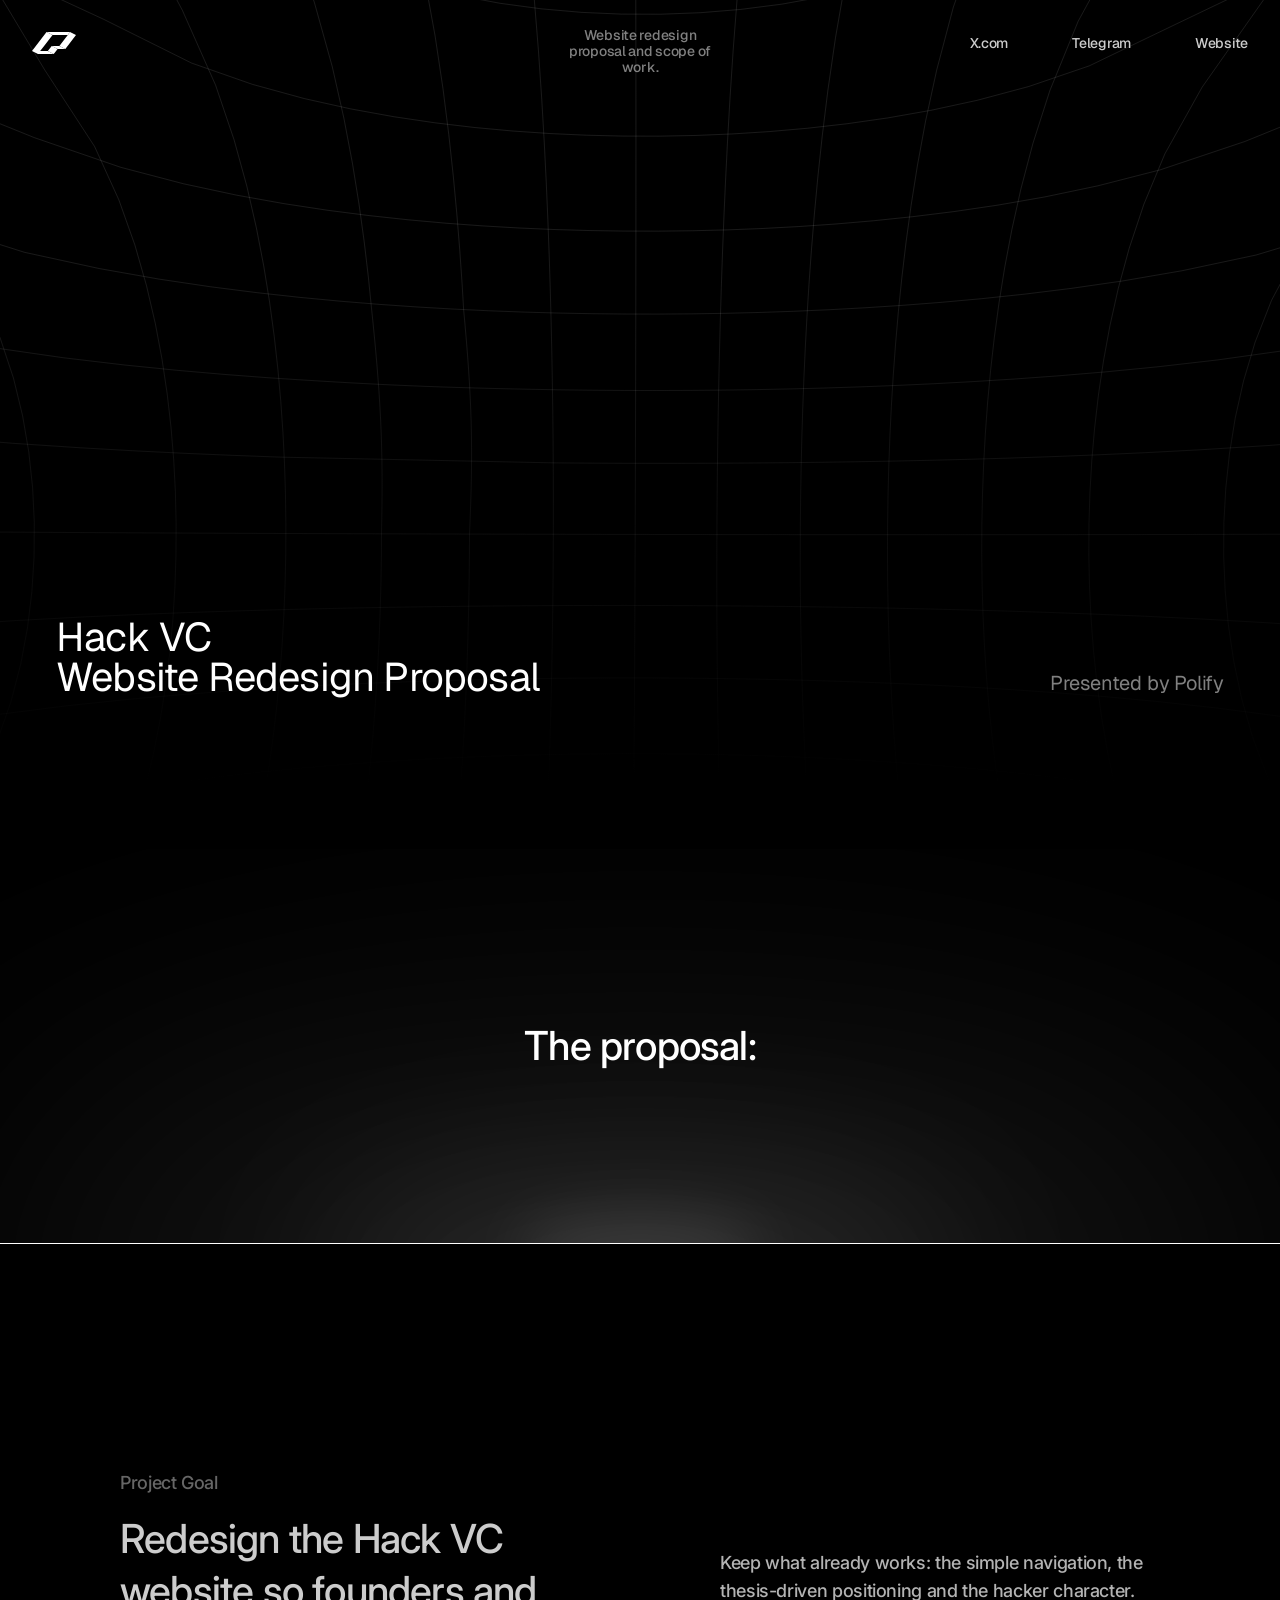
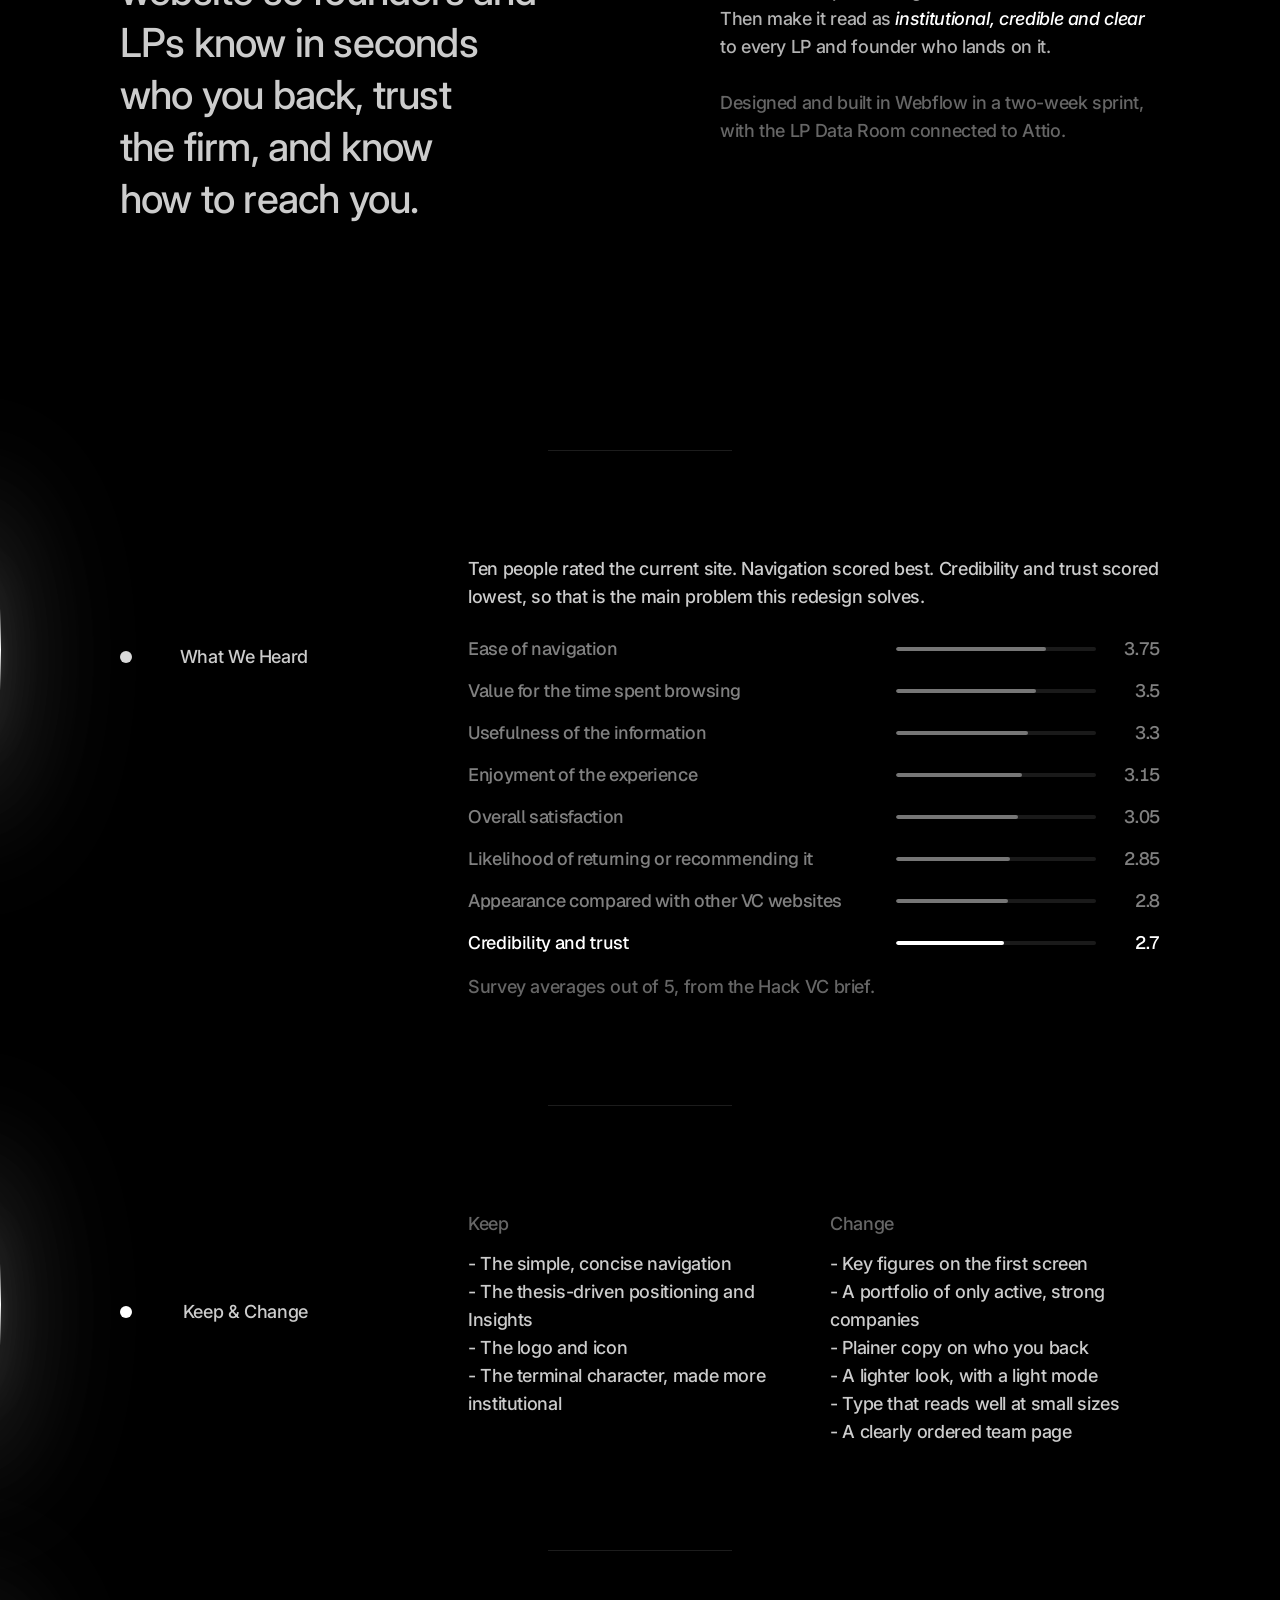
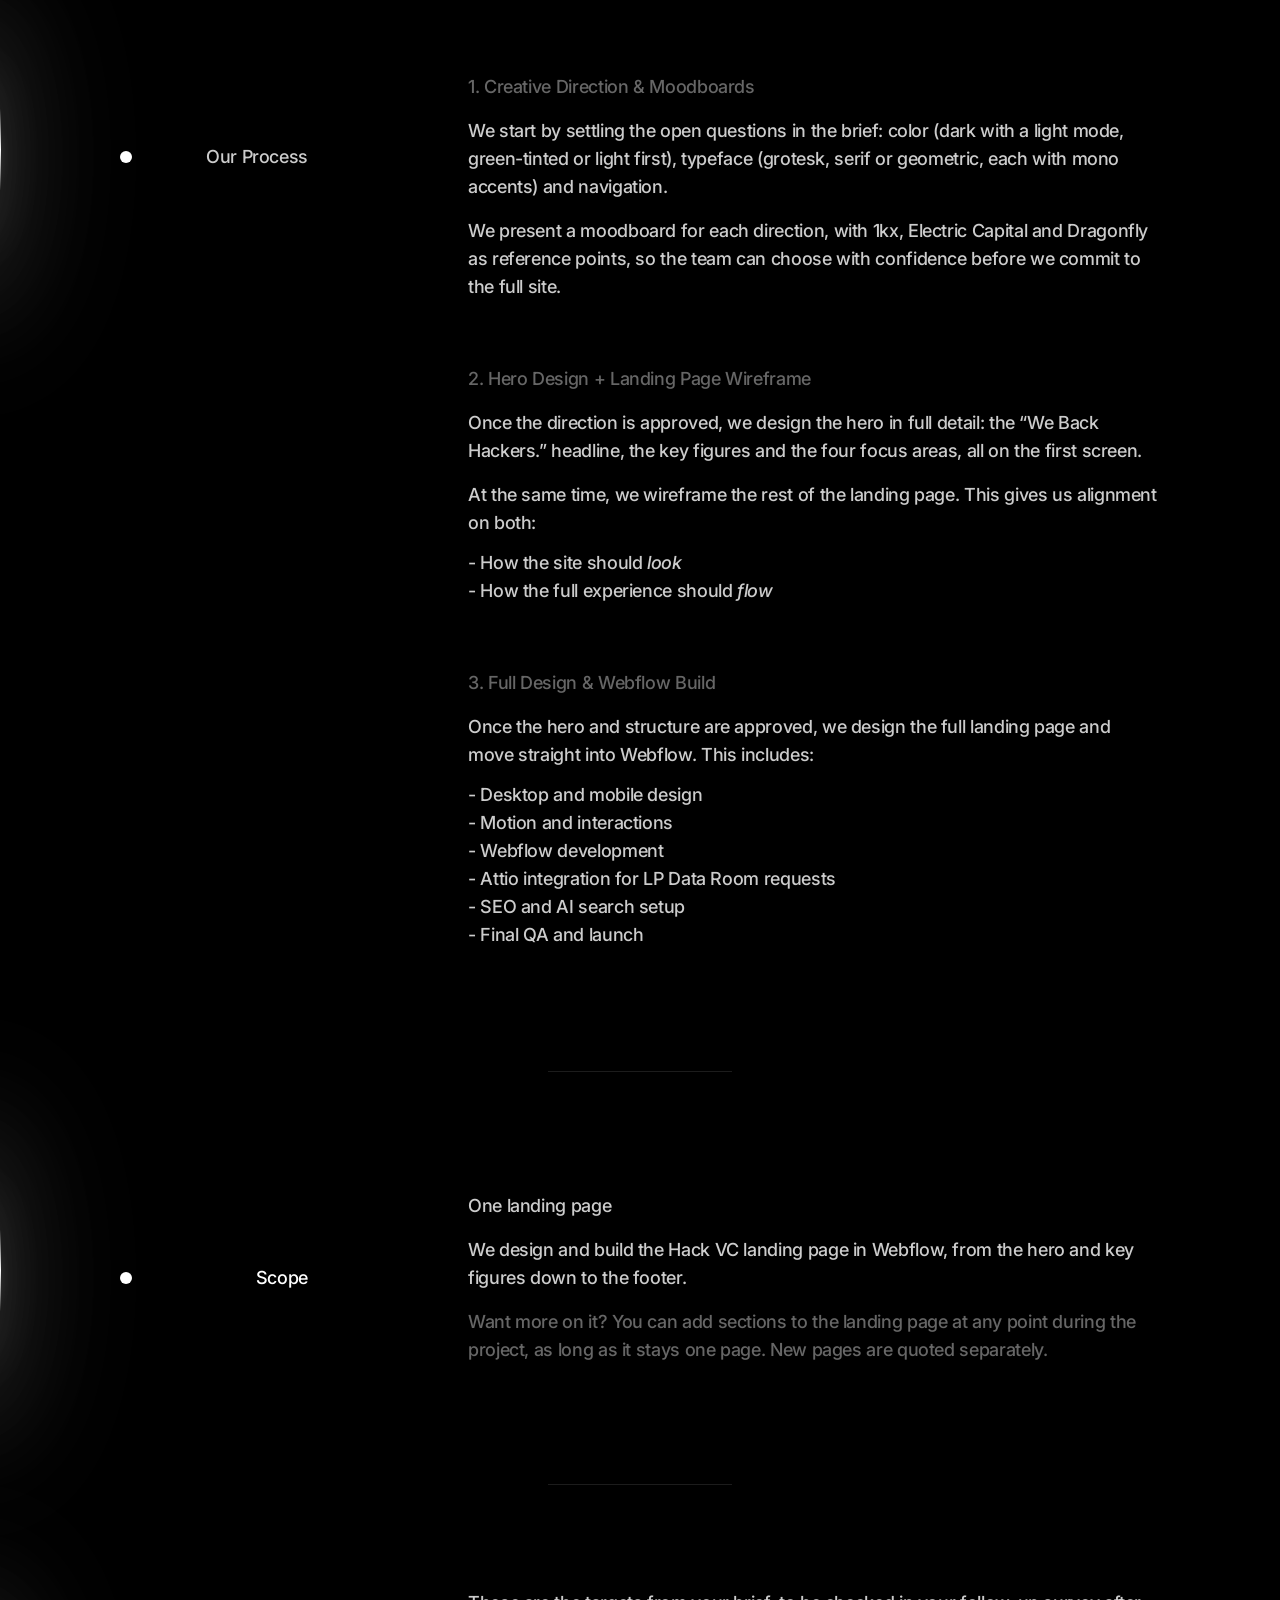
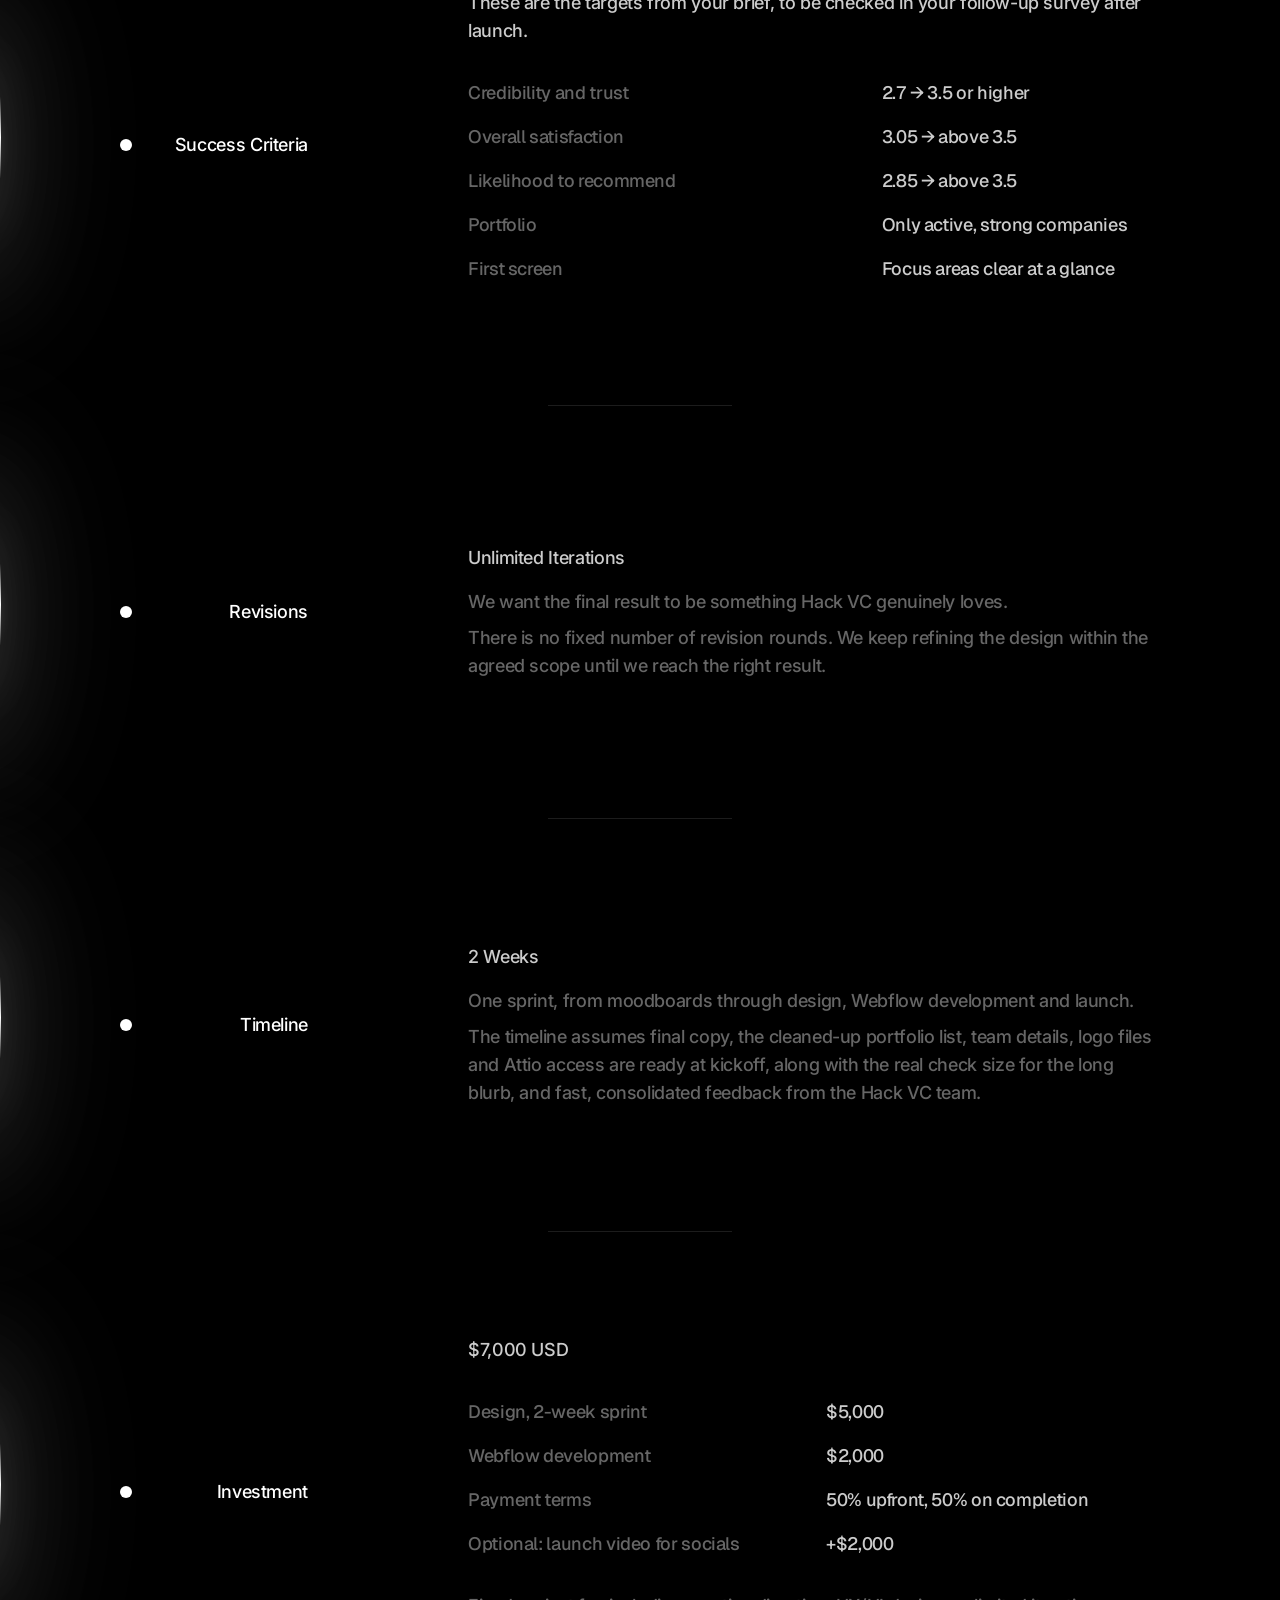
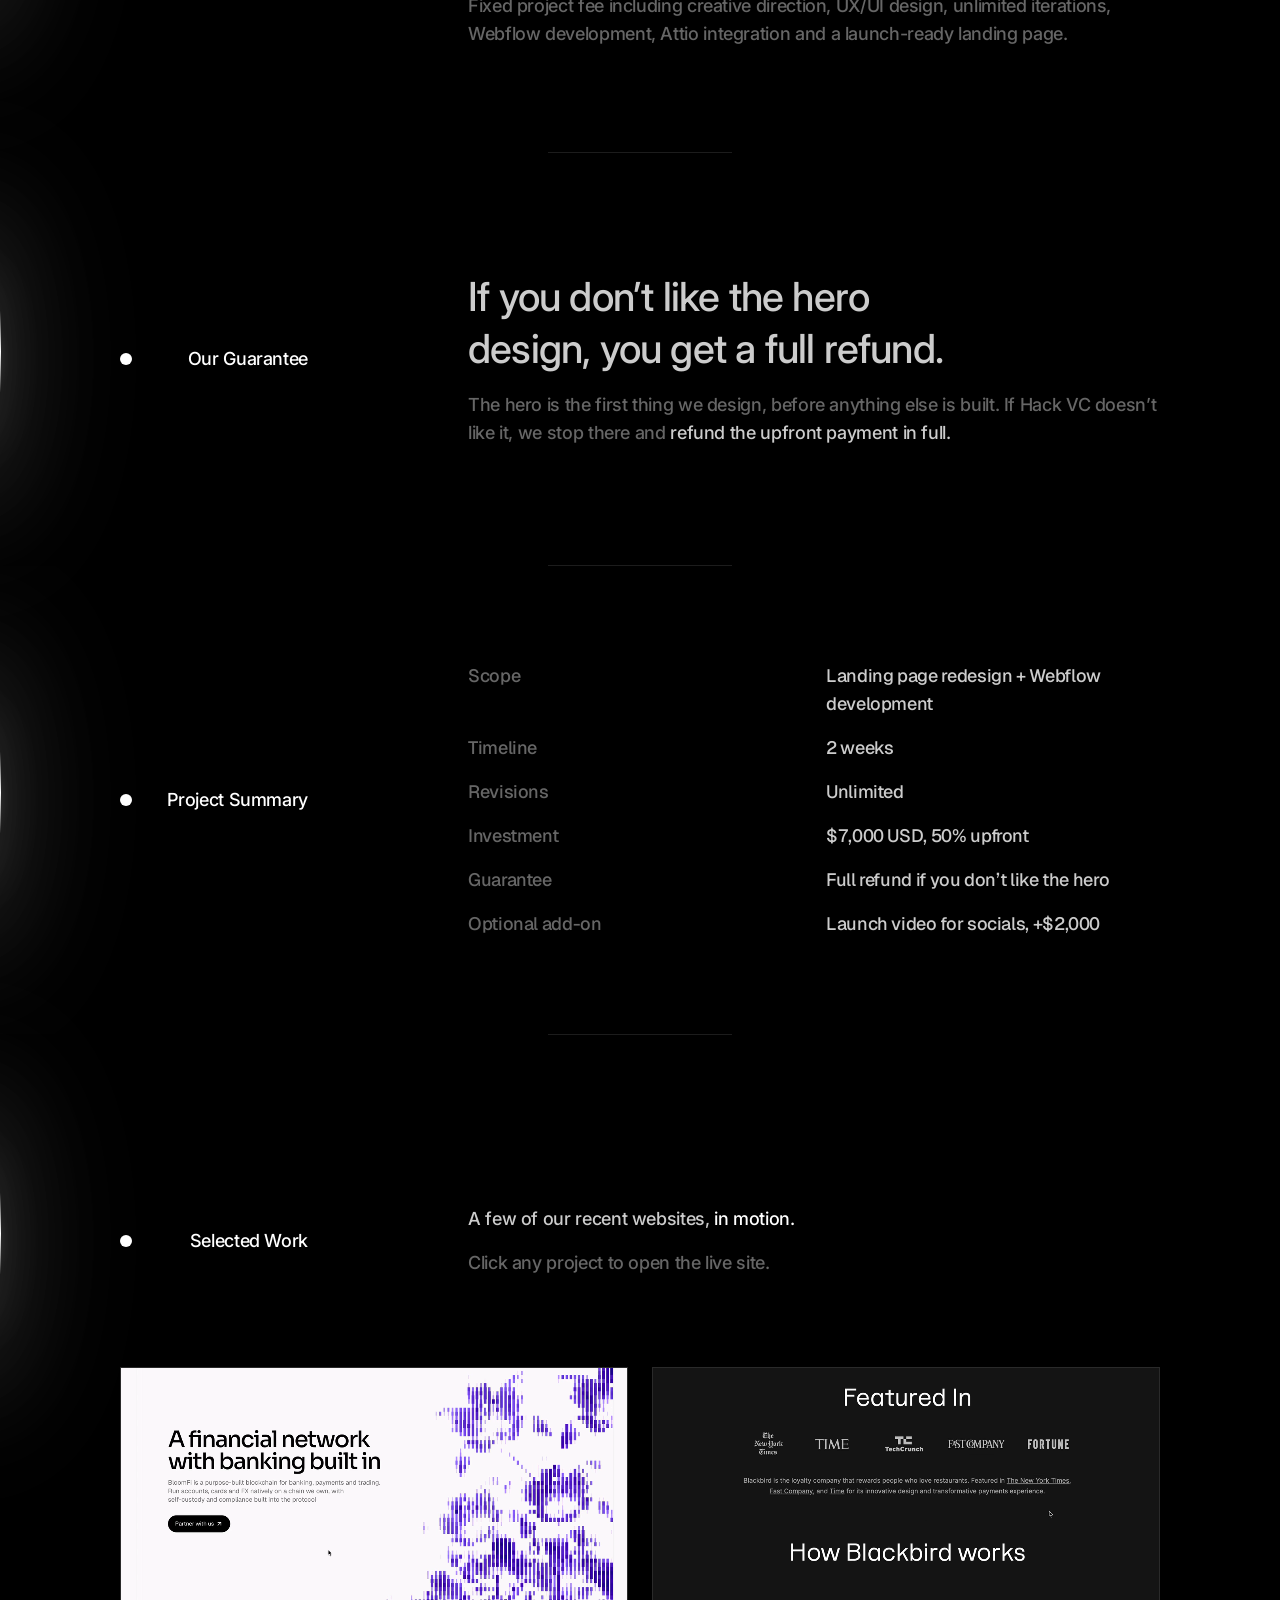
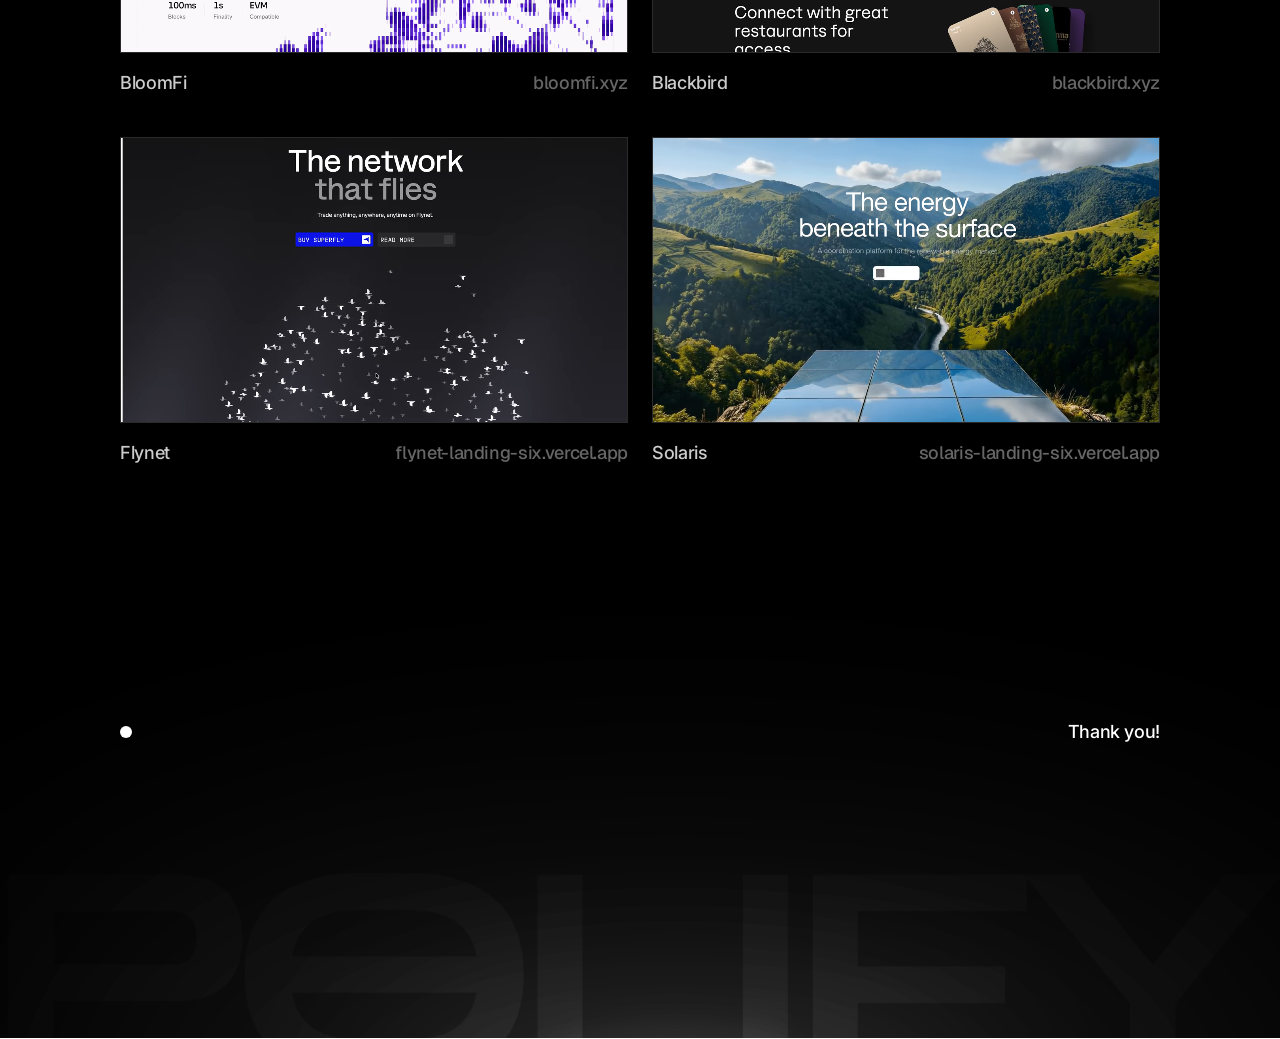
<file: hackvc/index.html>
<!DOCTYPE html>
<html lang="en">
<head>
  <script>document.documentElement.classList.add('js');</script>
  <meta charset="UTF-8">
  <meta name="viewport" content="width=device-width, initial-scale=1.0, viewport-fit=cover">
  <meta name="robots" content="noindex, nofollow">
  <meta name="theme-color" content="#000000">
  <title>Hack VC Website Redesign Proposal | Polify</title>
  <meta name="description" content="Website redesign proposal for Hack VC, presented by Polify.">
  <link rel="icon" href="favicon.svg" type="image/svg+xml">
  <link rel="preconnect" href="https://fonts.googleapis.com">
  <link rel="preconnect" href="https://fonts.gstatic.com" crossorigin>
  <link href="https://fonts.googleapis.com/css2?family=Geist:wght@400;500&family=Inter:ital,wght@0,500;1,400;1,500&display=swap" rel="stylesheet">
<style>
html, body { margin: 0; }
img { max-width: 100%; }
/* Layout: Polify proposal template — black canvas, warped-grid hero, glow dividers, label|content rows at 1fr / 692px */
:root {
  --bg: #000;
  --fg: #fff;
  --fg-80: rgba(255,255,255,.8);
  --fg-70: rgba(255,255,255,.7);
  --fg-50: rgba(255,255,255,.5);
  --fg-40: rgba(255,255,255,.4);
  --rule: #fff;
  --font-display: "Geist", "Inter", system-ui, -apple-system, "Segoe UI", sans-serif;
  --font-body: "Inter", system-ui, -apple-system, "Segoe UI", sans-serif;
  --pad-x: 120px;
  --col: 692px;
  --gap: 160px;
  color-scheme: dark;
}
* { box-sizing: border-box; }
html, body { background: var(--bg); }
body { color: var(--fg); font-family: var(--font-body); -webkit-font-smoothing: antialiased; overflow-x: hidden; }
p, h1, h2, h3, ul { margin: 0; }
ul, ol { padding: 0; list-style: none; }
a { color: inherit; text-decoration: none; }
a:focus-visible { outline: 1px solid var(--fg-50); outline-offset: 4px; }

.page { display: flex; flex-direction: column; align-items: center; width: 100%; }

/* ---------- Hero ---------- */
.hero { position: relative; width: 100%; height: 849px; overflow: hidden; background: var(--bg); }
.hero__grid { position: absolute; left: calc(50% + .5px); top: -414px; transform: translateX(-50%); width: 2183px; height: 1907px; max-width: none; pointer-events: none; }
.hero__bar { position: absolute; top: 32px; left: max(32px, env(safe-area-inset-left, 0px)); right: max(32px, env(safe-area-inset-right, 0px)); display: flex; align-items: center; justify-content: space-between; }
.hero__logo { display: block; width: 44px; height: 22px; }
.hero__nav { display: flex; gap: 64px; font: 500 14px/16px var(--font-display); letter-spacing: -.28px; }
.hero__nav a { opacity: .8; transition: opacity .2s; }
.hero__nav a:hover { opacity: 1; }
.hero__tag { position: absolute; left: 50%; top: calc(50% - 16px); transform: translateX(-50%); width: 164px; text-align: center; font: 500 14px/16px var(--font-display); letter-spacing: -.28px; opacity: .5; }
.hero__title { position: absolute; left: 50%; top: 585px; transform: translateX(-50%); width: min(1200px, 100%); padding: 32px max(16px, env(safe-area-inset-right, 0px)) 32px max(16px, env(safe-area-inset-left, 0px)); display: flex; align-items: flex-end; justify-content: space-between; gap: 24px; font-family: var(--font-display); font-weight: 400; }
.hero__title h1 { font-weight: 400; font-size: 40px; line-height: 40px; letter-spacing: -.8px; }
.hero__title h1 span { display: block; }
.hero__by { font-size: 20px; line-height: 28px; letter-spacing: -.2px; color: var(--fg-50); white-space: nowrap; }

/* ---------- Glow divider ---------- */
.divider { position: relative; width: 100%; height: 395px; display: flex; align-items: center; justify-content: center; overflow: hidden; border-bottom: 1px solid var(--rule); padding-inline: max(16px, env(safe-area-inset-left, 0px)) max(16px, env(safe-area-inset-right, 0px)); }
.glow { position: absolute; left: 50%; transform: translateX(-50%); width: 1440px; height: 967px; max-width: none; pointer-events: none; }
.divider .glow { bottom: -513.8px; }
.divider h2 { position: relative; font: 500 40px/52px var(--font-body); letter-spacing: -.8px; }

/* ---------- Project goal ---------- */
.goal { width: 100%; min-height: 806px; display: flex; align-items: center; gap: var(--gap); padding-block: 104px; padding-left: max(var(--pad-x), env(safe-area-inset-left, 0px)); padding-right: max(var(--pad-x), env(safe-area-inset-right, 0px)); }
.goal > * { flex: 1 1 0; min-width: 0; }
.goal__lead { display: flex; flex-direction: column; gap: 16px; color: var(--fg-80); }
.goal__eyebrow { font: 500 18px/28px var(--font-body); letter-spacing: -.36px; opacity: .5; }
.goal__headline { font: 500 40px/52px var(--font-body); letter-spacing: -.8px; text-wrap: balance; }
.goal__copy { display: flex; flex-direction: column; gap: 28px; font: 500 18px/28px var(--font-body); letter-spacing: -.36px; color: var(--fg-70); }
.goal__copy em { font-style: italic; color: var(--fg); }
.goal__copy .muted { color: var(--fg-40); }
.goal__quote { font-style: italic; font-weight: 400; }

/* ---------- Rows ---------- */
.rule { display: block; width: 184px; height: 1px; max-width: 100%; }
.row { position: relative; width: 100%; display: flex; align-items: center; gap: var(--gap); padding-block: 104px; padding-left: max(var(--pad-x), env(safe-area-inset-left, 0px)); padding-right: max(var(--pad-x), env(safe-area-inset-right, 0px)); }
.row--top { align-items: flex-start; }
.row__label { position: relative; flex: 1 1 0; min-width: 0; display: flex; align-items: center; justify-content: space-between; padding-block: 88px; }
.row__label img.dot { width: 12px; height: 12px; flex: none; }
.row__label h2 { font: 500 18px/28px var(--font-body); letter-spacing: -.36px; color: var(--fg); white-space: nowrap; }
.row--top .row__label h2 { color: var(--fg-80); }
.side-glow { position: absolute; left: calc(-1 * max(var(--pad-x), env(safe-area-inset-left, 0px))); top: 50%; transform: translateY(-50%); width: 182px; height: 680px; max-width: none; pointer-events: none; }
.row__body { width: var(--col); flex: none; min-width: 0; display: flex; flex-direction: column; gap: 16px; font: 500 18px/28px var(--font-body); letter-spacing: -.36px; color: var(--fg-80); }
.row__body .lead { color: var(--fg-80); }
.row__body .note { opacity: .5; display: flex; flex-direction: column; gap: 8px; }

/* Scope list */
.scope { display: flex; flex-direction: column; gap: 64px; }
.scope li { display: flex; flex-direction: column; gap: 16px; }
.scope h3 { font: inherit; opacity: .5; }

/* Dash lists, as set in the design */
.dash li::before { content: "- "; }

/* Timeline milestones */
.dates { display: grid; gap: 16px; }
.dates div { display: grid; grid-template-columns: 1fr 1fr; gap: 24px; font-family: var(--font-display); font-variant-numeric: tabular-nums; }
.dates dt { opacity: .5; }
.dates dd { margin: 0; }

/* Summary table */
.summary { display: flex; flex-direction: column; gap: 16px; font-family: var(--font-display); font-variant-numeric: tabular-nums; }
.summary div { display: flex; gap: 24px; }
.summary dt, .summary dd { flex: 1 1 0; min-width: 0; margin: 0; }
.summary dt { opacity: .5; }

.row--fixed { height: 468px; padding-block: 72px; overflow: hidden; justify-content: center; }

/* ---------- Thank you ---------- */
.thanks { position: relative; width: 100%; height: 468px; overflow: hidden; display: flex; align-items: center; gap: var(--gap); padding-top: 72px; padding-bottom: 216px; padding-left: max(var(--pad-x), env(safe-area-inset-left, 0px)); padding-right: max(var(--pad-x), env(safe-area-inset-right, 0px)); border-bottom: 1px solid var(--rule); }
.thanks .glow { bottom: -544.8px; left: calc(50% + 36px); }
.thanks .row__label { flex: 1 1 0; }
.wordmark { position: absolute; left: calc(50% + 4.5px); bottom: 0; transform: translate(-50%, 18.86%); width: min(1431px, 99.4%); height: auto; aspect-ratio: 1431 / 228; mix-blend-mode: overlay; pointer-events: none; }

/* ---------- Responsive ---------- */
@media (max-width: 1180px) {
  :root { --pad-x: 64px; --gap: 64px; --col: min(692px, 58%); }
}
@media (max-width: 760px) {
  :root { --pad-x: 16px; --gap: 32px; --col: 100%; }
  .hero { height: 640px; }
  .hero__grid { top: -560px; }
  .hero__bar { left: max(16px, env(safe-area-inset-left, 0px)); right: max(16px, env(safe-area-inset-right, 0px)); top: 24px; }
  .hero__nav { gap: 20px; }
  .hero__tag { display: none; }
  .hero__title { top: auto; bottom: 24px; flex-direction: column; align-items: flex-start; gap: 16px; }
  .hero__title h1 { font-size: 32px; line-height: 34px; }
  .hero__by { font-size: 16px; line-height: 24px; }
  .divider { height: 280px; }
  .divider h2, .goal__headline { font-size: 30px; line-height: 38px; }
  .goal { flex-direction: column; align-items: stretch; min-height: 0; padding-block: 72px; gap: 40px; }
  .row, .row--fixed { flex-direction: column; align-items: stretch; height: auto; padding-block: 56px; gap: 24px; }
  .row__label { padding-block: 0; justify-content: flex-start; gap: 16px; }
  .side-glow { display: none; }
  .row__body { width: 100%; font-size: 16px; line-height: 26px; }
  .scope { gap: 40px; }
  .dates div, .summary div { grid-template-columns: 1fr; flex-direction: column; gap: 2px; }
  .thanks { height: 300px; padding-top: 48px; padding-bottom: 140px; }
}
@media (prefers-reduced-motion: reduce) { * { transition: none !important; } }
/* Obzidian additions */
.fill { color: var(--fg-50); }
.beats { display: flex; flex-direction: column; gap: 16px; font-family: var(--font-display); font-variant-numeric: tabular-nums; }
.beats div { display: grid; grid-template-columns: 112px 1fr; gap: 24px; }
.beats dt { opacity: .5; }
.beats dd { margin: 0; }
.beats b { font-weight: 500; color: var(--fg); }
.timeline { display: flex; flex-direction: column; gap: 10px; margin-block: 24px 16px; }
.timeline__ruler { height: 18px; background:
  repeating-linear-gradient(90deg, var(--fg-40) 0 1px, transparent 1px calc(100% / 21)) bottom / 100% 18px no-repeat,
  repeating-linear-gradient(90deg, rgba(255,255,255,.18) 0 1px, transparent 1px calc(100% / 105)) bottom / 100% 8px no-repeat; }
.timeline__track { display: flex; gap: 4px; }
.seg { flex: var(--s) 1 0; min-width: 0; height: 120px; display: flex; flex-direction: column; justify-content: space-between; padding: 14px 14px 16px; background: rgba(255,255,255,.06); border: 1px solid rgba(255,255,255,.1); border-radius: 6px; }
.seg__t { font: 500 13px/16px var(--font-display); color: var(--fg-50); font-variant-numeric: tabular-nums; }
.seg__n { font: 500 18px/22px var(--font-body); letter-spacing: -.36px; color: var(--fg); }
.timeline__end { display: flex; justify-content: space-between; font: 500 13px/16px var(--font-display); color: var(--fg-50); font-variant-numeric: tabular-nums; }
@media (max-width: 1180px) { .seg__n { font-size: 15px; line-height: 19px; } .seg { padding: 12px 10px 14px; } }
@media (max-width: 760px) {
  .timeline__ruler, .timeline__end { display: none; }
  .timeline__track { flex-direction: column; }
  .seg { flex: none; height: auto; flex-direction: row; align-items: baseline; gap: 16px; padding: 14px 16px; }
  .seg__t { flex: 0 0 40px; }
}
@media (max-width: 760px) { .beats div { grid-template-columns: 1fr; gap: 2px; } }

/* ---------- Motion (from the ShownMedia proposal) ---------- */
:root { --ease: cubic-bezier(.22, 1, .36, 1); }
.js .hero__grid { opacity: 0; transform: translateX(-50%) scale(1.05); transition: opacity 2.4s ease, transform 3.6s var(--ease); }
.js .hero [data-load] { opacity: 0; transform: translateY(12px); transition: opacity 1.2s var(--ease) var(--d, 0s), transform 1.2s var(--ease) var(--d, 0s); }
.js .hero [data-load-fade] { opacity: 0; transition: opacity 1.2s var(--ease) var(--d, 0s); }
.is-loaded .hero__grid { opacity: 1; transform: translateX(-50%); }
.is-loaded .hero [data-load] { opacity: 1; transform: none; }
.is-loaded .hero [data-load-fade] { opacity: .5; }

.js [data-reveal] { opacity: 0; transform: translateY(16px); transition: opacity 1s var(--ease) var(--d, 0s), transform 1s var(--ease) var(--d, 0s); }
.js [data-reveal].is-in { opacity: 1; transform: none; }
/* Glows keep their own positioning transform, so they only fade */
.js [data-reveal="glow"] { transition: opacity 2.6s ease var(--d, 0s); }
.js .glow[data-reveal], .js .glow[data-reveal].is-in { transform: translateX(-50%); }
.js .side-glow[data-reveal], .js .side-glow[data-reveal].is-in { transform: translateY(-50%); }
.js .wordmark[data-reveal], .js .wordmark[data-reveal].is-in { transform: translate(-50%, 18.86%); }
/* Divider lines draw outward; section dots pop in just after their row */
.js [data-reveal="line"] { opacity: 1; transform: scaleX(0); transition: transform 1.4s var(--ease); }
.js [data-reveal="line"].is-in { transform: scaleX(1); }
.js [data-reveal] > .dot { transform: scale(0); transition: transform .9s var(--ease) .25s; }
.js [data-reveal].is-in > .dot { transform: none; }

@media (prefers-reduced-motion: reduce) {
  .js .hero__grid, .js .hero [data-load], .js [data-reveal] { opacity: 1; transition: none; }
  .js .hero [data-load-fade] { opacity: .5; transition: none; }
  .js .hero [data-load], .js [data-reveal]:not(.glow):not(.side-glow):not(.wordmark) { transform: none; }
  .js .hero__grid { transform: translateX(-50%); }
  .js [data-reveal] > .dot { transform: none; transition: none; }
}

/* ---------- Selected work ---------- */
.work { width: 100%; padding-bottom: 104px; }
.work .row { padding-bottom: 24px; }
.work__grid { display: grid; grid-template-columns: repeat(3, minmax(0, 1fr)); gap: 40px 24px; padding-left: max(var(--pad-x), env(safe-area-inset-left, 0px)); padding-right: max(var(--pad-x), env(safe-area-inset-right, 0px)); }
.case { margin: 0; min-width: 0; }
.case__media { position: relative; display: block; width: 100%; aspect-ratio: 16 / 9; padding: 0; overflow: hidden; border: 1px solid rgba(255,255,255,.13); background: #0a0a0a; cursor: pointer; transition: border-color .3s ease; }
.case__media:hover { border-color: rgba(255,255,255,.3); }
.case__media:focus-visible { outline: 1px solid var(--fg); outline-offset: 4px; }
.case__media video { display: block; width: 100%; height: 100%; object-fit: cover; }
.case__play { position: absolute; right: 12px; bottom: 12px; display: flex; align-items: center; gap: 8px; padding: 6px 10px 6px 8px; border-radius: 999px; background: rgba(0,0,0,.55); backdrop-filter: blur(8px); -webkit-backdrop-filter: blur(8px); font: 500 13px/16px var(--font-display); color: var(--fg); opacity: 0; transform: translateY(4px); transition: opacity .3s ease, transform .3s var(--ease); }
.case__play svg { width: 12px; height: 12px; }
.case__media:hover .case__play, .case__media:focus-visible .case__play { opacity: 1; transform: none; }
.case figcaption { display: flex; justify-content: space-between; gap: 16px; margin-top: 16px; font: 500 18px/28px var(--font-body); letter-spacing: -.36px; color: var(--fg-80); }
.case figcaption span { color: var(--fg-40); font-family: var(--font-display); font-variant-numeric: tabular-nums; transition: color .3s ease; }
.case:hover figcaption span { color: var(--fg-80); }

/* Full-length player */
.player { width: min(1280px, calc(100vw - 32px)); max-width: none; max-height: none; padding: 0; border: 1px solid rgba(255,255,255,.13); background: #000; color: var(--fg); overflow: visible; }
.player::backdrop { background: rgba(0,0,0,.88); backdrop-filter: blur(6px); }
.player video { display: block; width: 100%; aspect-ratio: 16 / 9; background: #000; }
.player__bar { display: flex; justify-content: space-between; align-items: center; gap: 16px; padding: 14px 16px; font: 500 15px/20px var(--font-body); color: var(--fg-80); }
.player__close { appearance: none; border: 0; background: none; color: var(--fg-50); font: inherit; cursor: pointer; padding: 4px 0; }
.player__close:hover, .player__close:focus-visible { color: var(--fg); }

@media (max-width: 1000px) { .work__grid { grid-template-columns: 1fr; max-width: 720px; margin-inline: auto; } }
@media (max-width: 760px) { .work__grid { gap: 32px; } .work { padding-bottom: 64px; } .case__play { opacity: 1; transform: none; } }

/* ---------- Hack VC additions ---------- */
.scores { display: flex; flex-direction: column; gap: 14px; margin-top: 8px; font-family: var(--font-display); font-variant-numeric: tabular-nums; }
.score { display: grid; grid-template-columns: minmax(0, 1fr) 200px 44px; gap: 20px; align-items: center; color: var(--fg-50); }
.score__bar { height: 4px; border-radius: 2px; background: rgba(255,255,255,.1); overflow: hidden; }
.score__bar i { display: block; height: 100%; width: calc(var(--v) / 5 * 100%); background: var(--fg-40); border-radius: 2px; }
.score b { font-weight: 500; text-align: right; }
.score--low { color: var(--fg); }
.score--low .score__bar i { background: var(--fg); }
.js .scores .score__bar i { width: 0; transition: width 1.4s var(--ease) calc(var(--i) * 80ms + .2s); }
.js .is-in .scores .score__bar i { width: calc(var(--v) / 5 * 100%); }
.split { display: grid; grid-template-columns: 1fr 1fr; gap: 32px; }
.split h3, .groups h3 { font: inherit; opacity: .5; margin-bottom: 12px; }
.groups { display: flex; flex-direction: column; gap: 40px; }
.scope li li { display: list-item; gap: 0; }
.scope li > ul.dash { margin-top: -4px; }
.targets div { grid-template-columns: 1.4fr 1fr; }
.guarantee__head { font: 500 40px/52px var(--font-body); letter-spacing: -.8px; color: var(--fg-80); max-width: 560px; text-wrap: balance; }
.guarantee__text { color: var(--fg-40); }
.guarantee__text strong { font-weight: 500; color: var(--fg-80); }
.work__grid--2 { grid-template-columns: repeat(2, minmax(0, 1fr)); }
a.case__media { color: inherit; }
@media (max-width: 760px) {
  .score { grid-template-columns: minmax(0, 1fr) 44px; grid-template-areas: "l v" "b b"; gap: 6px 16px; }
  .score > span:first-child { grid-area: l; } .score > .score__bar { grid-area: b; } .score b { grid-area: v; }
  .split { grid-template-columns: 1fr; }
  .guarantee__head { font-size: 30px; line-height: 38px; }
  .targets div { grid-template-columns: 1fr; }
}
@media (max-width: 1000px) { .work__grid--2 { grid-template-columns: 1fr; } }
</style>
</head>
<body>
<main class="page">

  <header class="hero">
    <img class="hero__grid" src="assets/grid.svg" alt="">
    <div class="hero__bar">
      <img class="hero__logo" src="assets/polify-logo.svg" alt="Polify" data-load>
      <p class="hero__tag" data-load-fade style="--d: .15s">Website redesign proposal and scope of work.</p>
      <nav class="hero__nav" aria-label="Polify" data-load style="--d: .15s">
        <a href="#">X.com</a>
        <a href="#">Telegram</a>
        <a href="#">Website</a>
      </nav>
    </div>
    <div class="hero__title">
      <h1 data-load style="--d: .3s"><span>Hack VC</span><span>Website Redesign Proposal</span></h1>
      <p class="hero__by" data-load style="--d: .45s">Presented by Polify</p>
    </div>
  </header>

  <section class="divider">
    <img class="glow" src="assets/glow.svg" alt="" data-reveal="glow">
    <h2 data-reveal>The proposal:</h2>
  </section>

  <section class="goal">
    <div class="goal__lead" data-reveal>
      <p class="goal__eyebrow">Project Goal</p>
      <p class="goal__headline">Redesign the Hack VC website so founders and LPs know in seconds who you back, trust the firm, and know how to reach you.</p>
    </div>
    <div class="goal__copy" data-reveal style="--d: .1s">
      <p>Keep what already works: the simple navigation, the thesis-driven positioning and the hacker character. Then make it read as <em>institutional, credible and clear</em> to every LP and founder who lands on it.</p>
      <p class="muted">Designed and built in Webflow in a two-week sprint, with the LP Data Room connected to Attio.</p>
    </div>
  </section>

  <img class="rule" src="assets/line.svg" alt="" data-reveal="line">

  <section class="row row--top" aria-labelledby="heard-h">
    <div class="row__label" data-reveal>
      <img class="side-glow" src="assets/side-glow.svg" alt="" data-reveal="glow">
      <img class="dot" src="assets/dot-active.svg" alt="">
      <h2 id="heard-h">What We Heard</h2>
    </div>
    <div class="row__body" data-reveal style="--d: .1s">
      <p>Ten people rated the current site. Navigation scored best. Credibility and trust scored lowest, so that is the main problem this redesign solves.</p>
      <div class="scores">
        <div class="score" style="--v: 3.75; --i: 0"><span>Ease of navigation</span><span class="score__bar"><i></i></span><b>3.75</b></div>
        <div class="score" style="--v: 3.5; --i: 1"><span>Value for the time spent browsing</span><span class="score__bar"><i></i></span><b>3.5</b></div>
        <div class="score" style="--v: 3.3; --i: 2"><span>Usefulness of the information</span><span class="score__bar"><i></i></span><b>3.3</b></div>
        <div class="score" style="--v: 3.15; --i: 3"><span>Enjoyment of the experience</span><span class="score__bar"><i></i></span><b>3.15</b></div>
        <div class="score" style="--v: 3.05; --i: 4"><span>Overall satisfaction</span><span class="score__bar"><i></i></span><b>3.05</b></div>
        <div class="score" style="--v: 2.85; --i: 5"><span>Likelihood of returning or recommending it</span><span class="score__bar"><i></i></span><b>2.85</b></div>
        <div class="score" style="--v: 2.8; --i: 6"><span>Appearance compared with other VC websites</span><span class="score__bar"><i></i></span><b>2.8</b></div>
        <div class="score score--low" style="--v: 2.7; --i: 7"><span>Credibility and trust</span><span class="score__bar"><i></i></span><b>2.7</b></div>
      </div>
      <p class="note">Survey averages out of 5, from the Hack VC brief.</p>
    </div>
  </section>

  <img class="rule" src="assets/line.svg" alt="" data-reveal="line">

  <section class="row row--top" aria-labelledby="keep-h">
    <div class="row__label" data-reveal>
      <img class="side-glow" src="assets/side-glow.svg" alt="" data-reveal="glow">
      <img class="dot" src="assets/dot.svg" alt="">
      <h2 id="keep-h">Keep &amp; Change</h2>
    </div>
    <div class="row__body" data-reveal style="--d: .1s">
      <div class="split">
        <div>
          <h3>Keep</h3>
          <ul class="dash">
            <li>The simple, concise navigation</li>
            <li>The thesis-driven positioning and Insights</li>
            <li>The logo and icon</li>
            <li>The terminal character, made more institutional</li>
          </ul>
        </div>
        <div>
          <h3>Change</h3>
          <ul class="dash">
            <li>Key figures on the first screen</li>
            <li>A portfolio of only active, strong companies</li>
            <li>Plainer copy on who you back</li>
            <li>A lighter look, with a light mode</li>
            <li>Type that reads well at small sizes</li>
            <li>A clearly ordered team page</li>
          </ul>
        </div>
      </div>
    </div>
  </section>

  <img class="rule" src="assets/line.svg" alt="" data-reveal="line">

  <section class="row row--top" aria-labelledby="process-h">
    <div class="row__label" data-reveal>
      <img class="side-glow" src="assets/side-glow.svg" alt="" data-reveal="glow">
      <img class="dot" src="assets/dot.svg" alt="">
      <h2 id="process-h">Our Process</h2>
    </div>
    <div class="row__body" data-reveal style="--d: .1s">
      <ol class="scope">
        <li><h3>1. Creative Direction &amp; Moodboards</h3>
          <p>We start by settling the open questions in the brief: color (dark with a light mode, green-tinted or light first), typeface (grotesk, serif or geometric, each with mono accents) and navigation.</p>
          <p>We present a moodboard for each direction, with 1kx, Electric Capital and Dragonfly as reference points, so the team can choose with confidence before we commit to the full site.</p></li>
        <li><h3>2. Hero Design + Landing Page Wireframe</h3>
          <p>Once the direction is approved, we design the hero in full detail: the “We Back Hackers.” headline, the key figures and the four focus areas, all on the first screen.</p>
          <p>At the same time, we wireframe the rest of the landing page. This gives us alignment on both:</p>
          <ul class="dash"><li>How the site should <em>look</em></li><li>How the full experience should <em>flow</em></li></ul></li>
        <li><h3>3. Full Design &amp; Webflow Build</h3>
          <p>Once the hero and structure are approved, we design the full landing page and move straight into Webflow. This includes:</p>
          <ul class="dash">
            <li>Desktop and mobile design</li>
            <li>Motion and interactions</li>
            <li>Webflow development</li>
            <li>Attio integration for LP Data Room requests</li>
            <li>SEO and AI search setup</li>
            <li>Final QA and launch</li>
          </ul></li>
      </ol>
    </div>
  </section>

  <img class="rule" src="assets/line.svg" alt="" data-reveal="line">

  <section class="row" aria-labelledby="scope-h">
    <div class="row__label" data-reveal>
      <img class="side-glow" src="assets/side-glow.svg" alt="" data-reveal="glow">
      <img class="dot" src="assets/dot.svg" alt="">
      <h2 id="scope-h">Scope</h2>
    </div>
    <div class="row__body" data-reveal style="--d: .1s">
      <p class="lead">One landing page</p>
      <p>We design and build the Hack VC landing page in Webflow, from the hero and key figures down to the footer.</p>
      <div class="note">
        <p>Want more on it? You can add sections to the landing page at any point during the project, as long as it stays one page. New pages are quoted separately.</p>
      </div>
    </div>
  </section>

  <img class="rule" src="assets/line.svg" alt="" data-reveal="line">

  <section class="row" aria-labelledby="success-h">
    <div class="row__label" data-reveal>
      <img class="side-glow" src="assets/side-glow.svg" alt="" data-reveal="glow">
      <img class="dot" src="assets/dot.svg" alt="">
      <h2 id="success-h">Success Criteria</h2>
    </div>
    <div class="row__body" data-reveal style="--d: .1s">
      <p>These are the targets from your brief, to be checked in your follow-up survey after launch.</p>
      <dl class="dates targets">
        <div><dt>Credibility and trust</dt><dd>2.7 → 3.5 or higher</dd></div>
        <div><dt>Overall satisfaction</dt><dd>3.05 → above 3.5</dd></div>
        <div><dt>Likelihood to recommend</dt><dd>2.85 → above 3.5</dd></div>
        <div><dt>Portfolio</dt><dd>Only active, strong companies</dd></div>
        <div><dt>First screen</dt><dd>Focus areas clear at a glance</dd></div>
      </dl>
    </div>
  </section>

  <img class="rule" src="assets/line.svg" alt="" data-reveal="line">

  <section class="row" aria-labelledby="rev-h">
    <div class="row__label" data-reveal>
      <img class="side-glow" src="assets/side-glow.svg" alt="" data-reveal="glow">
      <img class="dot" src="assets/dot.svg" alt="">
      <h2 id="rev-h">Revisions</h2>
    </div>
    <div class="row__body" data-reveal style="--d: .1s">
      <p class="lead">Unlimited Iterations</p>
      <div class="note">
        <p>We want the final result to be something Hack VC genuinely loves.</p>
        <p>There is no fixed number of revision rounds. We keep refining the design within the agreed scope until we reach the right result.</p>
      </div>
    </div>
  </section>

  <img class="rule" src="assets/line.svg" alt="" data-reveal="line">

  <section class="row" aria-labelledby="timeline-h">
    <div class="row__label" data-reveal>
      <img class="side-glow" src="assets/side-glow.svg" alt="" data-reveal="glow">
      <img class="dot" src="assets/dot.svg" alt="">
      <h2 id="timeline-h">Timeline</h2>
    </div>
    <div class="row__body" data-reveal style="--d: .1s">
      <p class="lead">2 Weeks</p>
      <div class="note">
        <p>One sprint, from moodboards through design, Webflow development and launch.</p>
        <p>The timeline assumes final copy, the cleaned-up portfolio list, team details, logo files and Attio access are ready at kickoff, along with the real check size for the long blurb, and fast, consolidated feedback from the Hack VC team.</p>
      </div>
    </div>
  </section>

  <img class="rule" src="assets/line.svg" alt="" data-reveal="line">

  <section class="row" aria-labelledby="invest-h">
    <div class="row__label" data-reveal>
      <img class="side-glow" src="assets/side-glow.svg" alt="" data-reveal="glow">
      <img class="dot" src="assets/dot.svg" alt="">
      <h2 id="invest-h">Investment</h2>
    </div>
    <div class="row__body" data-reveal style="--d: .1s">
      <p class="lead">$7,000 USD</p>
      <dl class="dates">
        <div><dt>Design, 2-week sprint</dt><dd>$5,000</dd></div>
        <div><dt>Webflow development</dt><dd>$2,000</dd></div>
        <div><dt>Payment terms</dt><dd>50% upfront, 50% on completion</dd></div>
        <div><dt>Optional: launch video for socials</dt><dd>+$2,000</dd></div>
      </dl>
      <div class="note">
        <p>Fixed project fee including creative direction, UX/UI design, unlimited iterations, Webflow development, Attio integration and a launch-ready landing page.</p>
      </div>
    </div>
  </section>

  <img class="rule" src="assets/line.svg" alt="" data-reveal="line">

  <section class="row" aria-labelledby="guar-h">
    <div class="row__label" data-reveal>
      <img class="side-glow" src="assets/side-glow.svg" alt="" data-reveal="glow">
      <img class="dot" src="assets/dot.svg" alt="">
      <h2 id="guar-h">Our Guarantee</h2>
    </div>
    <div class="row__body" data-reveal style="--d: .1s">
      <p class="guarantee__head">If you don’t like the hero design, you get a full refund.</p>
      <p class="guarantee__text">The hero is the first thing we design, before anything else is built. If Hack VC doesn’t like it, we stop there and <strong>refund the upfront payment in full.</strong></p>
    </div>
  </section>

  <img class="rule" src="assets/line.svg" alt="" data-reveal="line">

  <section class="row row--fixed" aria-labelledby="summary-h">
    <div class="row__label" data-reveal>
      <img class="side-glow" src="assets/side-glow.svg" alt="" data-reveal="glow">
      <img class="dot" src="assets/dot.svg" alt="">
      <h2 id="summary-h">Project Summary</h2>
    </div>
    <dl class="row__body summary" data-reveal style="--d: .1s">
      <div><dt>Scope</dt><dd>Landing page redesign + Webflow development</dd></div>
      <div><dt>Timeline</dt><dd>2 weeks</dd></div>
      <div><dt>Revisions</dt><dd>Unlimited</dd></div>
      <div><dt>Investment</dt><dd>$7,000 USD, 50% upfront</dd></div>
      <div><dt>Guarantee</dt><dd>Full refund if you don’t like the hero</dd></div>
      <div><dt>Optional add-on</dt><dd>Launch video for socials, +$2,000</dd></div>
    </dl>
  </section>

  <img class="rule" src="assets/line.svg" alt="" data-reveal="line">

  <section class="work" aria-labelledby="work-h">
    <div class="row">
    <div class="row__label" data-reveal>
      <img class="side-glow" src="assets/side-glow.svg" alt="" data-reveal="glow">
      <img class="dot" src="assets/dot.svg" alt="">
      <h2 id="work-h">Selected Work</h2>
    </div>
      <div class="row__body" data-reveal style="--d: .1s">
        <p>A few of our recent websites, <span style="color:var(--fg)">in motion.</span></p>
        <p class="note">Click any project to open the live site.</p>
      </div>
    </div>
    <div class="work__grid work__grid--2">
        <figure class="case" data-reveal>
          <a class="case__media" href="https://bloomfi.xyz" target="_blank" rel="noopener" aria-label="Open BloomFi in a new tab">
            <video autoplay muted loop playsinline preload="metadata" poster="../shownmedia/case-bloomfi.jpg">
              <source src="../shownmedia/case-bloomfi.mp4" type='video/mp4; codecs="hvc1"'>
              <source src="../shownmedia/case-bloomfi.webm" type="video/webm">
            </video>
            <span class="case__play" aria-hidden="true">Visit site ↗</span>
          </a>
          <figcaption>BloomFi <span>bloomfi.xyz</span></figcaption>
        </figure>
        <figure class="case" data-reveal style="--d: .1s">
          <a class="case__media" href="https://blackbird.xyz" target="_blank" rel="noopener" aria-label="Open Blackbird in a new tab">
            <video autoplay muted loop playsinline preload="metadata" poster="../shownmedia/case-blackbird.jpg">
              <source src="../shownmedia/case-blackbird.mp4" type='video/mp4; codecs="hvc1"'>
              <source src="../shownmedia/case-blackbird.webm" type="video/webm">
            </video>
            <span class="case__play" aria-hidden="true">Visit site ↗</span>
          </a>
          <figcaption>Blackbird <span>blackbird.xyz</span></figcaption>
        </figure>
        <figure class="case" data-reveal>
          <a class="case__media" href="https://flynet-landing-six.vercel.app" target="_blank" rel="noopener" aria-label="Open Flynet in a new tab">
            <video autoplay muted loop playsinline preload="metadata" poster="../shownmedia/case-flynet.jpg">
              <source src="../shownmedia/case-flynet.mp4" type='video/mp4; codecs="hvc1"'>
              <source src="../shownmedia/case-flynet.webm" type="video/webm">
            </video>
            <span class="case__play" aria-hidden="true">Visit site ↗</span>
          </a>
          <figcaption>Flynet <span>flynet-landing-six.vercel.app</span></figcaption>
        </figure>
        <figure class="case" data-reveal style="--d: .1s">
          <a class="case__media" href="https://solaris-landing-six.vercel.app" target="_blank" rel="noopener" aria-label="Open Solaris in a new tab">
            <video autoplay muted loop playsinline preload="metadata" poster="../shownmedia/case-solaris.jpg">
              <source src="../shownmedia/case-solaris.mp4" type='video/mp4; codecs="hvc1"'>
              <source src="../shownmedia/case-solaris.webm" type="video/webm">
            </video>
            <span class="case__play" aria-hidden="true">Visit site ↗</span>
          </a>
          <figcaption>Solaris <span>solaris-landing-six.vercel.app</span></figcaption>
        </figure>
    </div>
  </section>

  <section class="thanks">
    <img class="glow" src="assets/glow.svg" alt="" data-reveal="glow">
    <div class="row__label" data-reveal>
      <img class="dot" src="assets/dot.svg" alt="">
      <h2>Thank you!</h2>
    </div>
    <img class="wordmark" src="assets/polify-wordmark.svg" alt="" data-reveal="glow" style="--d: .4s">
  </section>

</main>

<script>
(function () {
  var root = document.documentElement;
  var items = [].slice.call(document.querySelectorAll('[data-reveal]'));

  // Showcase loops: play while on screen, pause offscreen to save bandwidth
  function initReels() {
    var videos = [].slice.call(document.querySelectorAll('.case video'));
    function play(v) { var p = v.play(); if (p && p.catch) p.catch(function () {}); }
    if (!('IntersectionObserver' in window)) { videos.forEach(play); return; }
    var io = new IntersectionObserver(function (entries) {
      entries.forEach(function (e) {
        e.target.dataset.inView = e.isIntersecting ? '1' : '';
        if (e.isIntersecting) play(e.target); else e.target.pause();
      });
    }, { rootMargin: '200px 0px' });
    videos.forEach(function (v) { io.observe(v); });
    document.addEventListener('visibilitychange', function () {
      if (document.hidden) return;
      videos.forEach(function (v) { if (v.dataset.inView === '1') play(v); });
    });
  }

  // Full-length player with sound
  function initPlayer() {
    var dlg = document.getElementById('player');
    if (!dlg || !dlg.showModal) return;
    var vid = dlg.querySelector('video'), title = dlg.querySelector('.player__title');
    document.querySelectorAll('.case__media').forEach(function (btn) {
      btn.addEventListener('click', function () {
        vid.src = btn.dataset.full; title.textContent = btn.dataset.title;
        dlg.showModal();
        var p = vid.play(); if (p && p.catch) p.catch(function () {});
      });
    });
    function close() { dlg.close(); }
    dlg.querySelector('.player__close').addEventListener('click', close);
    dlg.addEventListener('click', function (e) { if (e.target === dlg) close(); });
    dlg.addEventListener('close', function () { vid.pause(); vid.removeAttribute('src'); vid.load(); });
  }

  function start() {
    root.classList.add('is-loaded');
    initReels(); initPlayer();
    if (!('IntersectionObserver' in window)) { items.forEach(function (el) { el.classList.add('is-in'); }); return; }
    var io = new IntersectionObserver(function (entries) {
      entries.forEach(function (e) {
        if (!e.isIntersecting) return;
        e.target.classList.add('is-in'); io.unobserve(e.target);
      });
    }, { rootMargin: '0px 0px -8% 0px' });
    items.forEach(function (el) { io.observe(el); });
  }
  requestAnimationFrame(function () { requestAnimationFrame(start); });
})();
</script>
</body>
</html>
</file>
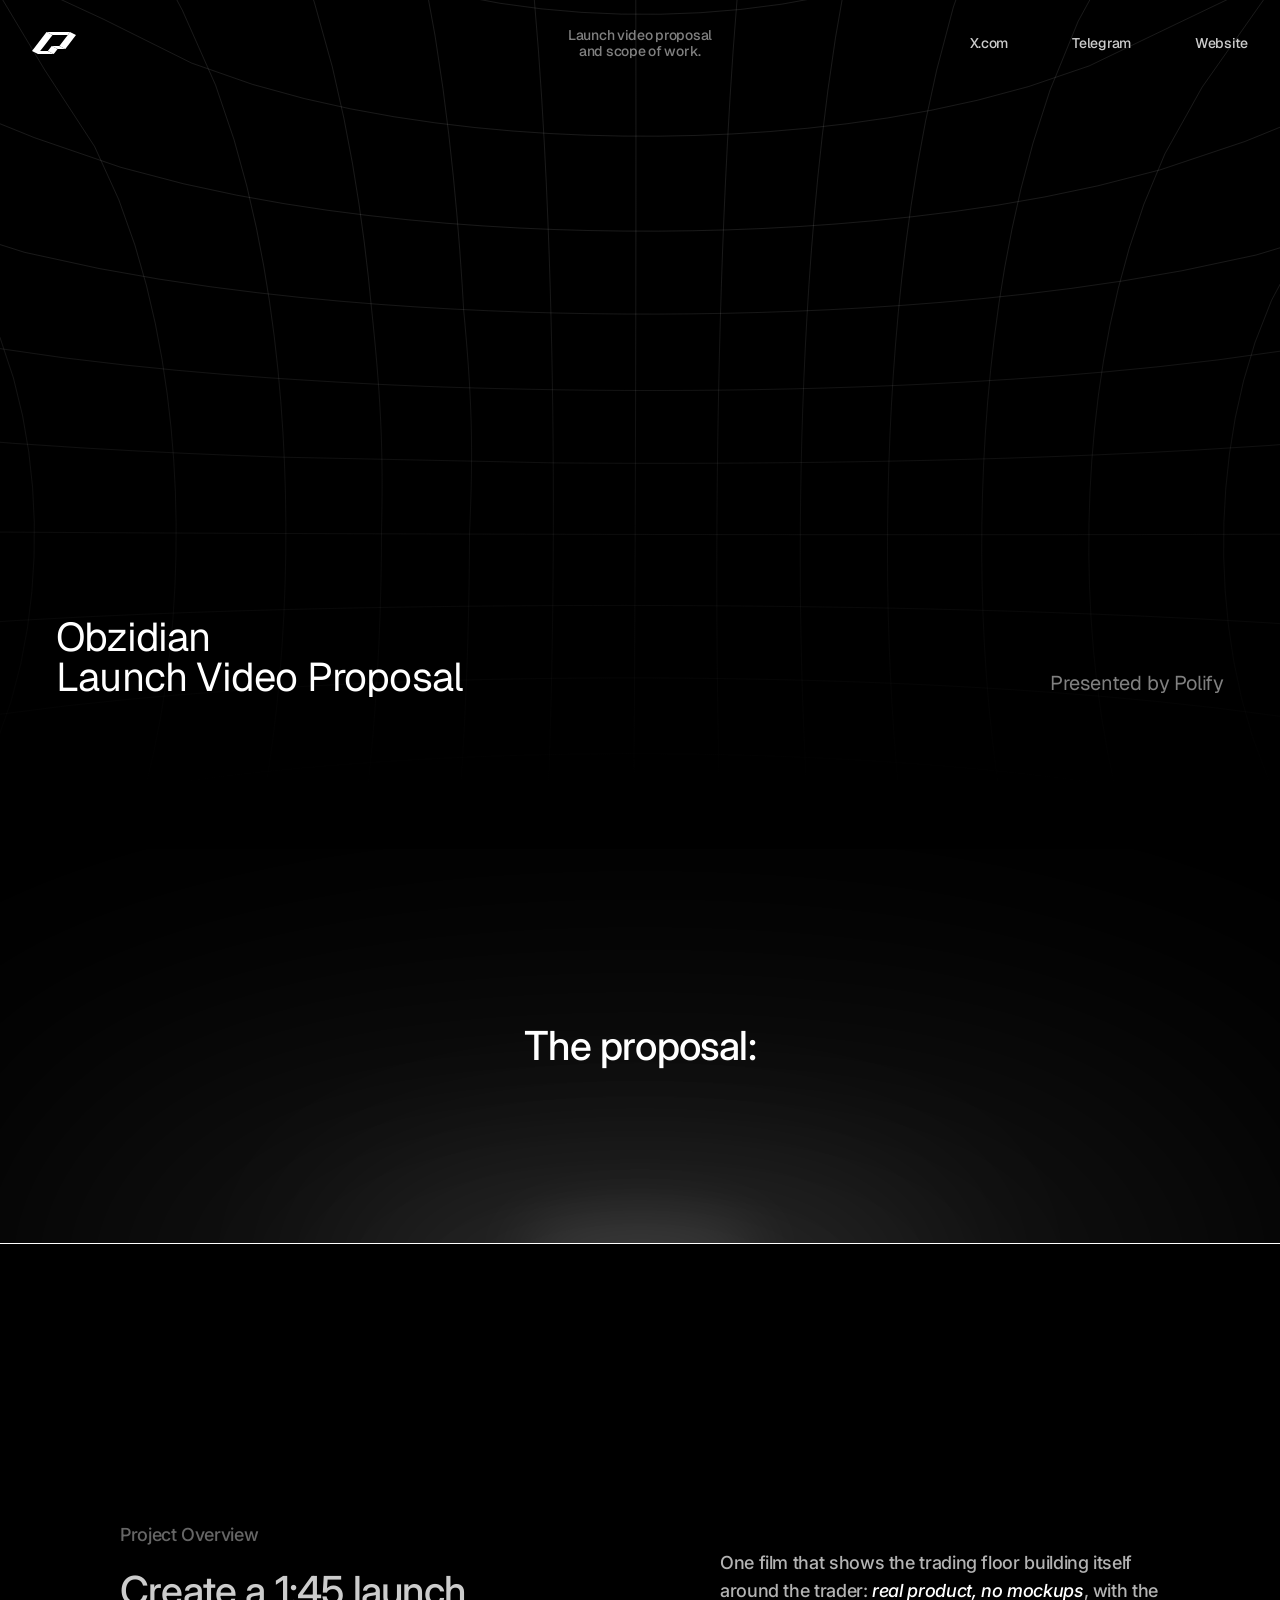
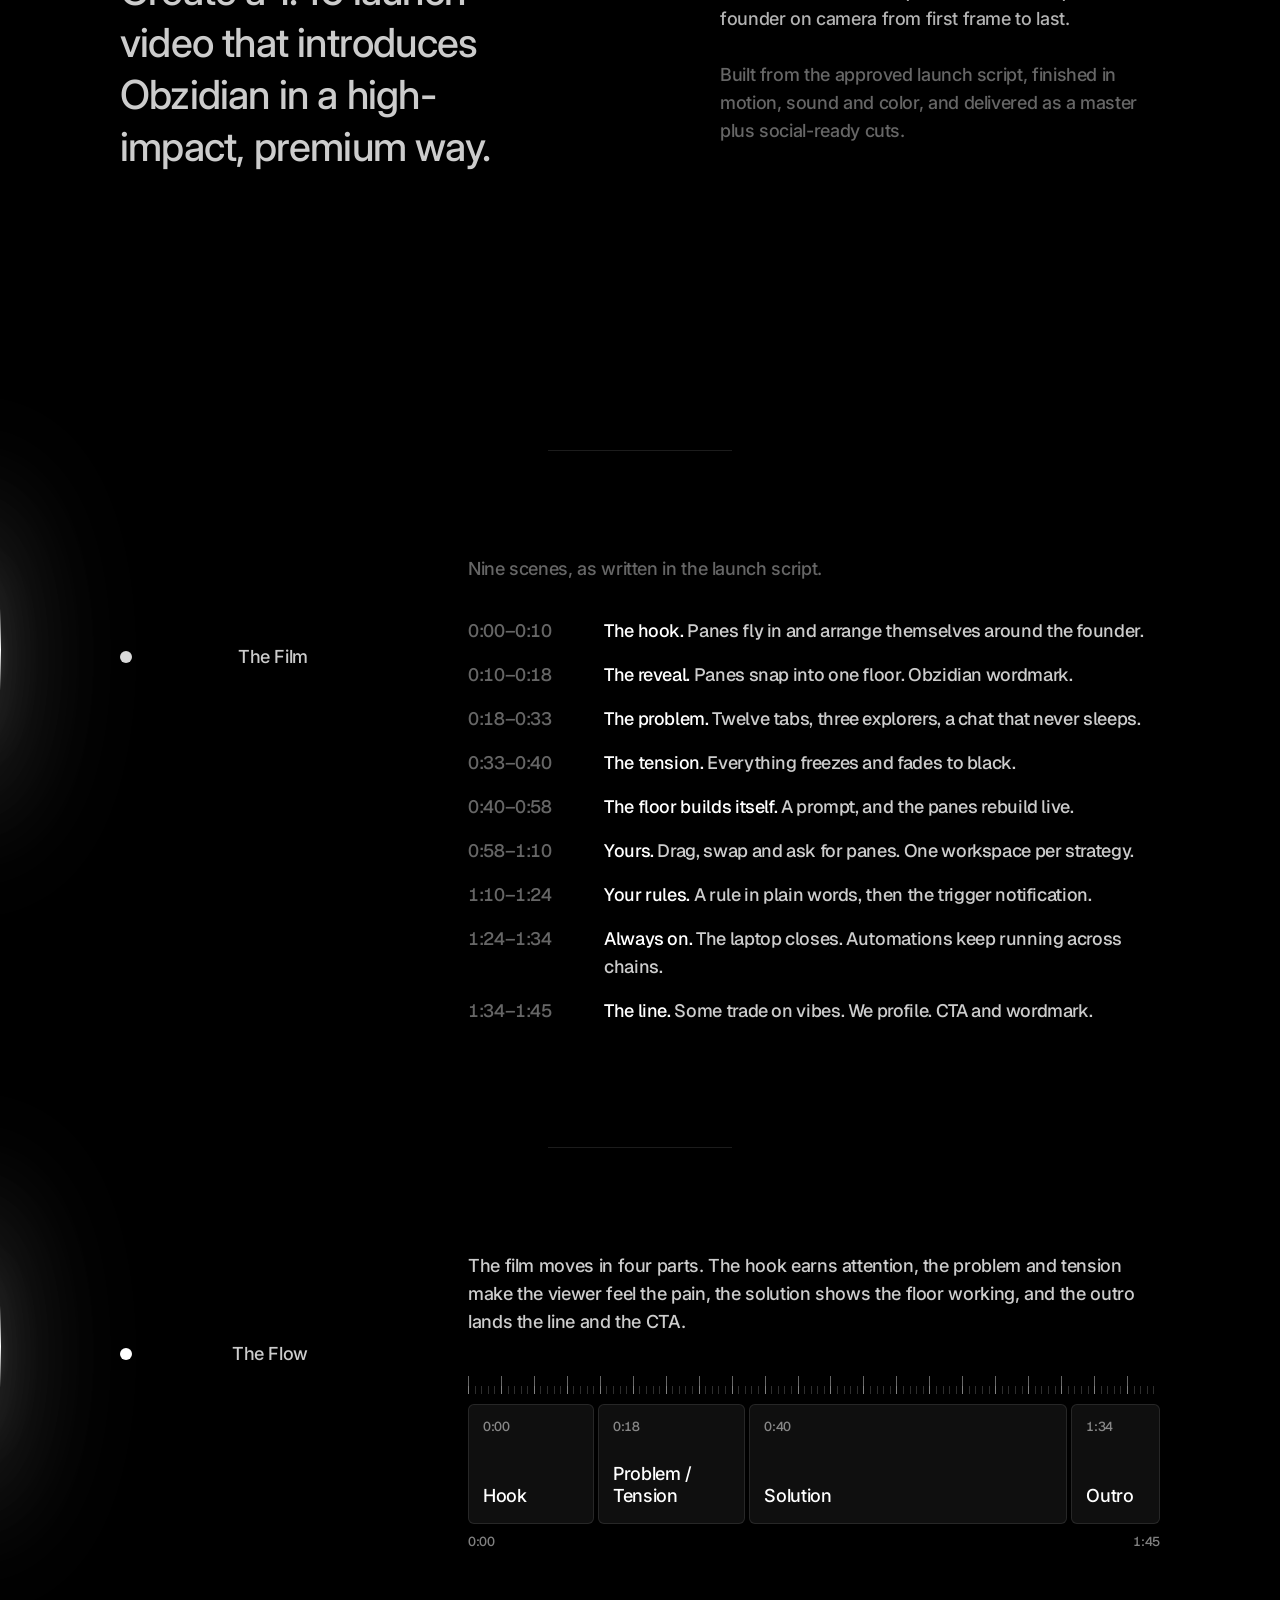
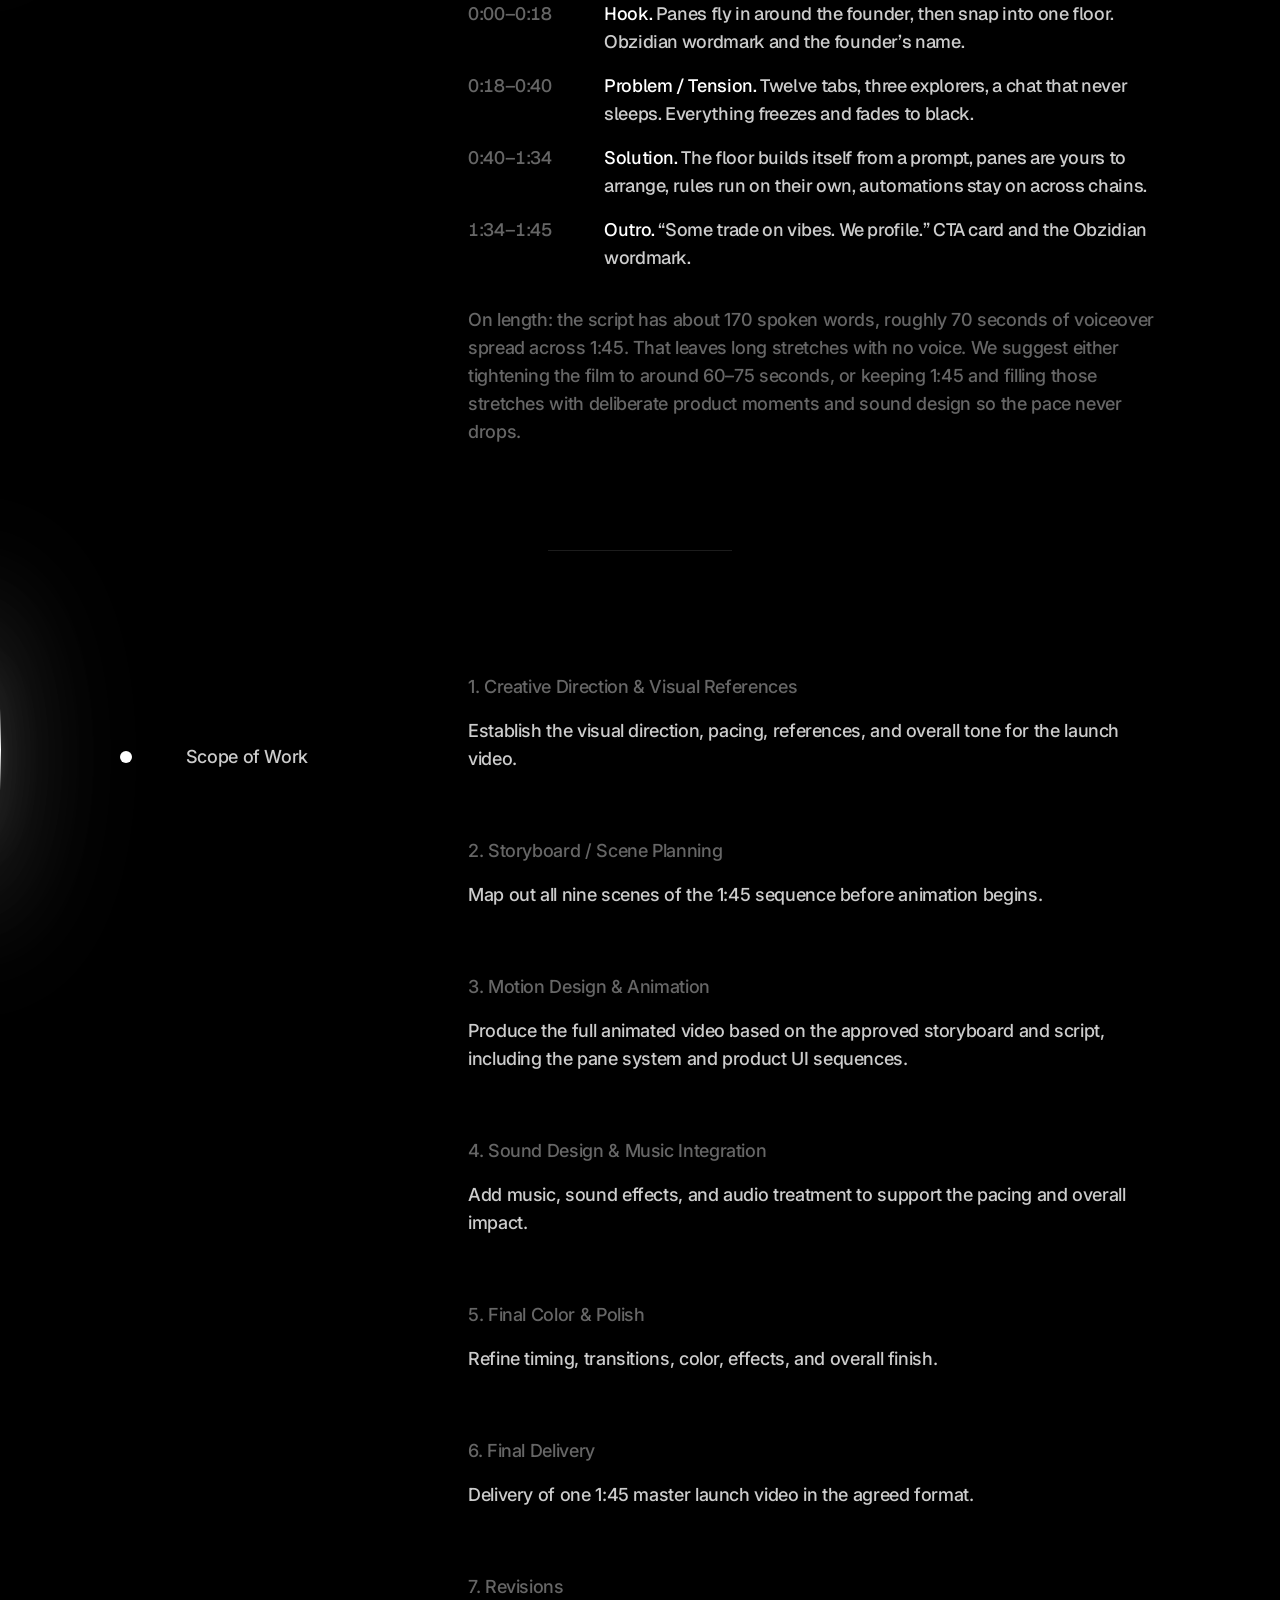
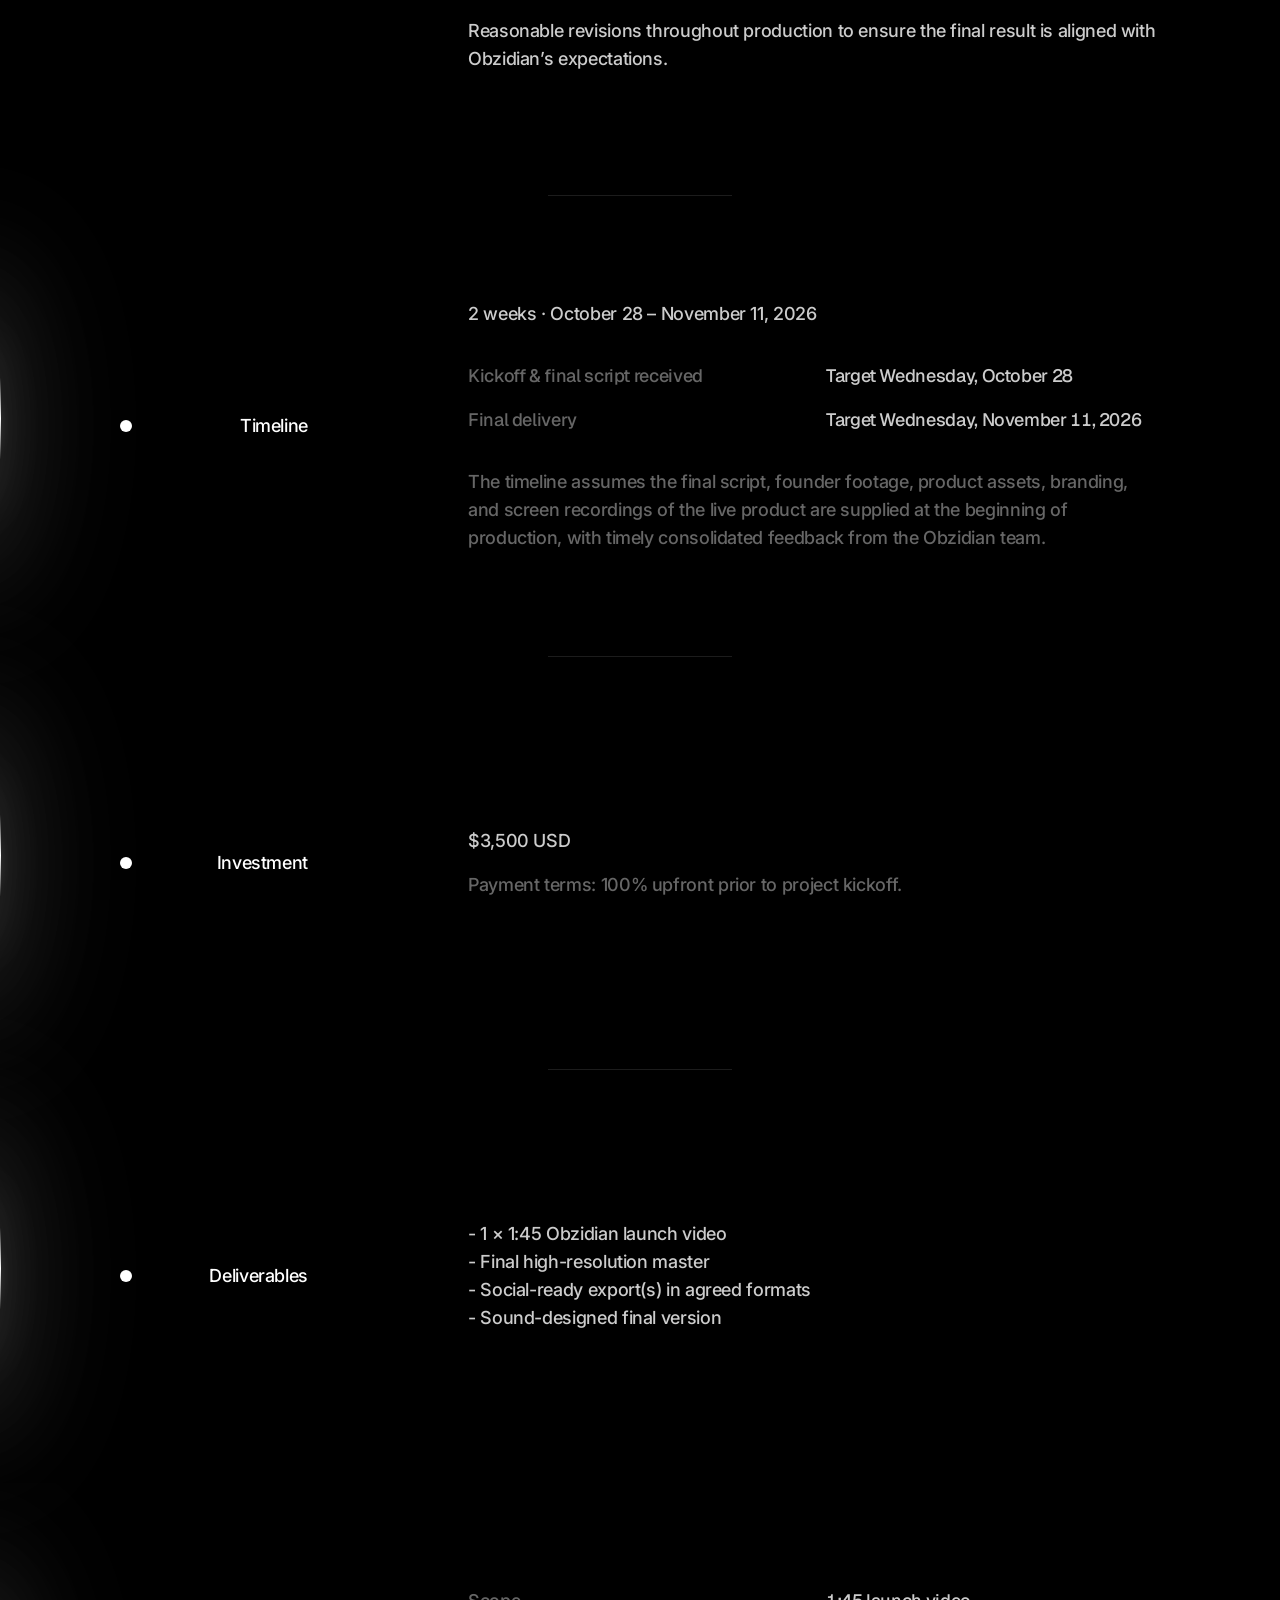
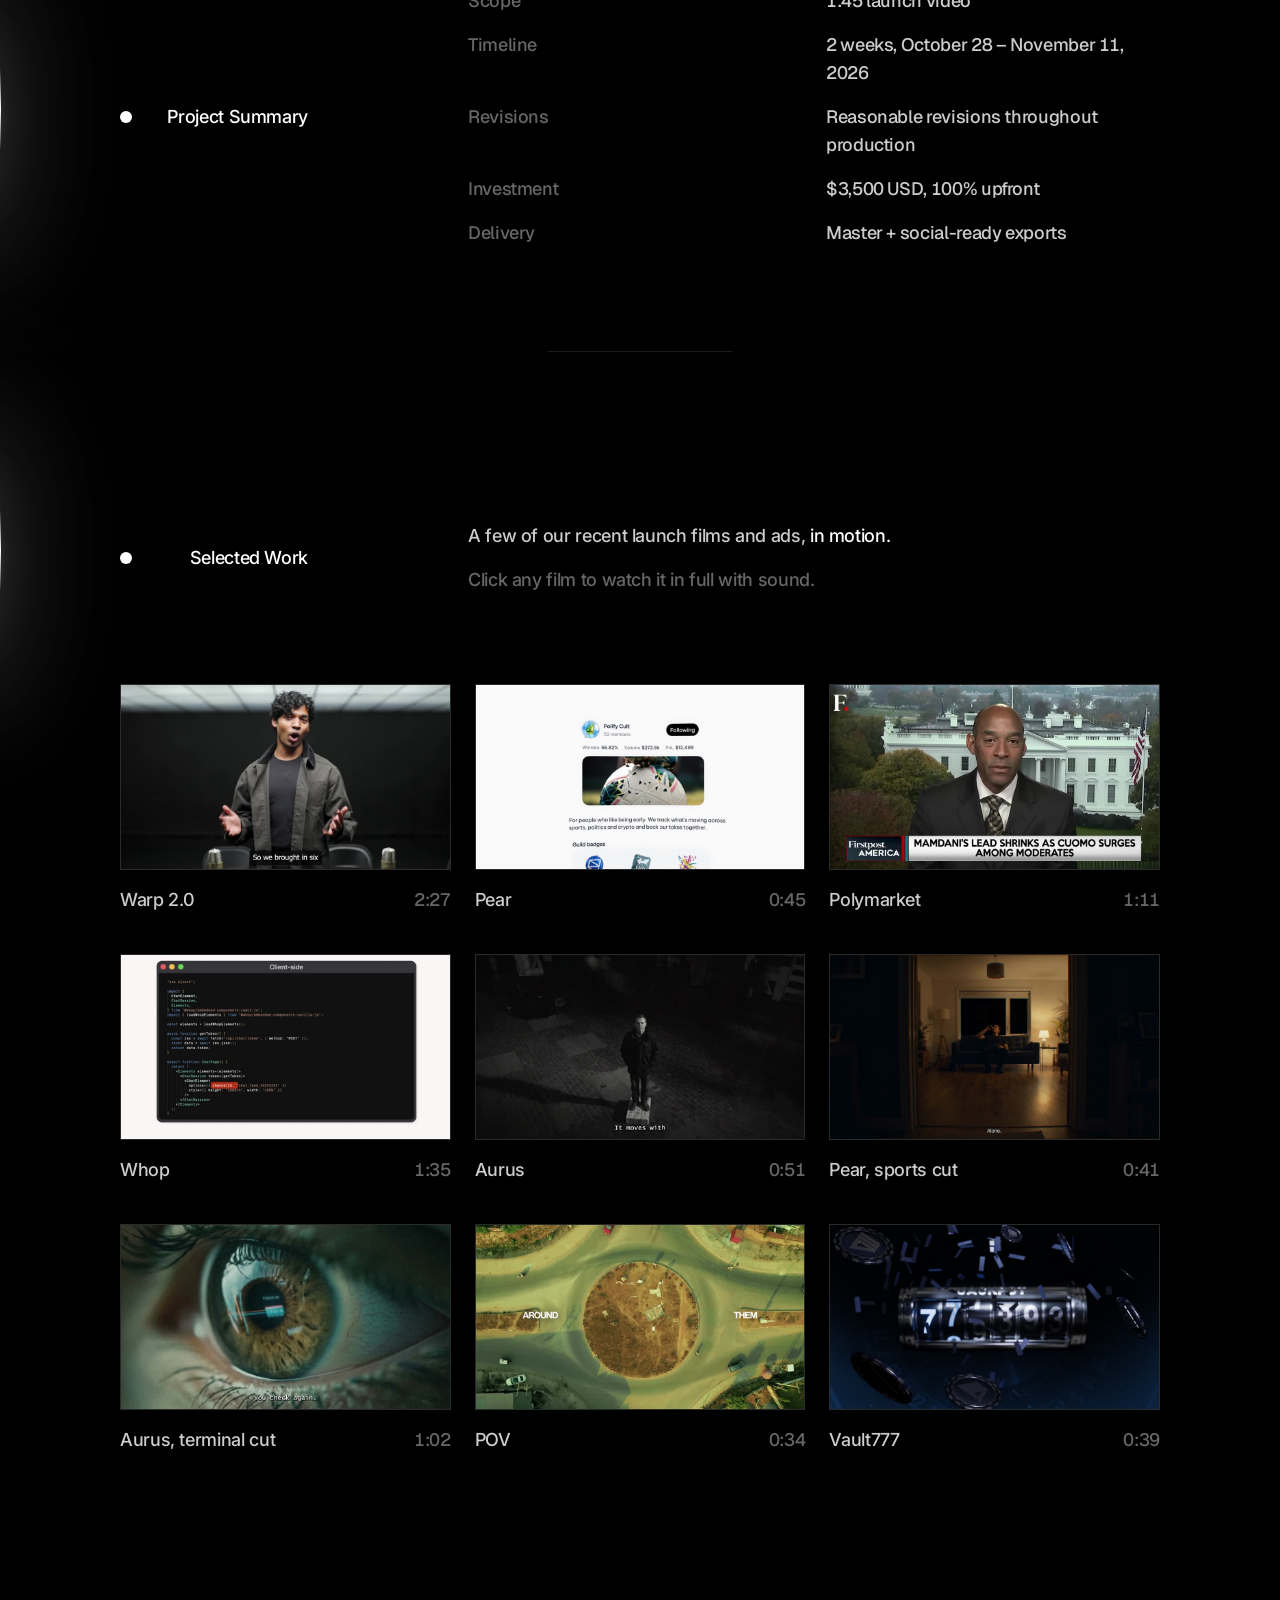
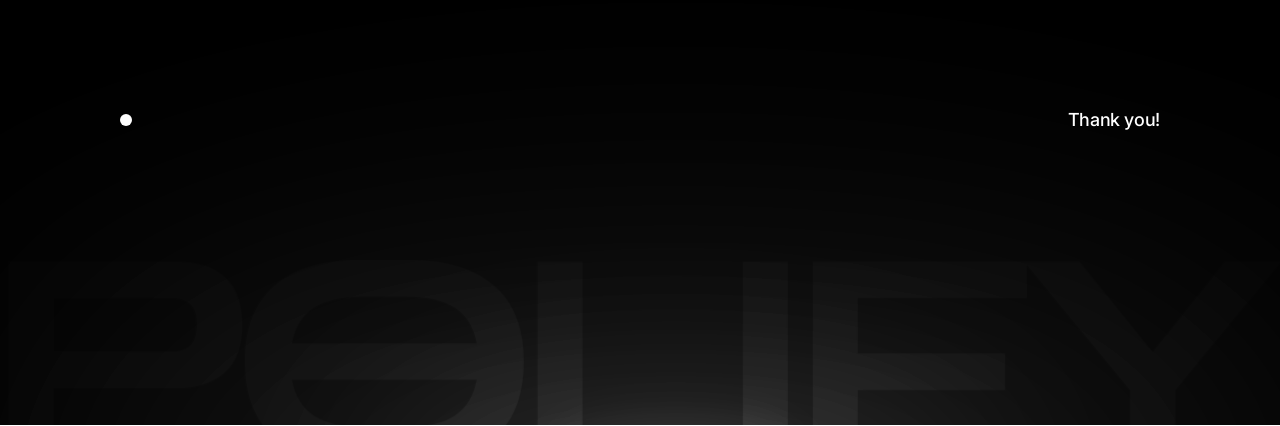
<file: obzidian/index.html>
<!DOCTYPE html>
<html lang="en">
<head>
  <script>document.documentElement.classList.add('js');</script>
  <meta charset="UTF-8">
  <meta name="viewport" content="width=device-width, initial-scale=1.0, viewport-fit=cover">
  <meta name="robots" content="noindex, nofollow">
  <meta name="theme-color" content="#000000">
  <title>Obzidian Launch Video Proposal | Polify</title>
  <meta name="description" content="Launch video proposal for Obzidian, presented by Polify.">
  <link rel="icon" href="favicon.svg" type="image/svg+xml">
  <link rel="preconnect" href="https://fonts.googleapis.com">
  <link rel="preconnect" href="https://fonts.gstatic.com" crossorigin>
  <link href="https://fonts.googleapis.com/css2?family=Geist:wght@400;500&family=Inter:ital,wght@0,500;1,400;1,500&display=swap" rel="stylesheet">
<style>
html, body { margin: 0; }
img { max-width: 100%; }
/* Layout: Polify proposal template — black canvas, warped-grid hero, glow dividers, label|content rows at 1fr / 692px */
:root {
  --bg: #000;
  --fg: #fff;
  --fg-80: rgba(255,255,255,.8);
  --fg-70: rgba(255,255,255,.7);
  --fg-50: rgba(255,255,255,.5);
  --fg-40: rgba(255,255,255,.4);
  --rule: #fff;
  --font-display: "Geist", "Inter", system-ui, -apple-system, "Segoe UI", sans-serif;
  --font-body: "Inter", system-ui, -apple-system, "Segoe UI", sans-serif;
  --pad-x: 120px;
  --col: 692px;
  --gap: 160px;
  color-scheme: dark;
}
* { box-sizing: border-box; }
html, body { background: var(--bg); }
body { color: var(--fg); font-family: var(--font-body); -webkit-font-smoothing: antialiased; overflow-x: hidden; }
p, h1, h2, h3, ul { margin: 0; }
ul, ol { padding: 0; list-style: none; }
a { color: inherit; text-decoration: none; }
a:focus-visible { outline: 1px solid var(--fg-50); outline-offset: 4px; }

.page { display: flex; flex-direction: column; align-items: center; width: 100%; }

/* ---------- Hero ---------- */
.hero { position: relative; width: 100%; height: 849px; overflow: hidden; background: var(--bg); }
.hero__grid { position: absolute; left: calc(50% + .5px); top: -414px; transform: translateX(-50%); width: 2183px; height: 1907px; max-width: none; pointer-events: none; }
.hero__bar { position: absolute; top: 32px; left: max(32px, env(safe-area-inset-left, 0px)); right: max(32px, env(safe-area-inset-right, 0px)); display: flex; align-items: center; justify-content: space-between; }
.hero__logo { display: block; width: 44px; height: 22px; }
.hero__nav { display: flex; gap: 64px; font: 500 14px/16px var(--font-display); letter-spacing: -.28px; }
.hero__nav a { opacity: .8; transition: opacity .2s; }
.hero__nav a:hover { opacity: 1; }
.hero__tag { position: absolute; left: 50%; top: calc(50% - 16px); transform: translateX(-50%); width: 164px; text-align: center; font: 500 14px/16px var(--font-display); letter-spacing: -.28px; opacity: .5; }
.hero__title { position: absolute; left: 50%; top: 585px; transform: translateX(-50%); width: min(1200px, 100%); padding: 32px max(16px, env(safe-area-inset-right, 0px)) 32px max(16px, env(safe-area-inset-left, 0px)); display: flex; align-items: flex-end; justify-content: space-between; gap: 24px; font-family: var(--font-display); font-weight: 400; }
.hero__title h1 { font-weight: 400; font-size: 40px; line-height: 40px; letter-spacing: -.8px; }
.hero__title h1 span { display: block; }
.hero__by { font-size: 20px; line-height: 28px; letter-spacing: -.2px; color: var(--fg-50); white-space: nowrap; }

/* ---------- Glow divider ---------- */
.divider { position: relative; width: 100%; height: 395px; display: flex; align-items: center; justify-content: center; overflow: hidden; border-bottom: 1px solid var(--rule); padding-inline: max(16px, env(safe-area-inset-left, 0px)) max(16px, env(safe-area-inset-right, 0px)); }
.glow { position: absolute; left: 50%; transform: translateX(-50%); width: 1440px; height: 967px; max-width: none; pointer-events: none; }
.divider .glow { bottom: -513.8px; }
.divider h2 { position: relative; font: 500 40px/52px var(--font-body); letter-spacing: -.8px; }

/* ---------- Project goal ---------- */
.goal { width: 100%; min-height: 806px; display: flex; align-items: center; gap: var(--gap); padding-block: 104px; padding-left: max(var(--pad-x), env(safe-area-inset-left, 0px)); padding-right: max(var(--pad-x), env(safe-area-inset-right, 0px)); }
.goal > * { flex: 1 1 0; min-width: 0; }
.goal__lead { display: flex; flex-direction: column; gap: 16px; color: var(--fg-80); }
.goal__eyebrow { font: 500 18px/28px var(--font-body); letter-spacing: -.36px; opacity: .5; }
.goal__headline { font: 500 40px/52px var(--font-body); letter-spacing: -.8px; text-wrap: balance; }
.goal__copy { display: flex; flex-direction: column; gap: 28px; font: 500 18px/28px var(--font-body); letter-spacing: -.36px; color: var(--fg-70); }
.goal__copy em { font-style: italic; color: var(--fg); }
.goal__copy .muted { color: var(--fg-40); }
.goal__quote { font-style: italic; font-weight: 400; }

/* ---------- Rows ---------- */
.rule { display: block; width: 184px; height: 1px; max-width: 100%; }
.row { position: relative; width: 100%; display: flex; align-items: center; gap: var(--gap); padding-block: 104px; padding-left: max(var(--pad-x), env(safe-area-inset-left, 0px)); padding-right: max(var(--pad-x), env(safe-area-inset-right, 0px)); }
.row--top { align-items: flex-start; }
.row__label { position: relative; flex: 1 1 0; min-width: 0; display: flex; align-items: center; justify-content: space-between; padding-block: 88px; }
.row__label img.dot { width: 12px; height: 12px; flex: none; }
.row__label h2 { font: 500 18px/28px var(--font-body); letter-spacing: -.36px; color: var(--fg); white-space: nowrap; }
.row--top .row__label h2 { color: var(--fg-80); }
.side-glow { position: absolute; left: calc(-1 * max(var(--pad-x), env(safe-area-inset-left, 0px))); top: 50%; transform: translateY(-50%); width: 182px; height: 680px; max-width: none; pointer-events: none; }
.row__body { width: var(--col); flex: none; min-width: 0; display: flex; flex-direction: column; gap: 16px; font: 500 18px/28px var(--font-body); letter-spacing: -.36px; color: var(--fg-80); }
.row__body .lead { color: var(--fg-80); }
.row__body .note { opacity: .5; display: flex; flex-direction: column; gap: 8px; }

/* Scope list */
.scope { display: flex; flex-direction: column; gap: 64px; }
.scope li { display: flex; flex-direction: column; gap: 16px; }
.scope h3 { font: inherit; opacity: .5; }

/* Dash lists, as set in the design */
.dash li::before { content: "- "; }

/* Timeline milestones */
.dates { display: grid; gap: 16px; }
.dates div { display: grid; grid-template-columns: 1fr 1fr; gap: 24px; font-family: var(--font-display); font-variant-numeric: tabular-nums; }
.dates dt { opacity: .5; }
.dates dd { margin: 0; }

/* Summary table */
.summary { display: flex; flex-direction: column; gap: 16px; font-family: var(--font-display); font-variant-numeric: tabular-nums; }
.summary div { display: flex; gap: 24px; }
.summary dt, .summary dd { flex: 1 1 0; min-width: 0; margin: 0; }
.summary dt { opacity: .5; }

.row--fixed { height: 468px; padding-block: 72px; overflow: hidden; justify-content: center; }

/* ---------- Thank you ---------- */
.thanks { position: relative; width: 100%; height: 468px; overflow: hidden; display: flex; align-items: center; gap: var(--gap); padding-top: 72px; padding-bottom: 216px; padding-left: max(var(--pad-x), env(safe-area-inset-left, 0px)); padding-right: max(var(--pad-x), env(safe-area-inset-right, 0px)); border-bottom: 1px solid var(--rule); }
.thanks .glow { bottom: -544.8px; left: calc(50% + 36px); }
.thanks .row__label { flex: 1 1 0; }
.wordmark { position: absolute; left: calc(50% + 4.5px); bottom: 0; transform: translate(-50%, 18.86%); width: min(1431px, 99.4%); height: auto; aspect-ratio: 1431 / 228; mix-blend-mode: overlay; pointer-events: none; }

/* ---------- Responsive ---------- */
@media (max-width: 1180px) {
  :root { --pad-x: 64px; --gap: 64px; --col: min(692px, 58%); }
}
@media (max-width: 760px) {
  :root { --pad-x: 16px; --gap: 32px; --col: 100%; }
  .hero { height: 640px; }
  .hero__grid { top: -560px; }
  .hero__bar { left: max(16px, env(safe-area-inset-left, 0px)); right: max(16px, env(safe-area-inset-right, 0px)); top: 24px; }
  .hero__nav { gap: 20px; }
  .hero__tag { display: none; }
  .hero__title { top: auto; bottom: 24px; flex-direction: column; align-items: flex-start; gap: 16px; }
  .hero__title h1 { font-size: 32px; line-height: 34px; }
  .hero__by { font-size: 16px; line-height: 24px; }
  .divider { height: 280px; }
  .divider h2, .goal__headline { font-size: 30px; line-height: 38px; }
  .goal { flex-direction: column; align-items: stretch; min-height: 0; padding-block: 72px; gap: 40px; }
  .row, .row--fixed { flex-direction: column; align-items: stretch; height: auto; padding-block: 56px; gap: 24px; }
  .row__label { padding-block: 0; justify-content: flex-start; gap: 16px; }
  .side-glow { display: none; }
  .row__body { width: 100%; font-size: 16px; line-height: 26px; }
  .scope { gap: 40px; }
  .dates div, .summary div { grid-template-columns: 1fr; flex-direction: column; gap: 2px; }
  .thanks { height: 300px; padding-top: 48px; padding-bottom: 140px; }
}
@media (prefers-reduced-motion: reduce) { * { transition: none !important; } }
/* Obzidian additions */
.fill { color: var(--fg-50); }
.beats { display: flex; flex-direction: column; gap: 16px; font-family: var(--font-display); font-variant-numeric: tabular-nums; }
.beats div { display: grid; grid-template-columns: 112px 1fr; gap: 24px; }
.beats dt { opacity: .5; }
.beats dd { margin: 0; }
.beats b { font-weight: 500; color: var(--fg); }
.timeline { display: flex; flex-direction: column; gap: 10px; margin-block: 24px 16px; }
.timeline__ruler { height: 18px; background:
  repeating-linear-gradient(90deg, var(--fg-40) 0 1px, transparent 1px calc(100% / 21)) bottom / 100% 18px no-repeat,
  repeating-linear-gradient(90deg, rgba(255,255,255,.18) 0 1px, transparent 1px calc(100% / 105)) bottom / 100% 8px no-repeat; }
.timeline__track { display: flex; gap: 4px; }
.seg { flex: var(--s) 1 0; min-width: 0; height: 120px; display: flex; flex-direction: column; justify-content: space-between; padding: 14px 14px 16px; background: rgba(255,255,255,.06); border: 1px solid rgba(255,255,255,.1); border-radius: 6px; }
.seg__t { font: 500 13px/16px var(--font-display); color: var(--fg-50); font-variant-numeric: tabular-nums; }
.seg__n { font: 500 18px/22px var(--font-body); letter-spacing: -.36px; color: var(--fg); }
.timeline__end { display: flex; justify-content: space-between; font: 500 13px/16px var(--font-display); color: var(--fg-50); font-variant-numeric: tabular-nums; }
@media (max-width: 1180px) { .seg__n { font-size: 15px; line-height: 19px; } .seg { padding: 12px 10px 14px; } }
@media (max-width: 760px) {
  .timeline__ruler, .timeline__end { display: none; }
  .timeline__track { flex-direction: column; }
  .seg { flex: none; height: auto; flex-direction: row; align-items: baseline; gap: 16px; padding: 14px 16px; }
  .seg__t { flex: 0 0 40px; }
}
@media (max-width: 760px) { .beats div { grid-template-columns: 1fr; gap: 2px; } }

/* ---------- Motion (from the ShownMedia proposal) ---------- */
:root { --ease: cubic-bezier(.22, 1, .36, 1); }
.js .hero__grid { opacity: 0; transform: translateX(-50%) scale(1.05); transition: opacity 2.4s ease, transform 3.6s var(--ease); }
.js .hero [data-load] { opacity: 0; transform: translateY(12px); transition: opacity 1.2s var(--ease) var(--d, 0s), transform 1.2s var(--ease) var(--d, 0s); }
.js .hero [data-load-fade] { opacity: 0; transition: opacity 1.2s var(--ease) var(--d, 0s); }
.is-loaded .hero__grid { opacity: 1; transform: translateX(-50%); }
.is-loaded .hero [data-load] { opacity: 1; transform: none; }
.is-loaded .hero [data-load-fade] { opacity: .5; }

.js [data-reveal] { opacity: 0; transform: translateY(16px); transition: opacity 1s var(--ease) var(--d, 0s), transform 1s var(--ease) var(--d, 0s); }
.js [data-reveal].is-in { opacity: 1; transform: none; }
/* Glows keep their own positioning transform, so they only fade */
.js [data-reveal="glow"] { transition: opacity 2.6s ease var(--d, 0s); }
.js .glow[data-reveal], .js .glow[data-reveal].is-in { transform: translateX(-50%); }
.js .side-glow[data-reveal], .js .side-glow[data-reveal].is-in { transform: translateY(-50%); }
.js .wordmark[data-reveal], .js .wordmark[data-reveal].is-in { transform: translate(-50%, 18.86%); }
/* Divider lines draw outward; section dots pop in just after their row */
.js [data-reveal="line"] { opacity: 1; transform: scaleX(0); transition: transform 1.4s var(--ease); }
.js [data-reveal="line"].is-in { transform: scaleX(1); }
.js [data-reveal] > .dot { transform: scale(0); transition: transform .9s var(--ease) .25s; }
.js [data-reveal].is-in > .dot { transform: none; }

@media (prefers-reduced-motion: reduce) {
  .js .hero__grid, .js .hero [data-load], .js [data-reveal] { opacity: 1; transition: none; }
  .js .hero [data-load-fade] { opacity: .5; transition: none; }
  .js .hero [data-load], .js [data-reveal]:not(.glow):not(.side-glow):not(.wordmark) { transform: none; }
  .js .hero__grid { transform: translateX(-50%); }
  .js [data-reveal] > .dot { transform: none; transition: none; }
}

/* ---------- Selected work ---------- */
.work { width: 100%; padding-bottom: 104px; }
.work .row { padding-bottom: 24px; }
.work__grid { display: grid; grid-template-columns: repeat(3, minmax(0, 1fr)); gap: 40px 24px; padding-left: max(var(--pad-x), env(safe-area-inset-left, 0px)); padding-right: max(var(--pad-x), env(safe-area-inset-right, 0px)); }
.case { margin: 0; min-width: 0; }
.case__media { position: relative; display: block; width: 100%; aspect-ratio: 16 / 9; padding: 0; overflow: hidden; border: 1px solid rgba(255,255,255,.13); background: #0a0a0a; cursor: pointer; transition: border-color .3s ease; }
.case__media:hover { border-color: rgba(255,255,255,.3); }
.case__media:focus-visible { outline: 1px solid var(--fg); outline-offset: 4px; }
.case__media video { display: block; width: 100%; height: 100%; object-fit: cover; }
.case__play { position: absolute; right: 12px; bottom: 12px; display: flex; align-items: center; gap: 8px; padding: 6px 10px 6px 8px; border-radius: 999px; background: rgba(0,0,0,.55); backdrop-filter: blur(8px); -webkit-backdrop-filter: blur(8px); font: 500 13px/16px var(--font-display); color: var(--fg); opacity: 0; transform: translateY(4px); transition: opacity .3s ease, transform .3s var(--ease); }
.case__play svg { width: 12px; height: 12px; }
.case__media:hover .case__play, .case__media:focus-visible .case__play { opacity: 1; transform: none; }
.case figcaption { display: flex; justify-content: space-between; gap: 16px; margin-top: 16px; font: 500 18px/28px var(--font-body); letter-spacing: -.36px; color: var(--fg-80); }
.case figcaption span { color: var(--fg-40); font-family: var(--font-display); font-variant-numeric: tabular-nums; transition: color .3s ease; }
.case:hover figcaption span { color: var(--fg-80); }

/* Full-length player */
.player { width: min(1280px, calc(100vw - 32px)); max-width: none; max-height: none; padding: 0; border: 1px solid rgba(255,255,255,.13); background: #000; color: var(--fg); overflow: visible; }
.player::backdrop { background: rgba(0,0,0,.88); backdrop-filter: blur(6px); }
.player video { display: block; width: 100%; aspect-ratio: 16 / 9; background: #000; }
.player__bar { display: flex; justify-content: space-between; align-items: center; gap: 16px; padding: 14px 16px; font: 500 15px/20px var(--font-body); color: var(--fg-80); }
.player__close { appearance: none; border: 0; background: none; color: var(--fg-50); font: inherit; cursor: pointer; padding: 4px 0; }
.player__close:hover, .player__close:focus-visible { color: var(--fg); }

@media (max-width: 1000px) { .work__grid { grid-template-columns: 1fr; max-width: 720px; margin-inline: auto; } }
@media (max-width: 760px) { .work__grid { gap: 32px; } .work { padding-bottom: 64px; } .case__play { opacity: 1; transform: none; } }
</style>
</head>
<body>
<main class="page">

  <header class="hero">
    <img class="hero__grid" src="assets/grid.svg" alt="">
    <div class="hero__bar">
      <img class="hero__logo" src="assets/polify-logo.svg" alt="Polify" data-load>
      <p class="hero__tag" data-load-fade style="--d: .15s">Launch video proposal and scope of work.</p>
      <nav class="hero__nav" aria-label="Polify" data-load style="--d: .15s">
        <a href="#">X.com</a>
        <a href="#">Telegram</a>
        <a href="#">Website</a>
      </nav>
    </div>
    <div class="hero__title">
      <h1 data-load style="--d: .3s"><span>Obzidian</span><span>Launch Video Proposal</span></h1>
      <p class="hero__by" data-load style="--d: .45s">Presented by Polify</p>
    </div>
  </header>

  <section class="divider">
    <img class="glow" src="assets/glow.svg" alt="" data-reveal="glow">
    <h2 data-reveal>The proposal:</h2>
  </section>

  <section class="goal">
    <div class="goal__lead" data-reveal>
      <p class="goal__eyebrow">Project Overview</p>
      <p class="goal__headline">Create a 1:45 launch video that introduces Obzidian in a high-impact, premium way.</p>
    </div>
    <div class="goal__copy" data-reveal style="--d: .1s">
      <p>One film that shows the trading floor building itself around the trader: <em>real product, no mockups</em>, with the founder on camera from first frame to last.</p>
      <p class="muted">Built from the approved launch script, finished in motion, sound and color, and delivered as a master plus social-ready cuts.</p>
    </div>
  </section>

  <img class="rule" src="assets/line.svg" alt="" data-reveal="line">

  <section class="row row--top" aria-labelledby="film-h">
    <div class="row__label" data-reveal>
      <img class="side-glow" src="assets/side-glow.svg" alt="" data-reveal="glow">
      <img class="dot" src="assets/dot-active.svg" alt="">
      <h2 id="film-h">The Film</h2>
    </div>
    <div class="row__body" data-reveal style="--d: .1s">
      <p class="note">Nine scenes, as written in the launch script.</p>
      <dl class="beats">
        <div><dt>0:00–0:10</dt><dd><b>The hook.</b> Panes fly in and arrange themselves around the founder.</dd></div>
        <div><dt>0:10–0:18</dt><dd><b>The reveal.</b> Panes snap into one floor. Obzidian wordmark.</dd></div>
        <div><dt>0:18–0:33</dt><dd><b>The problem.</b> Twelve tabs, three explorers, a chat that never sleeps.</dd></div>
        <div><dt>0:33–0:40</dt><dd><b>The tension.</b> Everything freezes and fades to black.</dd></div>
        <div><dt>0:40–0:58</dt><dd><b>The floor builds itself.</b> A prompt, and the panes rebuild live.</dd></div>
        <div><dt>0:58–1:10</dt><dd><b>Yours.</b> Drag, swap and ask for panes. One workspace per strategy.</dd></div>
        <div><dt>1:10–1:24</dt><dd><b>Your rules.</b> A rule in plain words, then the trigger notification.</dd></div>
        <div><dt>1:24–1:34</dt><dd><b>Always on.</b> The laptop closes. Automations keep running across chains.</dd></div>
        <div><dt>1:34–1:45</dt><dd><b>The line.</b> Some trade on vibes. We profile. CTA and wordmark.</dd></div>
      </dl>
    </div>
  </section>


  <img class="rule" src="assets/line.svg" alt="" data-reveal="line">

  <section class="row row--top" aria-labelledby="flow-h">
    <div class="row__label" data-reveal>
      <img class="side-glow" src="assets/side-glow.svg" alt="" data-reveal="glow">
      <img class="dot" src="assets/dot.svg" alt="">
      <h2 id="flow-h">The Flow</h2>
    </div>
    <div class="row__body" data-reveal style="--d: .1s">
      <p>The film moves in four parts. The hook earns attention, the problem and tension make the viewer feel the pain, the solution shows the floor working, and the outro lands the line and the CTA.</p>
      <div class="timeline" role="img" aria-label="The flow across 1:45: Hook 0:00 to 0:18, Problem and Tension 0:18 to 0:40, Solution 0:40 to 1:34, Outro 1:34 to 1:45">
        <div class="timeline__ruler" aria-hidden="true"></div>
        <div class="timeline__track">
          <div class="seg" style="--s:18"><span class="seg__t">0:00</span><span class="seg__n">Hook</span></div>
          <div class="seg" style="--s:22"><span class="seg__t">0:18</span><span class="seg__n">Problem / Tension</span></div>
          <div class="seg" style="--s:54"><span class="seg__t">0:40</span><span class="seg__n">Solution</span></div>
          <div class="seg" style="--s:11"><span class="seg__t">1:34</span><span class="seg__n">Outro</span></div>
        </div>
        <div class="timeline__end" aria-hidden="true"><span>0:00</span><span>1:45</span></div>
      </div>
      <dl class="beats">
        <div><dt>0:00–0:18</dt><dd><b>Hook.</b> Panes fly in around the founder, then snap into one floor. Obzidian wordmark and the founder’s name.</dd></div>
        <div><dt>0:18–0:40</dt><dd><b>Problem / Tension.</b> Twelve tabs, three explorers, a chat that never sleeps. Everything freezes and fades to black.</dd></div>
        <div><dt>0:40–1:34</dt><dd><b>Solution.</b> The floor builds itself from a prompt, panes are yours to arrange, rules run on their own, automations stay on across chains.</dd></div>
        <div><dt>1:34–1:45</dt><dd><b>Outro.</b> “Some trade on vibes. We profile.” CTA card and the Obzidian wordmark.</dd></div>
      </dl>
      <p class="note">On length: the script has about 170 spoken words, roughly 70 seconds of voiceover spread across 1:45. That leaves long stretches with no voice. We suggest either tightening the film to around 60–75 seconds, or keeping 1:45 and filling those stretches with deliberate product moments and sound design so the pace never drops.</p>
    </div>
  </section>

  <img class="rule" src="assets/line.svg" alt="" data-reveal="line">

  <section class="row row--top" aria-labelledby="scope-h">
    <div class="row__label" data-reveal>
      <img class="side-glow" src="assets/side-glow.svg" alt="" data-reveal="glow">
      <img class="dot" src="assets/dot.svg" alt="">
      <h2 id="scope-h">Scope of Work</h2>
    </div>
    <ol class="row__body scope" data-reveal style="--d: .1s">
      <li><h3>1. Creative Direction &amp; Visual References</h3><p>Establish the visual direction, pacing, references, and overall tone for the launch video.</p></li>
      <li><h3>2. Storyboard / Scene Planning</h3><p>Map out all nine scenes of the 1:45 sequence before animation begins.</p></li>
      <li><h3>3. Motion Design &amp; Animation</h3><p>Produce the full animated video based on the approved storyboard and script, including the pane system and product UI sequences.</p></li>
      <li><h3>4. Sound Design &amp; Music Integration</h3><p>Add music, sound effects, and audio treatment to support the pacing and overall impact.</p></li>
      <li><h3>5. Final Color &amp; Polish</h3><p>Refine timing, transitions, color, effects, and overall finish.</p></li>
      <li><h3>6. Final Delivery</h3><p>Delivery of one 1:45 master launch video in the agreed format.</p></li>
      <li><h3>7. Revisions</h3><p>Reasonable revisions throughout production to ensure the final result is aligned with Obzidian’s expectations.</p></li>
    </ol>
  </section>

  <img class="rule" src="assets/line.svg" alt="" data-reveal="line">

  <section class="row" aria-labelledby="timeline-h">
    <div class="row__label" data-reveal>
      <img class="side-glow" src="assets/side-glow.svg" alt="" data-reveal="glow">
      <img class="dot" src="assets/dot.svg" alt="">
      <h2 id="timeline-h">Timeline</h2>
    </div>
    <div class="row__body" data-reveal style="--d: .1s">
      <p class="lead">2 weeks · October 28 – November 11, 2026</p>
      <dl class="dates">
        <div><dt>Kickoff &amp; final script received</dt><dd>Target Wednesday, October 28</dd></div>
        <div><dt>Final delivery</dt><dd>Target Wednesday, November 11, 2026</dd></div>
      </dl>
      <div class="note">
        <p>The timeline assumes the final script, founder footage, product assets, branding, and screen recordings of the live product are supplied at the beginning of production, with timely consolidated feedback from the Obzidian team.</p>
      </div>
    </div>
  </section>

  <img class="rule" src="assets/line.svg" alt="" data-reveal="line">

  <section class="row" aria-labelledby="invest-h">
    <div class="row__label" data-reveal>
      <img class="side-glow" src="assets/side-glow.svg" alt="" data-reveal="glow">
      <img class="dot" src="assets/dot.svg" alt="">
      <h2 id="invest-h">Investment</h2>
    </div>
    <div class="row__body" data-reveal style="--d: .1s">
      <p class="lead">$3,500 USD</p>
      <div class="note">
        <p>Payment terms: 100% upfront prior to project kickoff.</p>
      </div>
    </div>
  </section>

  <img class="rule" src="assets/line.svg" alt="" data-reveal="line">

  <section class="row" aria-labelledby="deliv-h">
    <div class="row__label" data-reveal>
      <img class="side-glow" src="assets/side-glow.svg" alt="" data-reveal="glow">
      <img class="dot" src="assets/dot.svg" alt="">
      <h2 id="deliv-h">Deliverables</h2>
    </div>
    <div class="row__body" data-reveal style="--d: .1s">
      <ul class="dash">
        <li>1 × 1:45 Obzidian launch video</li>
        <li>Final high-resolution master</li>
        <li>Social-ready export(s) in agreed formats</li>
        <li>Sound-designed final version</li>
      </ul>
    </div>
  </section>

  <img class="rule" src="assets/line.svg" alt="" data-reveal="line">

  <section class="row row--fixed" aria-labelledby="summary-h">
    <div class="row__label" data-reveal>
      <img class="side-glow" src="assets/side-glow.svg" alt="" data-reveal="glow">
      <img class="dot" src="assets/dot.svg" alt="">
      <h2 id="summary-h">Project Summary</h2>
    </div>
    <dl class="row__body summary" data-reveal style="--d: .1s">
      <div><dt>Scope</dt><dd>1:45 launch video</dd></div>
      <div><dt>Timeline</dt><dd>2 weeks, October 28 – November 11, 2026</dd></div>
      <div><dt>Revisions</dt><dd>Reasonable revisions throughout production</dd></div>
      <div><dt>Investment</dt><dd>$3,500 USD, 100% upfront</dd></div>
      <div><dt>Delivery</dt><dd>Master + social-ready exports</dd></div>
    </dl>
  </section>

  <img class="rule" src="assets/line.svg" alt="" data-reveal="line">

  <section class="work" aria-labelledby="work-h">
    <div class="row">
      <div class="row__label" data-reveal>
        <img class="side-glow" src="assets/side-glow.svg" alt="" data-reveal="glow">
        <img class="dot" src="assets/dot.svg" alt="">
        <h2 id="work-h">Selected Work</h2>
      </div>
      <div class="row__body" data-reveal style="--d: .1s">
        <p>A few of our recent launch films and ads, <span style="color:var(--fg)">in motion.</span></p>
        <p class="note">Click any film to watch it in full with sound.</p>
      </div>
    </div>
    <div class="work__grid">
        <figure class="case" data-reveal>
          <button class="case__media" type="button" data-full="../showcase/warp.mp4" data-title="Warp 2.0" aria-label="Play the Warp 2.0 video with sound">
            <video autoplay muted loop playsinline preload="metadata" poster="../showcase/warp.jpg" src="../showcase/warp-loop.mp4"></video>
            <span class="case__play" aria-hidden="true"><svg viewBox="0 0 12 12"><path d="M2.5 1.5v9l8-4.5z" fill="currentColor"/></svg>Watch with sound</span>
          </button>
          <figcaption>Warp 2.0 <span>2:27</span></figcaption>
        </figure>
        <figure class="case" data-reveal style="--d: .1s">
          <button class="case__media" type="button" data-full="../showcase/pear.mp4" data-title="Pear" aria-label="Play the Pear video with sound">
            <video autoplay muted loop playsinline preload="metadata" poster="../showcase/pear.jpg" src="../showcase/pear-loop.mp4"></video>
            <span class="case__play" aria-hidden="true"><svg viewBox="0 0 12 12"><path d="M2.5 1.5v9l8-4.5z" fill="currentColor"/></svg>Watch with sound</span>
          </button>
          <figcaption>Pear <span>0:45</span></figcaption>
        </figure>
        <figure class="case" data-reveal style="--d: .2s">
          <button class="case__media" type="button" data-full="../showcase/polymarket.mp4" data-title="Polymarket" aria-label="Play the Polymarket video with sound">
            <video autoplay muted loop playsinline preload="metadata" poster="../showcase/polymarket.jpg" src="../showcase/polymarket-loop.mp4"></video>
            <span class="case__play" aria-hidden="true"><svg viewBox="0 0 12 12"><path d="M2.5 1.5v9l8-4.5z" fill="currentColor"/></svg>Watch with sound</span>
          </button>
          <figcaption>Polymarket <span>1:11</span></figcaption>
        </figure>
        <figure class="case" data-reveal>
          <button class="case__media" type="button" data-full="../showcase/whop.mp4" data-title="Whop" aria-label="Play the Whop video with sound">
            <video autoplay muted loop playsinline preload="metadata" poster="../showcase/whop.jpg" src="../showcase/whop-loop.mp4"></video>
            <span class="case__play" aria-hidden="true"><svg viewBox="0 0 12 12"><path d="M2.5 1.5v9l8-4.5z" fill="currentColor"/></svg>Watch with sound</span>
          </button>
          <figcaption>Whop <span>1:35</span></figcaption>
        </figure>
        <figure class="case" data-reveal style="--d: .1s">
          <button class="case__media" type="button" data-full="../showcase/aurus.mp4" data-title="Aurus" aria-label="Play the Aurus video with sound">
            <video autoplay muted loop playsinline preload="metadata" poster="../showcase/aurus.jpg" src="../showcase/aurus-loop.mp4"></video>
            <span class="case__play" aria-hidden="true"><svg viewBox="0 0 12 12"><path d="M2.5 1.5v9l8-4.5z" fill="currentColor"/></svg>Watch with sound</span>
          </button>
          <figcaption>Aurus <span>0:51</span></figcaption>
        </figure>
        <figure class="case" data-reveal style="--d: .2s">
          <button class="case__media" type="button" data-full="../showcase/pear-sports.mp4" data-title="Pear, sports cut" aria-label="Play the Pear, sports cut video with sound">
            <video autoplay muted loop playsinline preload="metadata" poster="../showcase/pear-sports.jpg" src="../showcase/pear-sports-loop.mp4"></video>
            <span class="case__play" aria-hidden="true"><svg viewBox="0 0 12 12"><path d="M2.5 1.5v9l8-4.5z" fill="currentColor"/></svg>Watch with sound</span>
          </button>
          <figcaption>Pear, sports cut <span>0:41</span></figcaption>
        </figure>
        <figure class="case" data-reveal>
          <button class="case__media" type="button" data-full="../showcase/render2.mp4" data-title="Aurus, terminal cut" aria-label="Play the Aurus, terminal cut video with sound">
            <video autoplay muted loop playsinline preload="metadata" poster="../showcase/render2.jpg" src="../showcase/render2-loop.mp4"></video>
            <span class="case__play" aria-hidden="true"><svg viewBox="0 0 12 12"><path d="M2.5 1.5v9l8-4.5z" fill="currentColor"/></svg>Watch with sound</span>
          </button>
          <figcaption>Aurus, terminal cut <span>1:02</span></figcaption>
        </figure>
        <figure class="case" data-reveal style="--d: .1s">
          <button class="case__media" type="button" data-full="../showcase/pov04.mp4" data-title="POV" aria-label="Play the POV video with sound">
            <video autoplay muted loop playsinline preload="metadata" poster="../showcase/pov04.jpg" src="../showcase/pov04-loop.mp4"></video>
            <span class="case__play" aria-hidden="true"><svg viewBox="0 0 12 12"><path d="M2.5 1.5v9l8-4.5z" fill="currentColor"/></svg>Watch with sound</span>
          </button>
          <figcaption>POV <span>0:34</span></figcaption>
        </figure>
        <figure class="case" data-reveal style="--d: .2s">
          <button class="case__media" type="button" data-full="../showcase/vault777.mp4" data-title="Vault777" aria-label="Play the Vault777 video with sound">
            <video autoplay muted loop playsinline preload="metadata" poster="../showcase/vault777.jpg" src="../showcase/vault777-loop.mp4"></video>
            <span class="case__play" aria-hidden="true"><svg viewBox="0 0 12 12"><path d="M2.5 1.5v9l8-4.5z" fill="currentColor"/></svg>Watch with sound</span>
          </button>
          <figcaption>Vault777 <span>0:39</span></figcaption>
        </figure>
    </div>
  </section>

  <dialog class="player" id="player" aria-label="Video player">
    <video controls playsinline preload="none"></video>
    <div class="player__bar"><span class="player__title"></span><button class="player__close" type="button">Close</button></div>
  </dialog>

  <section class="thanks">
    <img class="glow" src="assets/glow.svg" alt="" data-reveal="glow">
    <div class="row__label" data-reveal>
      <img class="dot" src="assets/dot.svg" alt="">
      <h2>Thank you!</h2>
    </div>
    <img class="wordmark" src="assets/polify-wordmark.svg" alt="" data-reveal="glow" style="--d: .4s">
  </section>

</main>

<script>
(function () {
  var root = document.documentElement;
  var items = [].slice.call(document.querySelectorAll('[data-reveal]'));

  // Showcase loops: play while on screen, pause offscreen to save bandwidth
  function initReels() {
    var videos = [].slice.call(document.querySelectorAll('.case video'));
    function play(v) { var p = v.play(); if (p && p.catch) p.catch(function () {}); }
    if (!('IntersectionObserver' in window)) { videos.forEach(play); return; }
    var io = new IntersectionObserver(function (entries) {
      entries.forEach(function (e) {
        e.target.dataset.inView = e.isIntersecting ? '1' : '';
        if (e.isIntersecting) play(e.target); else e.target.pause();
      });
    }, { rootMargin: '200px 0px' });
    videos.forEach(function (v) { io.observe(v); });
    document.addEventListener('visibilitychange', function () {
      if (document.hidden) return;
      videos.forEach(function (v) { if (v.dataset.inView === '1') play(v); });
    });
  }

  // Full-length player with sound
  function initPlayer() {
    var dlg = document.getElementById('player');
    if (!dlg || !dlg.showModal) return;
    var vid = dlg.querySelector('video'), title = dlg.querySelector('.player__title');
    document.querySelectorAll('.case__media').forEach(function (btn) {
      btn.addEventListener('click', function () {
        vid.src = btn.dataset.full; title.textContent = btn.dataset.title;
        dlg.showModal();
        var p = vid.play(); if (p && p.catch) p.catch(function () {});
      });
    });
    function close() { dlg.close(); }
    dlg.querySelector('.player__close').addEventListener('click', close);
    dlg.addEventListener('click', function (e) { if (e.target === dlg) close(); });
    dlg.addEventListener('close', function () { vid.pause(); vid.removeAttribute('src'); vid.load(); });
  }

  function start() {
    root.classList.add('is-loaded');
    initReels(); initPlayer();
    if (!('IntersectionObserver' in window)) { items.forEach(function (el) { el.classList.add('is-in'); }); return; }
    var io = new IntersectionObserver(function (entries) {
      entries.forEach(function (e) {
        if (!e.isIntersecting) return;
        e.target.classList.add('is-in'); io.unobserve(e.target);
      });
    }, { rootMargin: '0px 0px -8% 0px' });
    items.forEach(function (el) { io.observe(el); });
  }
  requestAnimationFrame(function () { requestAnimationFrame(start); });
})();
</script>
</body>
</html>
</file>
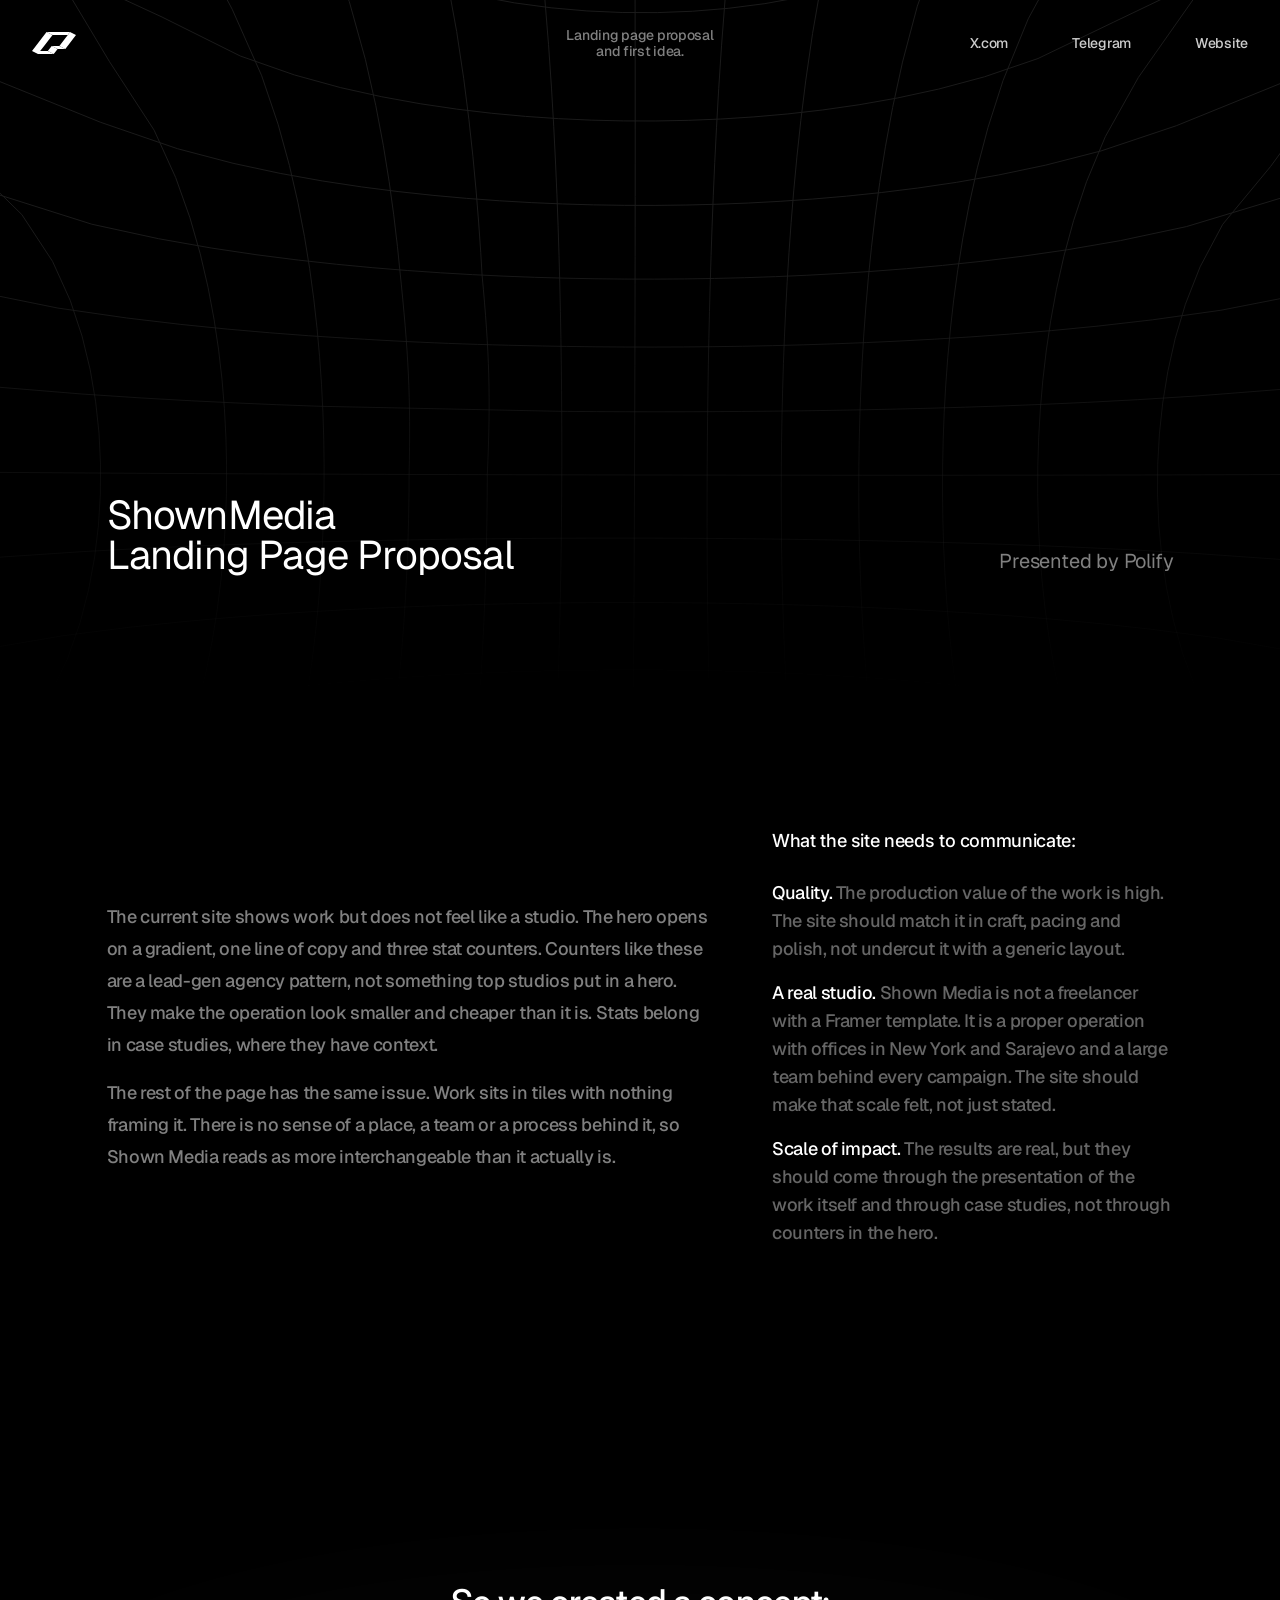
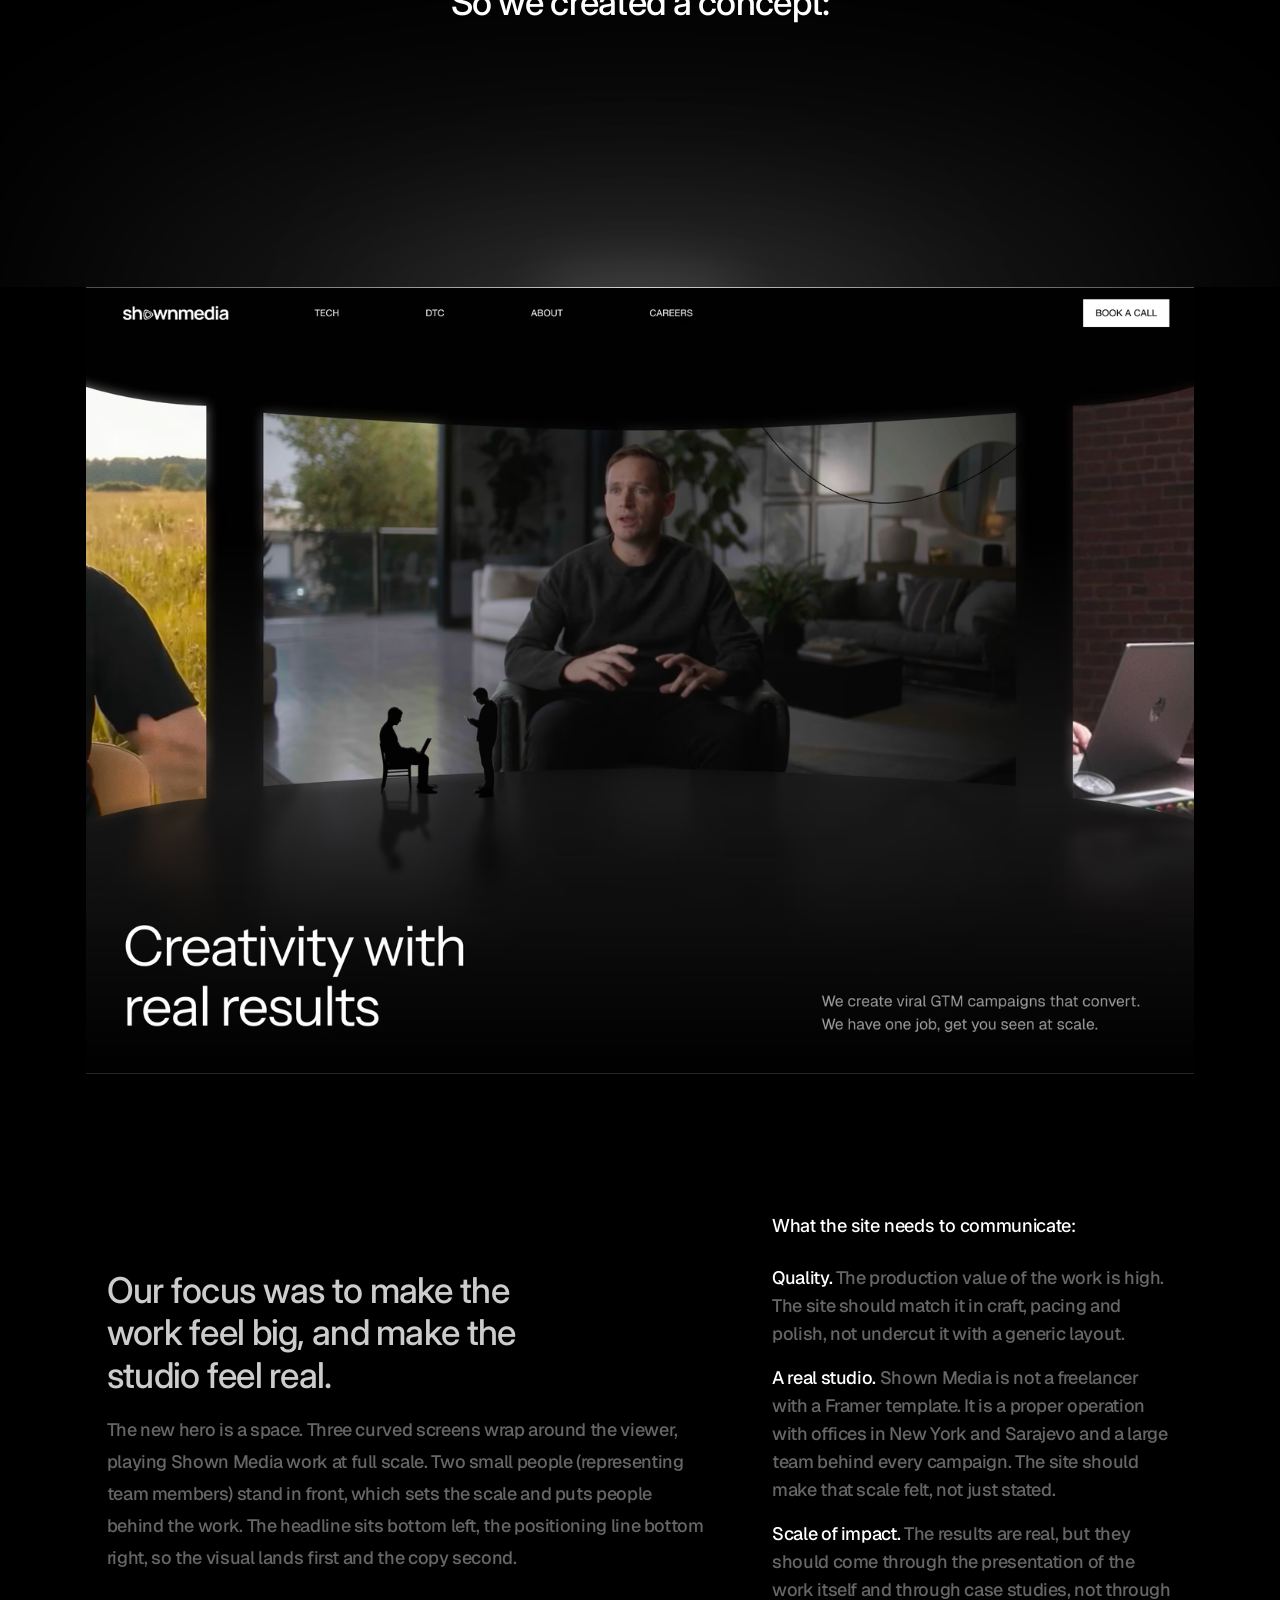
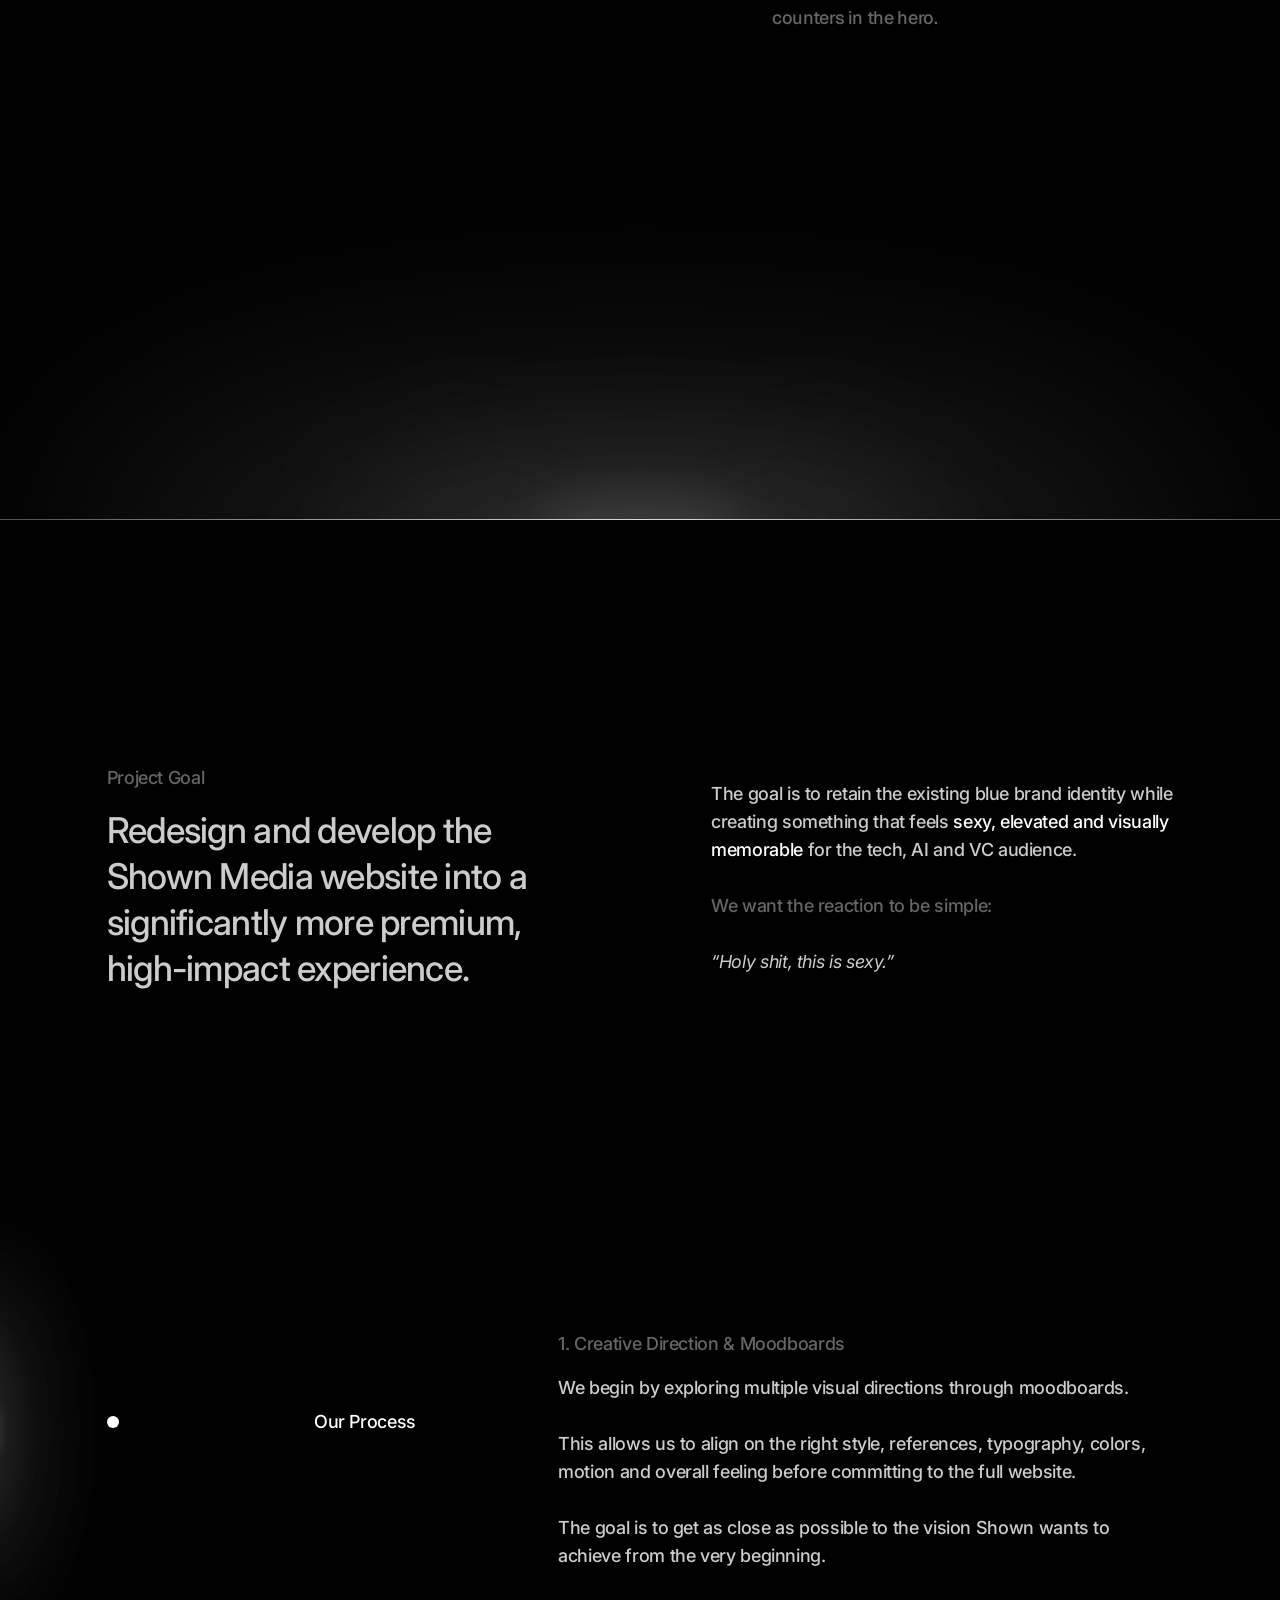
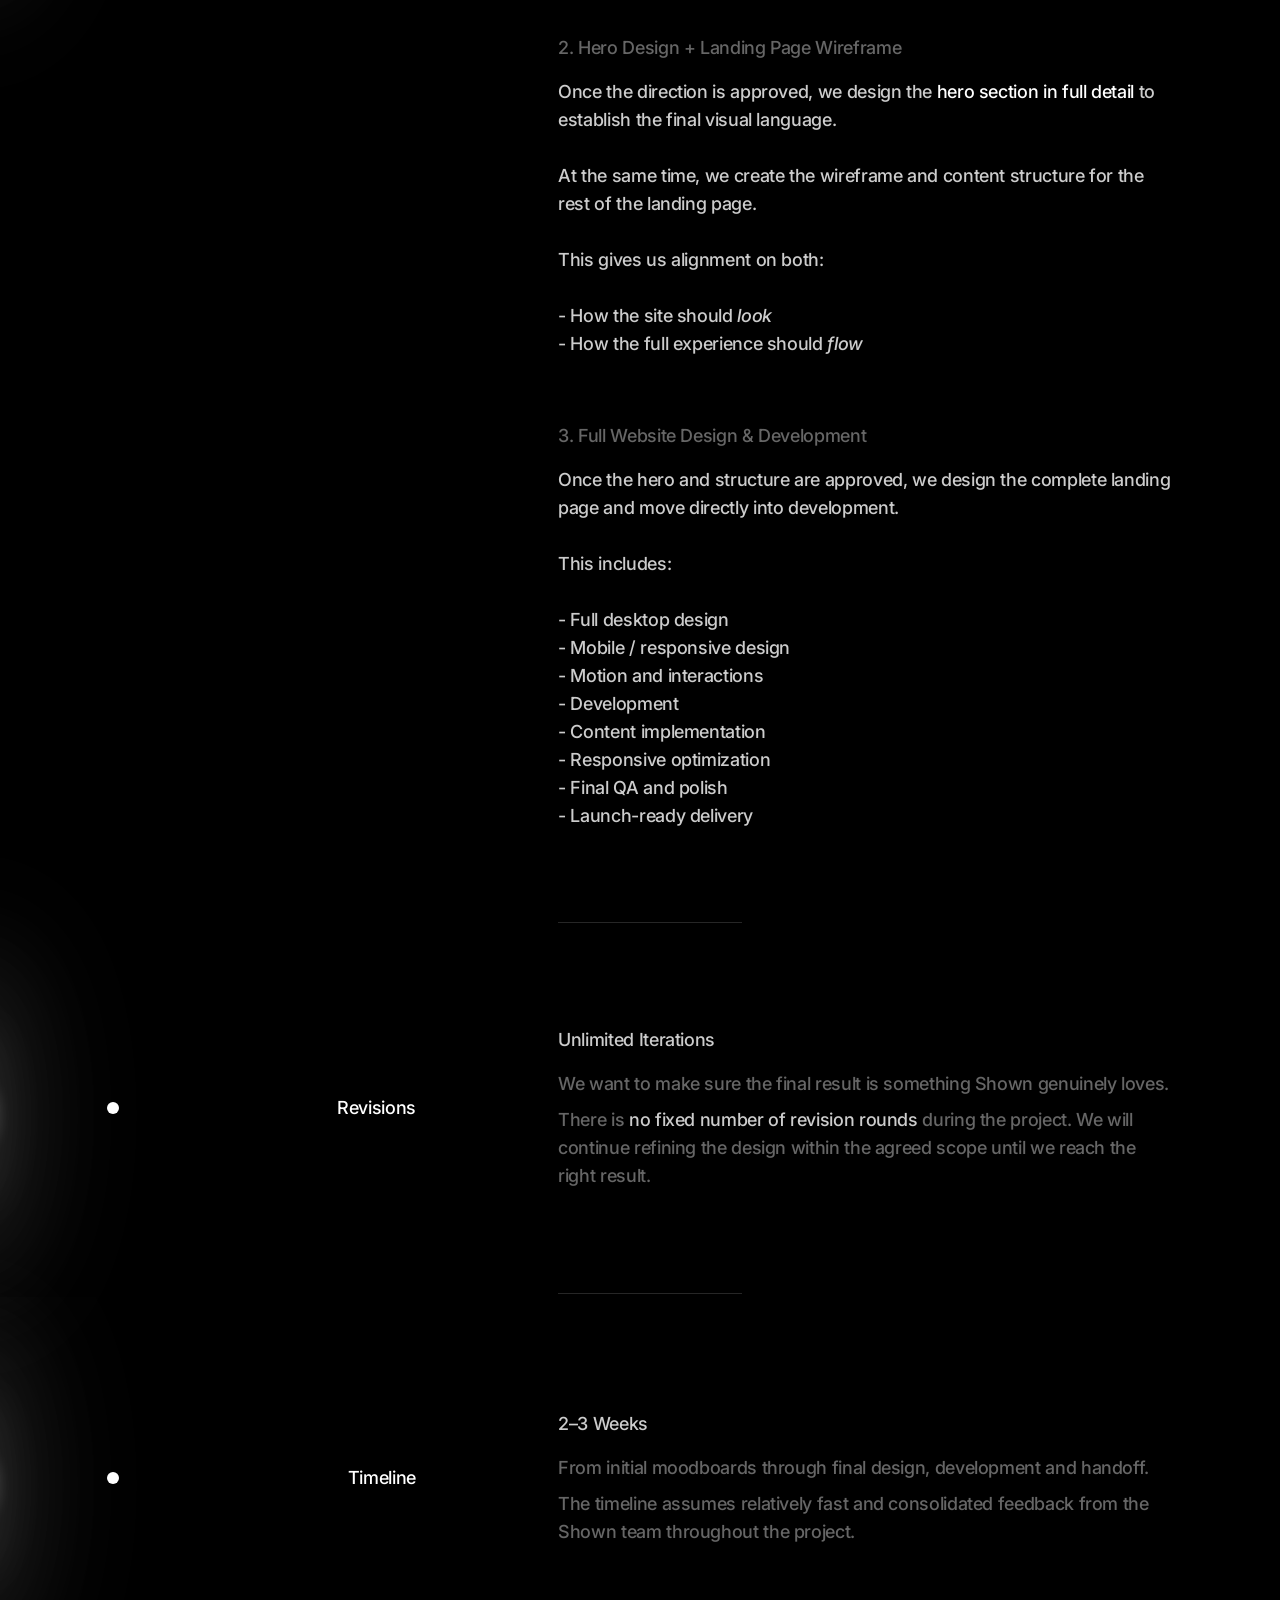
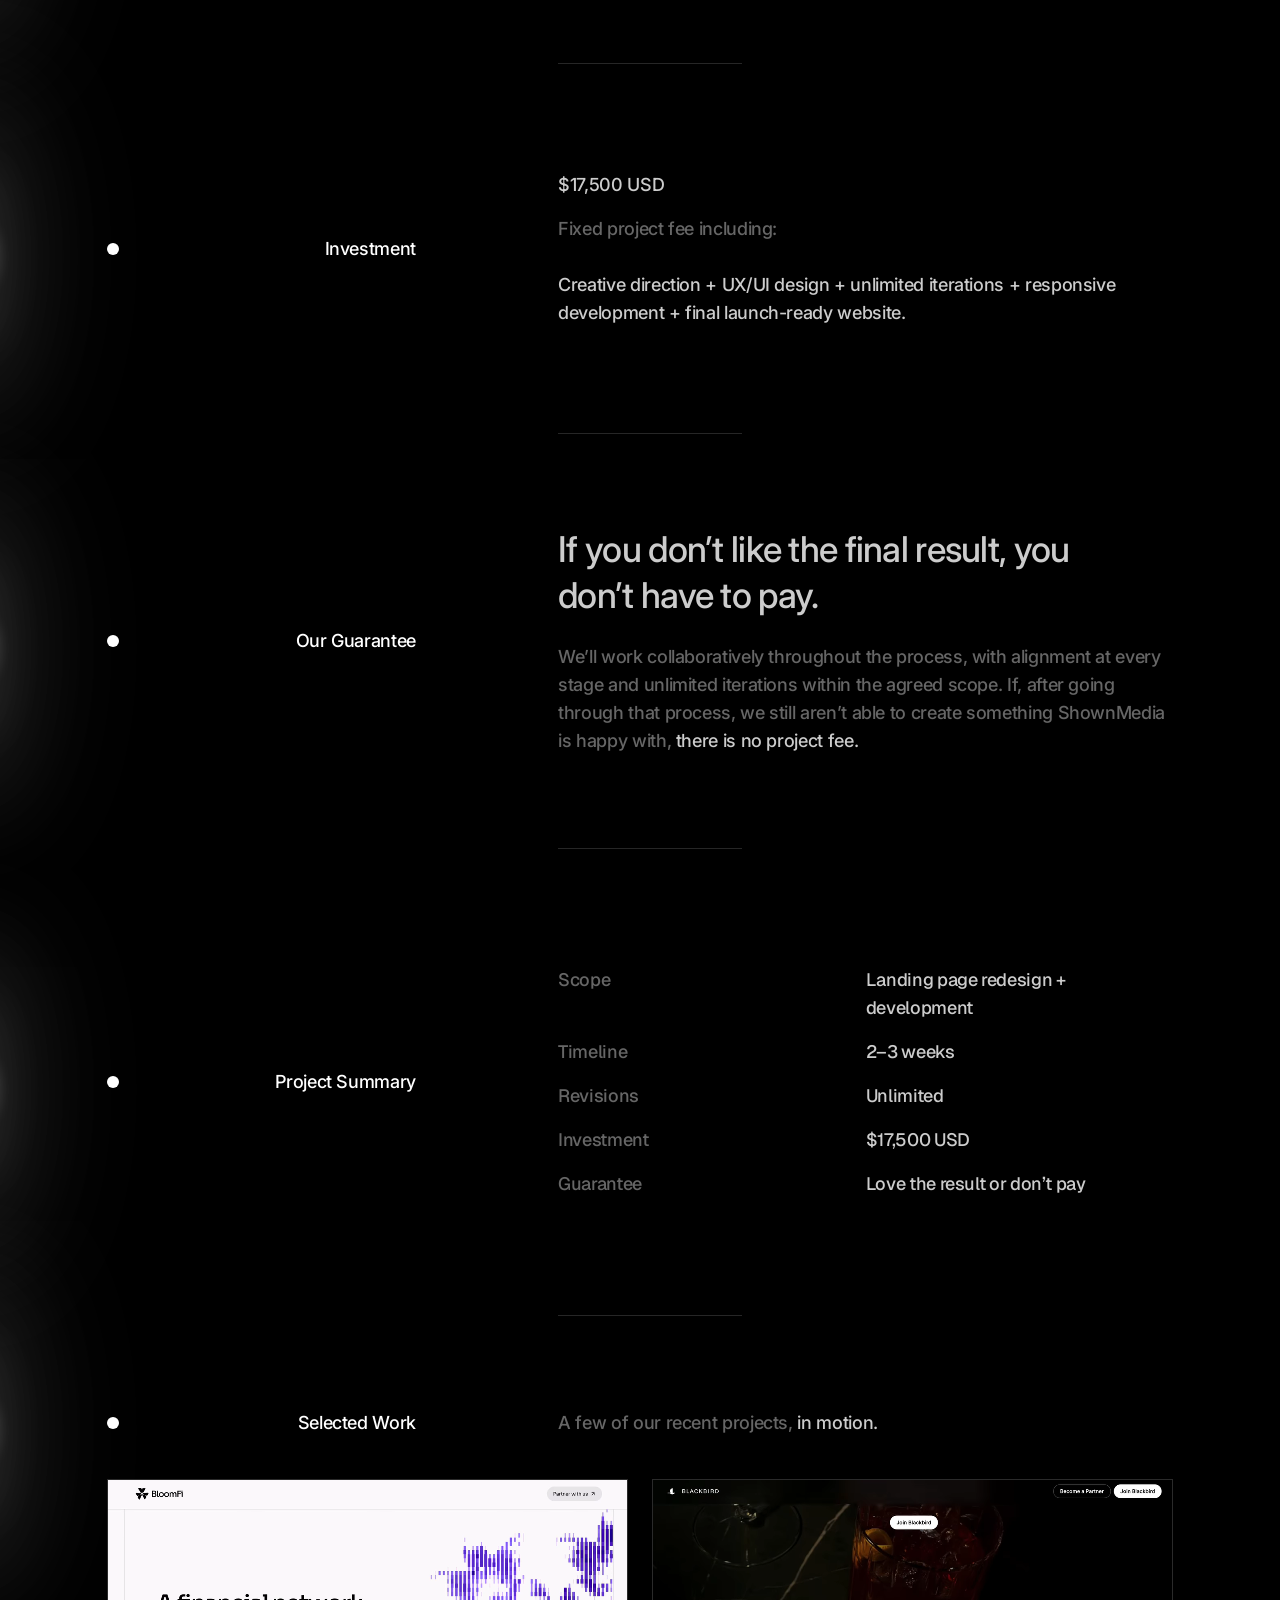
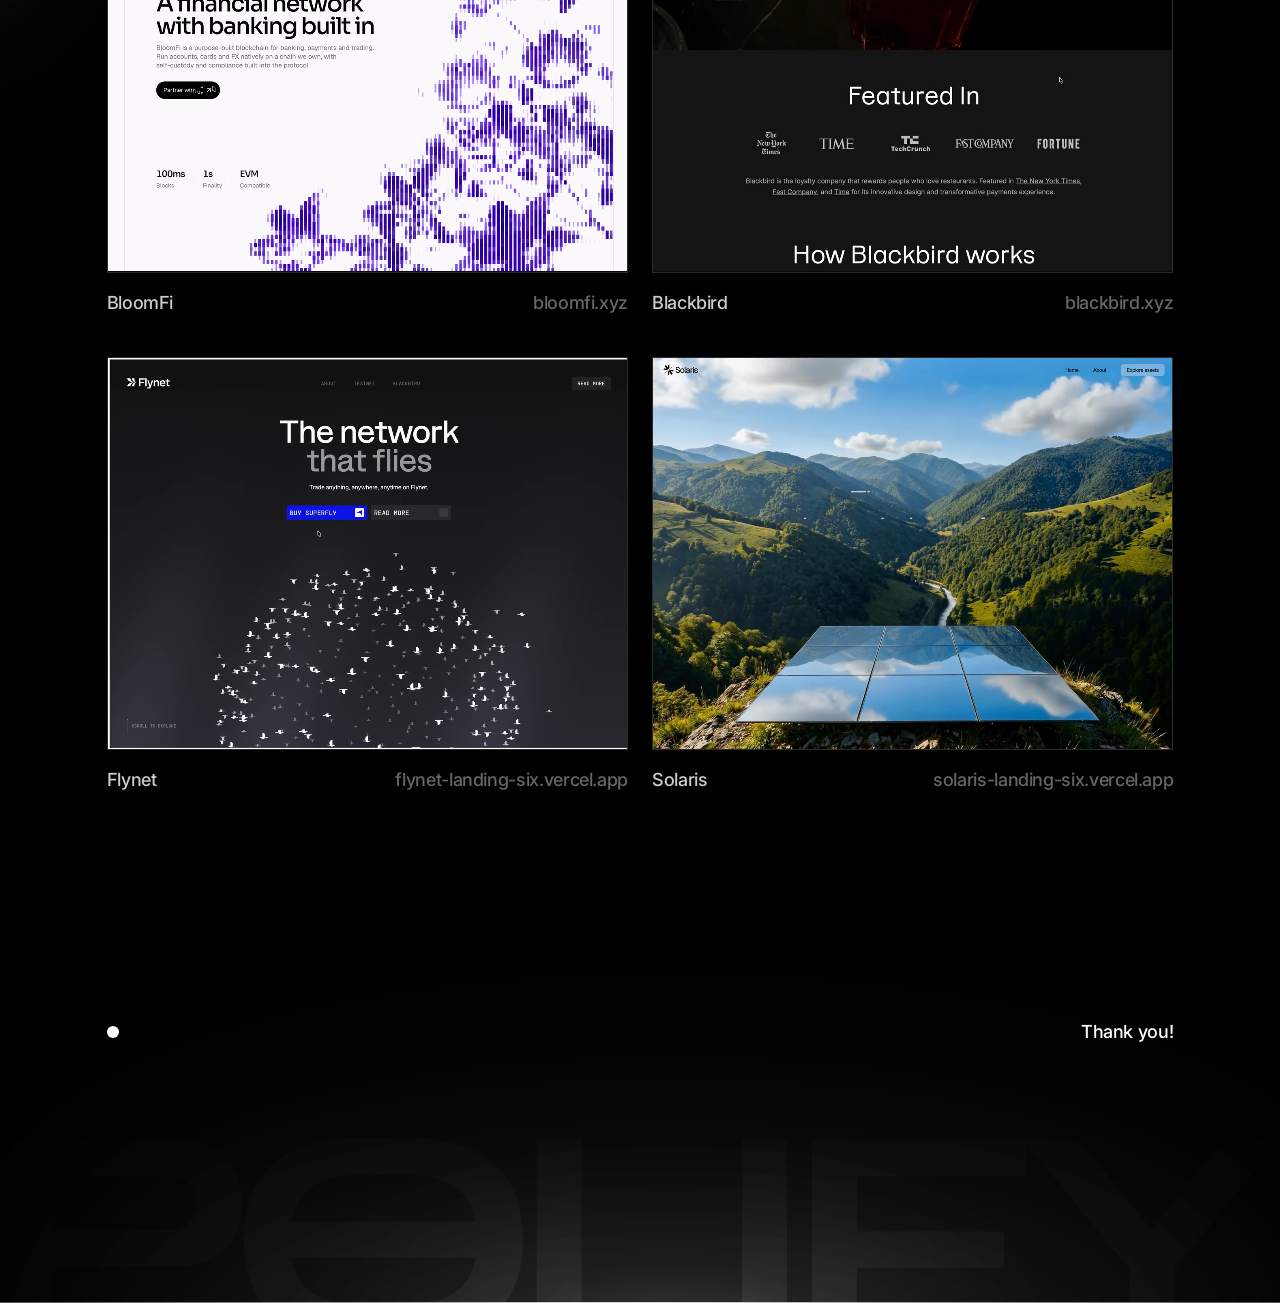
<file: shownmedia/index.html>
<!DOCTYPE html>
<html lang="en">
<head>
  <meta charset="UTF-8">
  <meta name="viewport" content="width=device-width, initial-scale=1.0">
  <meta name="robots" content="noindex, nofollow">
  <meta name="theme-color" content="#000000">
  <title>ShownMedia Landing Page Proposal | Polify</title>
  <meta name="description" content="Landing page proposal and first idea for ShownMedia, presented by Polify.">
  <link rel="icon" href="favicon.svg" type="image/svg+xml">
  <link rel="preconnect" href="https://fonts.googleapis.com">
  <link rel="preconnect" href="https://fonts.gstatic.com" crossorigin>
  <link href="https://fonts.googleapis.com/css2?family=Geist:wght@400;500&family=Inter:ital,wght@0,500;1,400;1,500&display=swap" rel="stylesheet">
  <script>document.documentElement.classList.add('js');</script>
  <style>
    *, *::before, *::after { box-sizing: border-box; margin: 0; padding: 0; }

    :root {
      --font-geist: 'Geist', system-ui, -apple-system, sans-serif;
      --font-inter: 'Inter', system-ui, -apple-system, sans-serif;

      --bg: #000;
      --fg: #fff;
      --fg-80: rgba(255, 255, 255, 0.8);
      --fg-40: rgba(255, 255, 255, 0.4);
      --fg-30: rgba(255, 255, 255, 0.3);
      --fg-13: rgba(255, 255, 255, 0.13);

      /* Figma frame is 1440 wide: 120 side padding, 1200 content, 348 | 160 | 692 columns */
      --pad: clamp(20px, 8.333vw, 120px);
      --gap: clamp(40px, 11.111vw, 160px);
      --wrap-max: calc(1200px + 2 * var(--pad));
      --cols: minmax(0, 348fr) minmax(0, 692fr);
      --row-y: clamp(64px, 7.222vw, 104px);
      --label-pad: clamp(0px, 6.111vw, 88px);
      --line: 28px;

      --ease: cubic-bezier(0.2, 0.65, 0.3, 1);
    }

    html { background: var(--bg); }

    body {
      background: var(--bg);
      color: var(--fg-80);
      font: 500 18px/var(--line) var(--font-geist);
      letter-spacing: -0.02em;
      -webkit-font-smoothing: antialiased;
      -moz-osx-font-smoothing: grayscale;
      text-rendering: optimizeLegibility;
    }

    h1, h2, h3 { font: inherit; }
    a { color: inherit; text-decoration: none; }
    a:focus-visible { outline: 1px solid var(--fg); outline-offset: 4px; border-radius: 2px; }
    img { display: block; max-width: 100%; }
    ::selection { background: var(--fg); color: var(--bg); }

    /* Emphasis is brightness, not weight: muted text lifts to 80%, body text to white */
    strong { font-weight: inherit; color: var(--fg); }
    .muted { color: var(--fg-40); }
    .muted strong { color: var(--fg-80); }

    /* ─── LAYOUT ──────────────────────────────── */
    .page { overflow-x: hidden; overflow-x: clip; }

    .wrap {
      width: 100%;
      max-width: var(--wrap-max);
      margin-inline: auto;
      padding-inline: var(--pad);
    }

    .inter { font-family: var(--font-inter); }

    .head {
      font-size: clamp(28px, 2.778vw, 40px);
      line-height: 1.3;
      letter-spacing: -0.02em;
      color: var(--fg-80);
    }

    /* ─── HERO ────────────────────────────────── */
    .hero {
      --hero-h: clamp(560px, 58.958vw, 849px);
      position: relative;
      height: var(--hero-h);
      display: flex;
      flex-direction: column;
      justify-content: flex-end;
      padding-bottom: clamp(56px, 11.528vw, 166px);
      overflow: hidden;
      color: var(--fg);
    }

    /* Warped grid, stretched with the hero so its fade always ends just above the bottom edge */
    .hero__grid {
      position: absolute;
      left: 50%;
      top: calc(var(--hero-h) * -0.48763);
      width: max(1200px, 151.597vw);
      max-width: none;
      height: calc(var(--hero-h) * 2.24617);
      transform: translateX(-50%);
      pointer-events: none;
    }

    .topbar {
      position: absolute;
      top: 32px;
      left: 32px;
      right: 32px;
      z-index: 1;
      display: flex;
      align-items: center;
      justify-content: space-between;
      font-size: 14px;
      line-height: 16px;
      letter-spacing: -0.02em;
    }

    .topbar__logo svg { display: block; width: 44px; height: 22px; }

    .topbar__links { display: flex; gap: 64px; }
    .topbar__links a { opacity: 0.8; transition: opacity 0.2s ease; }
    .topbar__links a:hover { opacity: 1; }

    .topbar__note {
      position: absolute;
      left: 50%;
      top: 50%;
      width: 164px;
      transform: translate(-50%, -50%);
      text-align: center;
      opacity: 0.5;
    }

    .hero__title {
      display: flex;
      flex-wrap: wrap;
      align-items: flex-end;
      justify-content: space-between;
      gap: 8px 40px;
      padding-block: 32px;
      font-weight: 400;
    }

    .hero__title h1 { font-size: 40px; line-height: 1; letter-spacing: -0.02em; }
    .hero__title p { font-size: 20px; line-height: 28px; letter-spacing: -0.01em; color: rgba(255, 255, 255, 0.5); }

    /* ─── INTRO ───────────────────────────────── */
    .intro__inner {
      display: flex;
      align-items: center;
      justify-content: space-between;
      gap: 64px;
      padding-block: 72px;
    }

    .intro__lead { flex: 0 1 628px; line-height: 32px; color: var(--fg-40); }
    .intro__lead--soft { color: rgba(255, 255, 255, 0.5); }
    .intro__lead p + p { margin-top: 16px; }

    /* ─── RATIONALE (after the concept image) ─── */
    .rationale__inner {
      display: flex;
      align-items: center;
      justify-content: space-between;
      gap: 64px;
      padding-block: clamp(72px, 10.73vw, 154.5px);
    }

    .rationale__lead { flex: 0 1 628px; }
    .rationale__lead .head { max-width: 479px; line-height: 1.2; margin-bottom: 16px; }
    .rationale__lead .intro__lead { flex: none; }

    .rationale__points { flex: 0 1 419px; }
    .rationale__points h3 { color: var(--fg); margin-bottom: 24px; }
    .rationale__points ul { list-style: none; }
    .rationale__points li + li { margin-top: 16px; }
    .rationale__points strong { color: var(--fg); }

    /* ─── CUE (centered line + floor glow) ────── */
    .cue {
      position: relative;
      overflow: hidden;
      display: grid;
      place-items: center;
      height: clamp(220px, 27.431vw, 395px);
      padding-inline: var(--pad);
      text-align: center;
    }

    .cue p { position: relative; font-size: clamp(28px, 2.778vw, 40px); line-height: 1.3; letter-spacing: -0.02em; color: var(--fg); }
    .cue--tall { height: clamp(320px, 44.375vw, 639px); }

    /* Section edges: a hairline that peaks over the glow and fades out towards the sides */
    .hairline::before, .hairline::after {
      content: "";
      position: absolute;
      left: 0;
      right: 0;
      height: 1px;
      background: radial-gradient(ellipse 50% 100% at 50% 50%, rgba(255, 255, 255, 0.82), rgba(255, 255, 255, 0.55) 50%, rgba(255, 255, 255, 0.3) 100%);
      pointer-events: none;
    }
    .hairline--bottom::after { bottom: 0; }
    .hairline--bottom::before, .hairline--top::after { display: none; }
    .hairline--top::before { top: 0; }
    .hairline--both::before { top: 0; }
    .hairline--both::after { bottom: 0; }
    /* Figma: the line under the concept image is flat 14% white, no fade */
    .concept::after { background: rgba(255, 255, 255, 0.14); }
    .thanks::after { z-index: 1; }

    .glow {
      position: absolute;
      left: 50%;
      top: 100%;
      width: max(900px, 131.361vw);
      max-width: none;
      transform: translate(-50%, -46.95%);
      pointer-events: none;
    }

    /* ─── CONCEPT IMAGE ───────────────────────── */
    /* Inset like Figma (97px margins at 1440) and never taller than the viewport, so the whole concept is visible at once */
    .concept {
      position: relative;
      overflow: hidden;
      width: min(100% - 2 * clamp(20px, 6.736vw, 97px), (100svh - 96px) * 1440 / 1024);
      margin-inline: auto;
    }
    .concept img { width: 100%; height: auto; }

    /* ─── PROJECT GOAL ────────────────────────── */
    .goal__inner {
      display: grid;
      grid-template-columns: minmax(0, 1fr) minmax(0, 1fr);
      column-gap: var(--gap);
      row-gap: 40px;
      align-items: center;
      min-height: clamp(0px, 55.972vw, 806px);
      padding-block: var(--row-y);
    }

    .goal__eyebrow { color: var(--fg-40); margin-bottom: 16px; }
    .goal__body p + p { margin-top: var(--line); }
    .goal__body em { font-style: italic; font-weight: 400; }

    /* ─── SEPARATOR ───────────────────────────── */
    .sep {
      display: grid;
      grid-template-columns: var(--cols);
      column-gap: var(--gap);
    }

    .sep span {
      grid-column: 2;
      width: 184px;
      height: 1px;
      background: var(--fg-30);
      transform: scaleY(0.5);
      transform-origin: left;
    }

    /* ─── LABELLED ROWS ───────────────────────── */
    .row {
      --label-y: 50%;
      position: relative;
    }

    .row--top { --label-y: calc(var(--row-y) + var(--label-pad) + var(--line) / 2); }

    .row__grid {
      display: grid;
      grid-template-columns: var(--cols);
      column-gap: var(--gap);
      row-gap: 28px;
      align-items: center;
      padding-block: var(--row-y);
    }

    .row--top .row__grid { align-items: start; }
    .row--summary .row__grid { padding-block: clamp(64px, 9.167vw, 132px); }

    .label {
      display: flex;
      align-items: center;
      justify-content: space-between;
      gap: 16px;
      padding-block: var(--label-pad);
      color: var(--fg);
    }

    .label h2, .label p { white-space: nowrap; }

    .dot {
      flex: none;
      width: 12px;
      height: 12px;
      border-radius: 50%;
      background: var(--fg);
    }

    /* Light leaking in from the page edge, level with the row label */
    .edge-glow {
      position: absolute;
      left: -234.5px;
      top: var(--label-y);
      width: 416px;
      height: 679px;
      max-width: none;
      transform: translateY(calc(-50% + 7px));
      pointer-events: none;
    }

    .steps { display: flex; flex-direction: column; gap: 64px; }

    .step h3, .detail h3 { margin-bottom: 16px; }
    .step h3 { color: var(--fg-40); }
    .detail h3 { color: var(--fg-80); }

    .prose > * + * { margin-top: var(--line); }
    .prose ul { list-style: none; }
    .prose li::before { content: "- "; }

    .detail__text > * + * { margin-top: 8px; }
    .detail__text--loose > * + * { margin-top: var(--line); }

    .guarantee__head { max-width: 14.5em; margin-bottom: 24px; }
    .guarantee__text { max-width: 662px; }

    .summary { display: grid; gap: 16px; font-family: var(--font-geist); }
    .summary div { display: grid; grid-template-columns: minmax(0, 1fr) minmax(0, 1fr); }
    .summary dt { color: var(--fg-40); }

    /* ─── SELECTED WORK ───────────────────────── */
    .work { --label-y: calc(var(--row-y) + var(--line) / 2); }
    .work__head { align-items: start; padding-bottom: clamp(32px, 3.333vw, 48px); }
    .work__head .label { padding-block: 0; }

    .work__grid {
      display: grid;
      grid-template-columns: repeat(2, minmax(0, 1fr));
      gap: 40px 24px;
      padding-bottom: var(--row-y);
    }

    .case__media {
      position: relative;
      display: block;
      width: 100%;
      aspect-ratio: 1280 / 966;
      overflow: hidden;
      border: 1px solid var(--fg-13);
      background: #0a0a0a;
      transition: border-color 0.3s ease;
    }

    .case__media:hover { border-color: var(--fg-30); }
    .case__media:focus-visible { outline: 1px solid var(--fg); outline-offset: 4px; }
    .case__media video { display: block; width: 100%; height: 100%; object-fit: cover; }


    .case figcaption {
      display: flex;
      flex-wrap: wrap;
      justify-content: space-between;
      gap: 2px 24px;
      margin-top: 16px;
      color: var(--fg-80);
    }

    .case figcaption span { color: var(--fg-40); transition: color 0.3s ease; }
    .case:hover figcaption span { color: var(--fg-80); }

    /* ─── THANK YOU ───────────────────────────── */
    .thanks {
      position: relative;
      isolation: isolate;
      overflow: hidden;
      height: clamp(260px, 32.5vw, 468px);
      background: var(--bg);
    }

    .thanks .glow { left: calc(50% + 2.5vw); transform: translate(-50%, -43.64%); }

    .thanks .label {
      position: relative;
      padding-block: 0;
      padding-top: clamp(48px, 10.243vw, 147.5px);
    }

    /* Overlay blend: the letters only show where the glow lifts the black */
    .thanks__wordmark {
      position: absolute;
      left: 50%;
      bottom: 0;
      width: 99.375vw;
      max-width: 1431px;
      transform: translate(calc(-50% + 0.3125vw), 18.86%);
      mix-blend-mode: overlay;
      pointer-events: none;
    }

    /* ─── MOTION ──────────────────────────────── */
    .js .hero__grid { opacity: 0; transform: translateX(-50%) scale(1.05); transition: opacity 2.4s ease, transform 3.6s var(--ease); }
    .js .hero [data-load] {
      opacity: 0;
      transform: translateY(12px);
      transition: opacity 1.2s var(--ease) var(--d, 0s), transform 1.2s var(--ease) var(--d, 0s);
    }
    .is-loaded .hero__grid { opacity: 1; transform: translateX(-50%); }
    .is-loaded .hero [data-load] { opacity: 1; transform: none; }

    .js [data-reveal] {
      opacity: 0;
      transform: translateY(16px);
      transition: opacity 1s var(--ease) var(--d, 0s), transform 1s var(--ease) var(--d, 0s);
    }
    .js [data-reveal="fade"] { transform: none; transition-duration: 1.6s; }
    .js [data-reveal].is-in { opacity: 1; transform: none; }

    /* Glows keep their own positioning transform, so they only fade; the concept image settles from a slight zoom */
    .js [data-reveal="glow"] { transition: opacity 2.6s ease var(--d, 0s); }
    .js .glow[data-reveal], .js .glow[data-reveal].is-in { transform: translate(-50%, -46.95%); }
    .js .thanks .glow[data-reveal], .js .thanks .glow[data-reveal].is-in { transform: translate(-50%, -43.64%); }
    .js .edge-glow[data-reveal], .js .edge-glow[data-reveal].is-in { transform: translateY(calc(-50% + 7px)); }
    .js .thanks__wordmark[data-reveal], .js .thanks__wordmark[data-reveal].is-in { transform: translate(calc(-50% + 0.3125vw), 18.86%); }
    .js [data-reveal="zoom"] { transform: scale(1.04); transition-duration: 2s; }

    /* Section dots pop in just after their row starts to show */
    .js [data-reveal] .dot { transform: scale(0); transition: transform 0.9s var(--ease) 0.25s; }
    .js [data-reveal].is-in .dot { transform: none; }

    .js .sep span { transform: scale(0, 0.5); transition: transform 1.4s var(--ease); }
    .js .sep.is-in span { transform: scale(1, 0.5); }
    .js .sep[data-reveal] { opacity: 1; transform: none; }

    @media (prefers-reduced-motion: reduce) {
      .js .hero__grid, .js .hero [data-load], .js [data-reveal] { opacity: 1; transition: none; }
      .js .hero [data-load], .js [data-reveal] { transform: none; }
      .js .hero__grid { transform: translateX(-50%); }
      .js .sep span { transform: scale(1, 0.5); transition: none; }
      .js [data-reveal] .dot { transform: none; transition: none; }
    }

    @media print {
      .js .hero__grid, .js .hero [data-load], .js [data-reveal] { opacity: 1; transition: none; }
      .js .sep span { transform: scale(1, 0.5); }
      .js [data-reveal] .dot { transform: none; }
    }

    /* ─── RESPONSIVE ──────────────────────────── */
    @media (max-width: 1040px) {
      .hero__title { flex-direction: column; align-items: flex-start; }

      .intro__inner, .rationale__inner { flex-direction: column; align-items: flex-start; gap: 40px; }
      .rationale__lead, .rationale__points { flex: none; max-width: 628px; }
      .intro__lead { flex: none; max-width: 628px; }

      .goal__inner { grid-template-columns: minmax(0, 1fr); min-height: 0; }
      .goal__lead { max-width: 640px; }
      .goal__body { max-width: 560px; }
    }

    @media (max-width: 900px) {
      .topbar__note { display: none; }
    }

    @media (max-width: 760px) {
      :root {
        --row-y: 96px;
        --label-pad: 0px;
        --line: 26px;
      }

      body { font-size: 16px; }

      .hero { --hero-h: 600px; padding-bottom: 48px; }
      .topbar { top: 20px; left: 20px; right: 20px; }
      .topbar__links { gap: 24px; }

      .hero__title { gap: 10px; padding-block: 24px; }
      .hero__title h1 { font-size: 30px; line-height: 1.05; }
      .hero__title p { font-size: 16px; line-height: 24px; }

      .intro__inner, .rationale__inner { padding-block: 96px; }
      .cue { height: 360px; }
      .cue--tall { height: 420px; }
      .goal__inner { padding-block: 96px; }
      .intro__lead { line-height: var(--line); }

      .head { font-size: 28px; line-height: 36px; text-wrap: balance; }

      .sep, .row__grid { grid-template-columns: minmax(0, 1fr); }
      .sep span { grid-column: 1; }

      .row { --label-y: calc(var(--row-y) + var(--line) / 2); }
      .row--summary .row__grid { padding-block: var(--row-y); }
      .label { justify-content: flex-start; }

      .steps { gap: 48px; }

      .summary div { grid-template-columns: minmax(0, 2fr) minmax(0, 3fr); column-gap: 16px; }

      .work__grid { grid-template-columns: minmax(0, 1fr); gap: 32px; }

      .thanks { height: 360px; }
      .thanks .label { padding-top: 96px; justify-content: space-between; }
    }
  </style>
</head>
<body>
<div class="page">

  <!-- HERO -->
  <header class="hero">
    <img class="hero__grid" src="grid.svg" alt="" aria-hidden="true">

    <nav class="topbar" data-load aria-label="Polify">
      <a class="topbar__logo" href="https://polify.xyz" target="_blank" rel="noopener" aria-label="Polify">
        <svg viewBox="0 0 44 22" fill="currentColor" aria-hidden="true">
          <path fill-rule="evenodd" clip-rule="evenodd" d="M44 3.05882L33.3424 16.9412L27.3761 13.8823L35.7942 3.05882L37.9829 0L44 3.05882Z"/>
          <path fill-rule="evenodd" clip-rule="evenodd" d="M14.5413 1.63043e-05L37.9829 0L35.7942 3.05882L20.5584 3.05884L14.5413 1.63043e-05Z"/>
          <path fill-rule="evenodd" clip-rule="evenodd" d="M12.101 13.8824L8.14815 18.9412L0 18.9412L14.5413 1.63043e-05L20.5584 3.05884L12.101 13.8824Z"/>
          <path fill-rule="evenodd" clip-rule="evenodd" d="M21.7224 22L13.4351 22L6.01709 22L0 18.9412L8.14815 18.9412L15.8141 18.9412L21.7224 22Z"/>
          <path fill-rule="evenodd" clip-rule="evenodd" d="M23.8941 19.1712L21.7224 22L15.8141 18.9412L17.3696 16.9412L19.7486 13.8823L25.6061 16.9412L23.8941 19.1712Z"/>
          <path fill-rule="evenodd" clip-rule="evenodd" d="M33.3424 16.9412L25.6061 16.9412L19.7486 13.8823L27.3253 13.8823L27.3276 13.8823H27.3761L33.3424 16.9412Z"/>
        </svg>
      </a>
      <p class="topbar__note">Landing page proposal and first idea.</p>
      <div class="topbar__links">
        <a href="https://x.com/polifyxyz" target="_blank" rel="noopener">X.com</a>
        <a href="https://telegram.me/venompolify" target="_blank" rel="noopener">Telegram</a>
        <a href="https://polify.xyz" target="_blank" rel="noopener">Website</a>
      </div>
    </nav>

    <div class="wrap" data-load style="--d: 0.15s">
      <div class="hero__title">
        <h1>ShownMedia<br>Landing Page Proposal</h1>
        <p>Presented by Polify</p>
      </div>
    </div>
  </header>

  <main>

    <!-- INTRO -->
    <section class="intro">
      <div class="wrap intro__inner">
        <div class="intro__lead intro__lead--soft" data-reveal>
          <p>The current site shows work but does not feel like a studio. The hero opens on a gradient, one line of copy and three stat counters. Counters like these are a lead-gen agency pattern, not something top studios put in a hero. They make the operation look smaller and cheaper than it is. Stats belong in case studies, where they have context.</p>
          <p>The rest of the page has the same issue. Work sits in tiles with nothing framing it. There is no sense of a place, a team or a process behind it, so Shown Media reads as more interchangeable than it actually is.</p>
        </div>
        <div class="rationale__points" data-reveal style="--d: 0.1s">
          <h3 class="inter">What the site needs to communicate:</h3>
          <ul class="muted">
            <li><strong>Quality.</strong> The production value of the work is high. The site should match it in craft, pacing and polish, not undercut it with a generic layout.</li>
            <li><strong>A real studio.</strong> Shown Media is not a freelancer with a Framer template. It is a proper operation with offices in New York and Sarajevo and a large team behind every campaign. The site should make that scale felt, not just stated.</li>
            <li><strong>Scale of impact.</strong> The results are real, but they should come through the presentation of the work itself and through case studies, not through counters in the hero.</li>
          </ul>
        </div>
      </div>
    </section>

    <section class="cue cue--tall">
      <img class="glow" src="glow.svg" alt="" aria-hidden="true" data-reveal="glow">
      <p class="inter" data-reveal>So we created a concept:</p>
    </section>

    <!-- CONCEPT -->
    <figure class="concept hairline hairline--both">
      <picture>
        <source type="image/avif" srcset="concept-1440.avif 1440w, concept-2880.avif 2880w" sizes="(min-width: 1920px) 1920px, 100vw">
        <img src="concept-1440.jpg" srcset="concept-1440.jpg 1440w, concept-2880.jpg 2880w" sizes="(min-width: 1920px) 1920px, 100vw"
             width="1440" height="1024" loading="lazy" decoding="async" data-reveal="zoom"
             alt="Concept for the new ShownMedia landing page: a curved wall of video screens above the headline “Creativity with real results”">
      </picture>
    </figure>

    <section class="rationale">
      <div class="wrap rationale__inner">
        <div class="rationale__lead" data-reveal>
          <h2 class="head inter">Our focus was to make the work feel big, and make the studio feel real.</h2>
          <p class="intro__lead">The new hero is a space. Three curved screens wrap around the viewer, playing Shown Media work at full scale. Two small people (representing team members) stand in front, which sets the scale and puts people behind the work. The headline sits bottom left, the positioning line bottom right, so the visual lands first and the copy second.</p>
        </div>
        <div class="rationale__points" data-reveal style="--d: 0.1s">
          <h3 class="inter">What the site needs to communicate:</h3>
          <ul class="muted">
            <li><strong>Quality.</strong> The production value of the work is high. The site should match it in craft, pacing and polish, not undercut it with a generic layout.</li>
            <li><strong>A real studio.</strong> Shown Media is not a freelancer with a Framer template. It is a proper operation with offices in New York and Sarajevo and a large team behind every campaign. The site should make that scale felt, not just stated.</li>
            <li><strong>Scale of impact.</strong> The results are real, but they should come through the presentation of the work itself and through case studies, not through counters in the hero.</li>
          </ul>
        </div>
      </div>
    </section>

    <section class="cue hairline hairline--bottom">
      <img class="glow" src="glow.svg" alt="" aria-hidden="true" data-reveal="glow">
      <p class="inter" data-reveal>The proposal:</p>
    </section>

    <!-- PROJECT GOAL -->
    <section class="goal inter">
      <div class="wrap goal__inner">
        <div class="goal__lead" data-reveal>
          <p class="goal__eyebrow">Project Goal</p>
          <h2 class="head">Redesign and develop the Shown Media website into a significantly more premium, high-impact experience.</h2>
        </div>
        <div class="goal__body" data-reveal style="--d: 0.1s">
          <p>The goal is to retain the existing blue brand identity while creating something that feels <strong>sexy, elevated and visually memorable</strong> for the tech, AI and VC audience.</p>
          <p class="muted">We want the reaction to be simple:</p>
          <p><em>“Holy shit, this is sexy.”</em></p>
        </div>
      </div>
    </section>

    <!-- OUR PROCESS -->
    <div class="wrap sep" data-reveal aria-hidden="true"><span></span></div>
    <section class="row row--top inter">
      <img class="edge-glow" src="glow-side.svg" alt="" aria-hidden="true" data-reveal="glow">
      <div class="wrap row__grid">
        <div class="label" data-reveal><span class="dot"></span><h2>Our Process</h2></div>
        <div class="steps">
          <article class="step" data-reveal>
            <h3>1. Creative Direction &amp; Moodboards</h3>
            <div class="prose">
              <p>We begin by exploring multiple visual directions through moodboards.</p>
              <p>This allows us to align on the right style, references, typography, colors, motion and overall feeling before committing to the full website.</p>
              <p>The goal is to get as close as possible to the vision Shown wants to achieve from the very beginning.</p>
            </div>
          </article>
          <article class="step" data-reveal>
            <h3>2. Hero Design + Landing Page Wireframe</h3>
            <div class="prose">
              <p>Once the direction is approved, we design the <strong>hero section in full detail</strong> to establish the final visual language.</p>
              <p>At the same time, we create the wireframe and content structure for the rest of the landing page.</p>
              <p>This gives us alignment on both:</p>
              <ul>
                <li>How the site should <em>look</em></li>
                <li>How the full experience should <em>flow</em></li>
              </ul>
            </div>
          </article>
          <article class="step" data-reveal>
            <h3>3. Full Website Design &amp; Development</h3>
            <div class="prose">
              <p>Once the hero and structure are approved, we design the complete landing page and move directly into development.</p>
              <p>This includes:</p>
              <ul>
                <li>Full desktop design</li>
                <li>Mobile / responsive design</li>
                <li>Motion and interactions</li>
                <li>Development</li>
                <li>Content implementation</li>
                <li>Responsive optimization</li>
                <li>Final QA and polish</li>
                <li>Launch-ready delivery</li>
              </ul>
            </div>
          </article>
        </div>
      </div>
    </section>

    <!-- REVISIONS -->
    <div class="wrap sep" data-reveal aria-hidden="true"><span></span></div>
    <section class="row inter">
      <img class="edge-glow" src="glow-side.svg" alt="" aria-hidden="true" data-reveal="glow">
      <div class="wrap row__grid">
        <div class="label" data-reveal><span class="dot"></span><h2>Revisions</h2></div>
        <div class="detail" data-reveal style="--d: 0.1s">
          <h3>Unlimited Iterations</h3>
          <div class="detail__text muted">
            <p>We want to make sure the final result is something Shown genuinely loves.</p>
            <p>There is <strong>no fixed number of revision rounds</strong> during the project. We will continue refining the design within the agreed scope until we reach the right result.</p>
          </div>
        </div>
      </div>
    </section>

    <!-- TIMELINE -->
    <div class="wrap sep" data-reveal aria-hidden="true"><span></span></div>
    <section class="row inter">
      <img class="edge-glow" src="glow-side.svg" alt="" aria-hidden="true" data-reveal="glow">
      <div class="wrap row__grid">
        <div class="label" data-reveal><span class="dot"></span><h2>Timeline</h2></div>
        <div class="detail" data-reveal style="--d: 0.1s">
          <h3>2–3 Weeks</h3>
          <div class="detail__text muted">
            <p>From initial moodboards through final design, development and handoff.</p>
            <p>The timeline assumes relatively fast and consolidated feedback from the Shown team throughout the project.</p>
          </div>
        </div>
      </div>
    </section>

    <!-- INVESTMENT -->
    <div class="wrap sep" data-reveal aria-hidden="true"><span></span></div>
    <section class="row inter">
      <img class="edge-glow" src="glow-side.svg" alt="" aria-hidden="true" data-reveal="glow">
      <div class="wrap row__grid">
        <div class="label" data-reveal><span class="dot"></span><h2>Investment</h2></div>
        <div class="detail" data-reveal style="--d: 0.1s">
          <h3>$17,500 USD</h3>
          <div class="detail__text detail__text--loose muted">
            <p>Fixed project fee including:</p>
            <p><strong>Creative direction + UX/UI design + unlimited iterations + responsive development + final launch-ready website.</strong></p>
          </div>
        </div>
      </div>
    </section>

    <!-- GUARANTEE -->
    <div class="wrap sep" data-reveal aria-hidden="true"><span></span></div>
    <section class="row inter">
      <img class="edge-glow" src="glow-side.svg" alt="" aria-hidden="true" data-reveal="glow">
      <div class="wrap row__grid">
        <div class="label" data-reveal><span class="dot"></span><h2>Our Guarantee</h2></div>
        <div class="guarantee" data-reveal style="--d: 0.1s">
          <p class="head guarantee__head">If you don’t like the final result, you don’t have to pay.</p>
          <p class="guarantee__text muted">We’ll work collaboratively throughout the process, with alignment at every stage and unlimited iterations within the agreed scope. If, after going through that process, we still aren’t able to create something ShownMedia is happy with, <strong>there is no project fee.</strong></p>
        </div>
      </div>
    </section>

    <!-- PROJECT SUMMARY -->
    <div class="wrap sep" data-reveal aria-hidden="true"><span></span></div>
    <section class="row row--summary inter">
      <img class="edge-glow" src="glow-side.svg" alt="" aria-hidden="true" data-reveal="glow">
      <div class="wrap row__grid">
        <div class="label" data-reveal><span class="dot"></span><h2>Project Summary</h2></div>
        <dl class="summary" data-reveal style="--d: 0.1s">
          <div><dt>Scope</dt><dd>Landing page redesign + development</dd></div>
          <div><dt>Timeline</dt><dd>2–3 weeks</dd></div>
          <div><dt>Revisions</dt><dd>Unlimited</dd></div>
          <div><dt>Investment</dt><dd>$17,500 USD</dd></div>
          <div><dt>Guarantee</dt><dd>Love the result or don’t pay</dd></div>
        </dl>
      </div>
    </section>

    <!-- SELECTED WORK -->
    <div class="wrap sep" data-reveal aria-hidden="true"><span></span></div>
    <section class="row work inter">
      <img class="edge-glow" src="glow-side.svg" alt="" aria-hidden="true" data-reveal="glow">
      <div class="wrap row__grid work__head">
        <div class="label" data-reveal><span class="dot"></span><h2>Selected Work</h2></div>
        <p class="muted" data-reveal style="--d: 0.1s">A few of our recent projects, <strong>in motion.</strong></p>
      </div>
      <div class="wrap work__grid">
        <figure class="case" data-reveal>
          <a class="case__media" href="https://bloomfi.xyz" target="_blank" rel="noopener" aria-label="Open BloomFi">
            <video autoplay muted loop playsinline preload="metadata" poster="case-bloomfi.jpg">
              <source src="case-bloomfi.mp4" type='video/mp4; codecs="hvc1"'>
              <source src="case-bloomfi.webm" type="video/webm">
            </video>
          </a>
          <figcaption>BloomFi <span>bloomfi.xyz</span></figcaption>
        </figure>
        <figure class="case" data-reveal style="--d: 0.1s">
          <a class="case__media" href="https://blackbird.xyz" target="_blank" rel="noopener" aria-label="Open Blackbird">
            <video autoplay muted loop playsinline preload="metadata" poster="case-blackbird.jpg">
              <source src="case-blackbird.mp4" type='video/mp4; codecs="hvc1"'>
              <source src="case-blackbird.webm" type="video/webm">
            </video>
          </a>
          <figcaption>Blackbird <span>blackbird.xyz</span></figcaption>
        </figure>
        <figure class="case" data-reveal>
          <a class="case__media" href="https://flynet-landing-six.vercel.app" target="_blank" rel="noopener" aria-label="Open Flynet">
            <video autoplay muted loop playsinline preload="metadata" poster="case-flynet.jpg">
              <source src="case-flynet.mp4" type='video/mp4; codecs="hvc1"'>
              <source src="case-flynet.webm" type="video/webm">
            </video>
          </a>
          <figcaption>Flynet <span>flynet-landing-six.vercel.app</span></figcaption>
        </figure>
        <figure class="case" data-reveal style="--d: 0.1s">
          <a class="case__media" href="https://solaris-landing-six.vercel.app" target="_blank" rel="noopener" aria-label="Open Solaris">
            <video autoplay muted loop playsinline preload="metadata" poster="case-solaris.jpg">
              <source src="case-solaris.mp4" type='video/mp4; codecs="hvc1"'>
              <source src="case-solaris.webm" type="video/webm">
            </video>
          </a>
          <figcaption>Solaris <span>solaris-landing-six.vercel.app</span></figcaption>
        </figure>
      </div>
    </section>

    <!-- THANK YOU -->
    <section class="thanks inter hairline hairline--bottom">
      <img class="glow" src="glow.svg" alt="" aria-hidden="true" data-reveal="glow">
      <div class="wrap">
        <div class="label" data-reveal><span class="dot"></span><p>Thank you!</p></div>
      </div>
      <img class="thanks__wordmark" src="polify-wordmark.svg" alt="" aria-hidden="true" data-reveal="glow" style="--d: 0.4s">
    </section>

  </main>
</div>

<script>
  (function () {
    var root = document.documentElement;
    var items = [].slice.call(document.querySelectorAll('[data-reveal]'));

    // Case study reels: autoplay and loop; pause offscreen to save bandwidth, resume on return
    function initReels() {
      var videos = [].slice.call(document.querySelectorAll('.case video'));
      function play(v) { var p = v.play(); if (p && p.catch) p.catch(function () {}); }

      if (!('IntersectionObserver' in window)) { videos.forEach(play); return; }

      var io = new IntersectionObserver(function (entries) {
        entries.forEach(function (entry) {
          entry.target.dataset.inView = entry.isIntersecting ? '1' : '';
          if (entry.isIntersecting) play(entry.target); else entry.target.pause();
        });
      }, { rootMargin: '200px 0px' });
      videos.forEach(function (v) { io.observe(v); });

      // Browsers pause silent video in background tabs
      document.addEventListener('visibilitychange', function () {
        if (document.hidden) return;
        videos.forEach(function (v) { if (v.dataset.inView === '1') play(v); });
      });
    }

    function start() {
      root.classList.add('is-loaded');
      initReels();

      if (!('IntersectionObserver' in window)) {
        items.forEach(function (el) { el.classList.add('is-in'); });
        return;
      }

      var io = new IntersectionObserver(function (entries) {
        entries.forEach(function (entry) {
          if (!entry.isIntersecting) return;
          entry.target.classList.add('is-in');
          io.unobserve(entry.target);
        });
      }, { rootMargin: '0px 0px -8% 0px' });

      items.forEach(function (el) { io.observe(el); });
    }

    start();
  })();
</script>

</body>
</html>
</file>
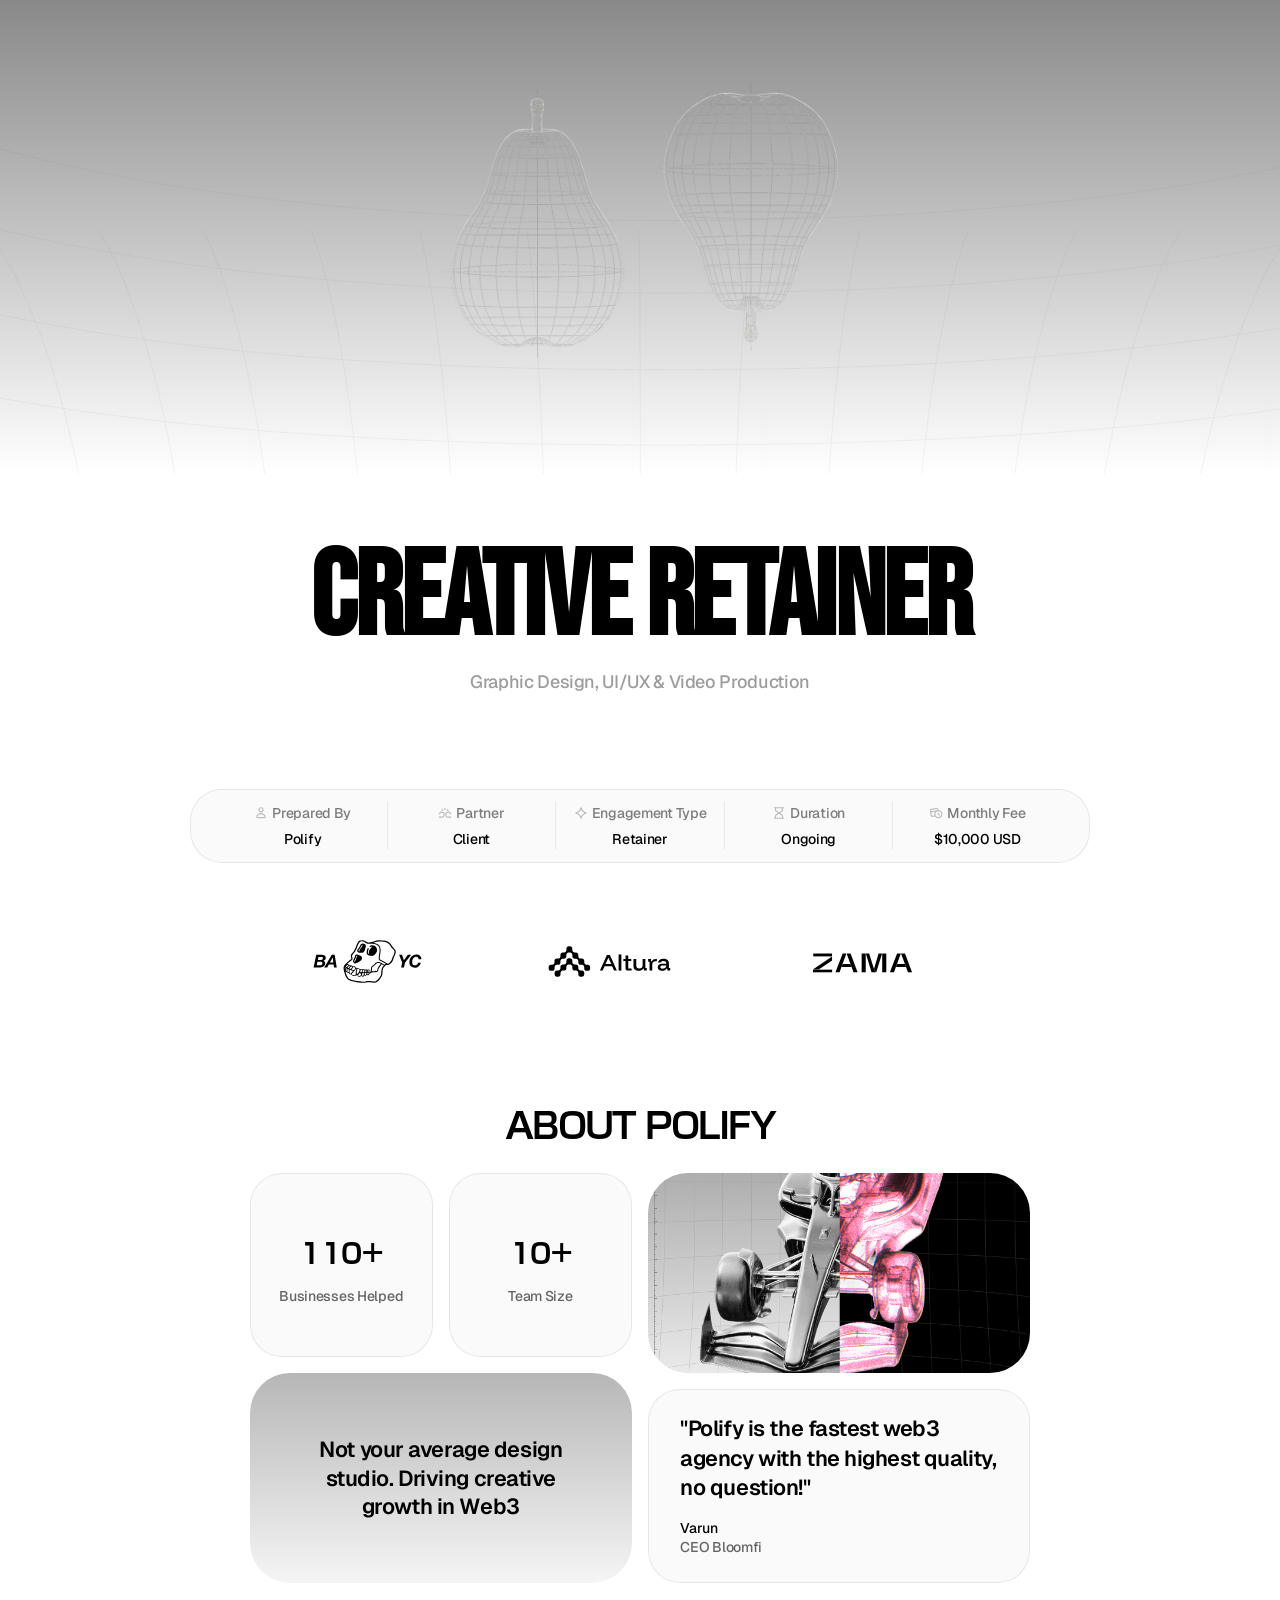
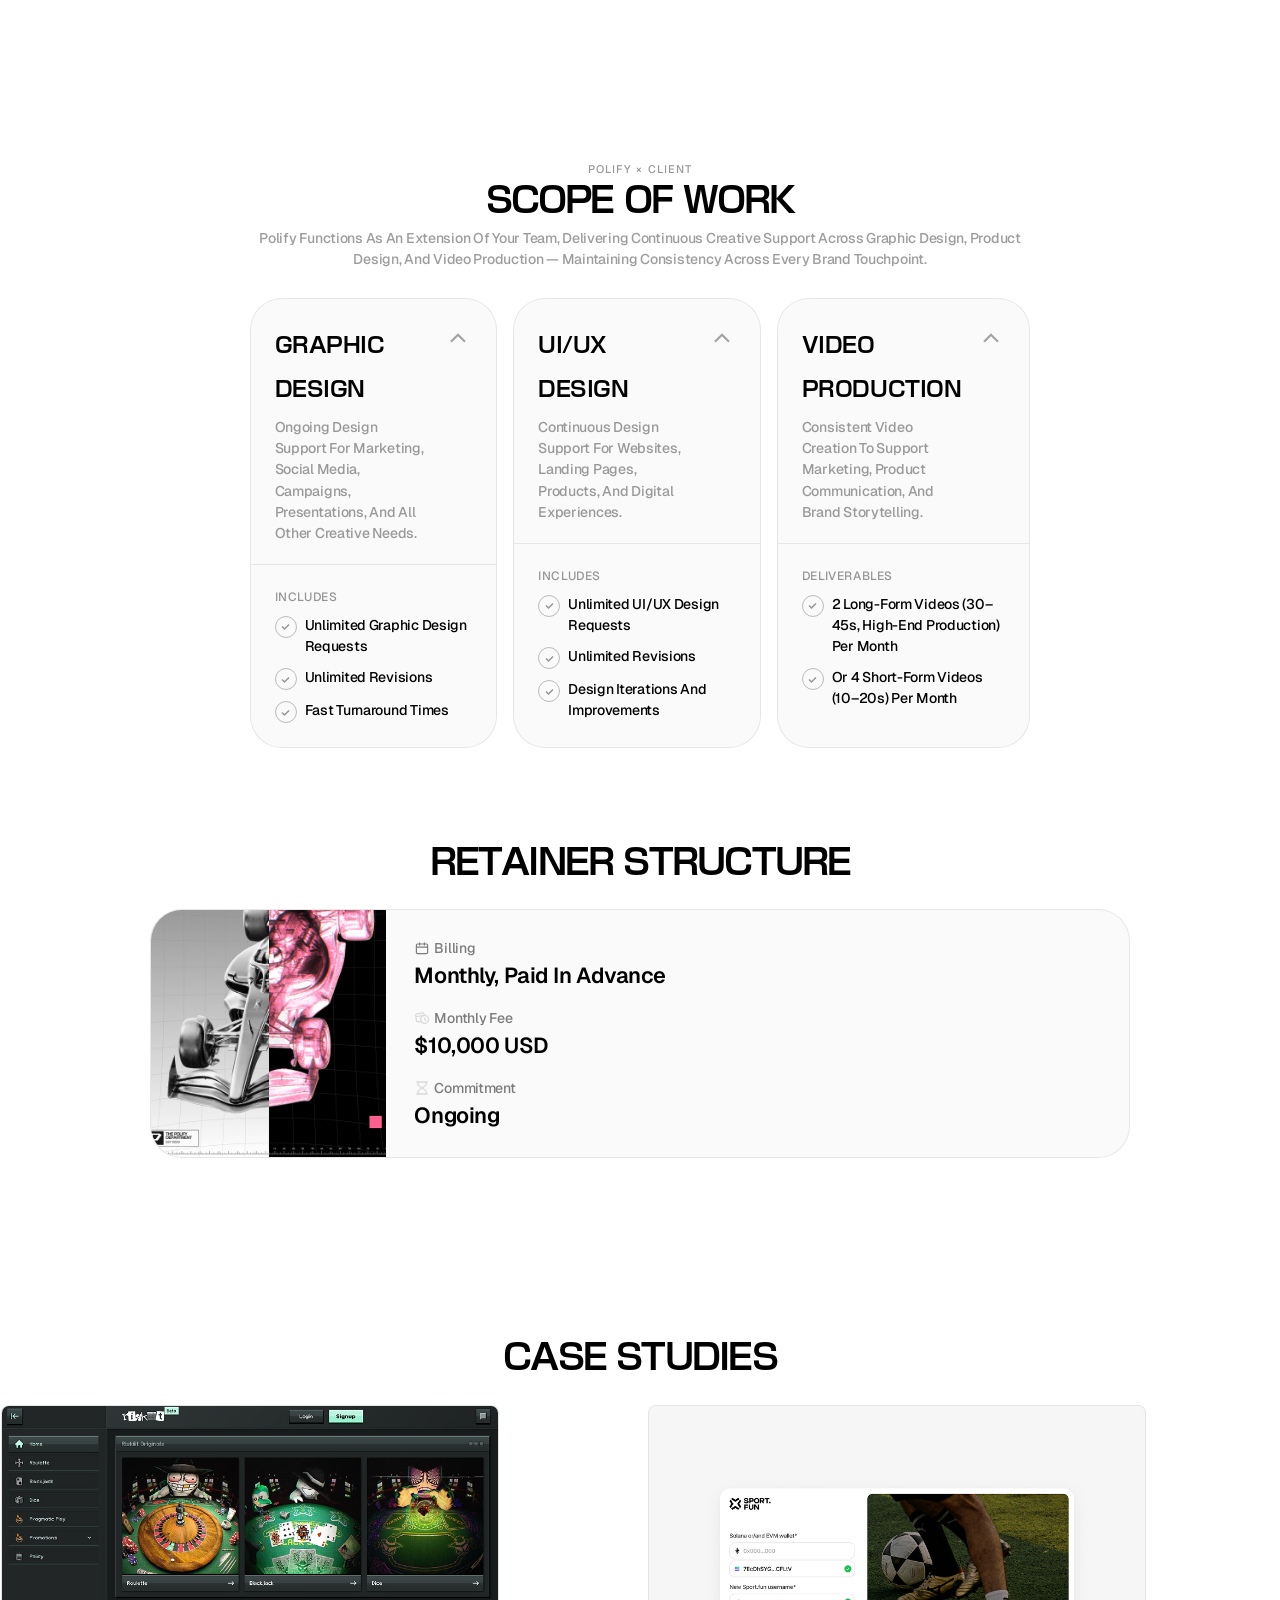
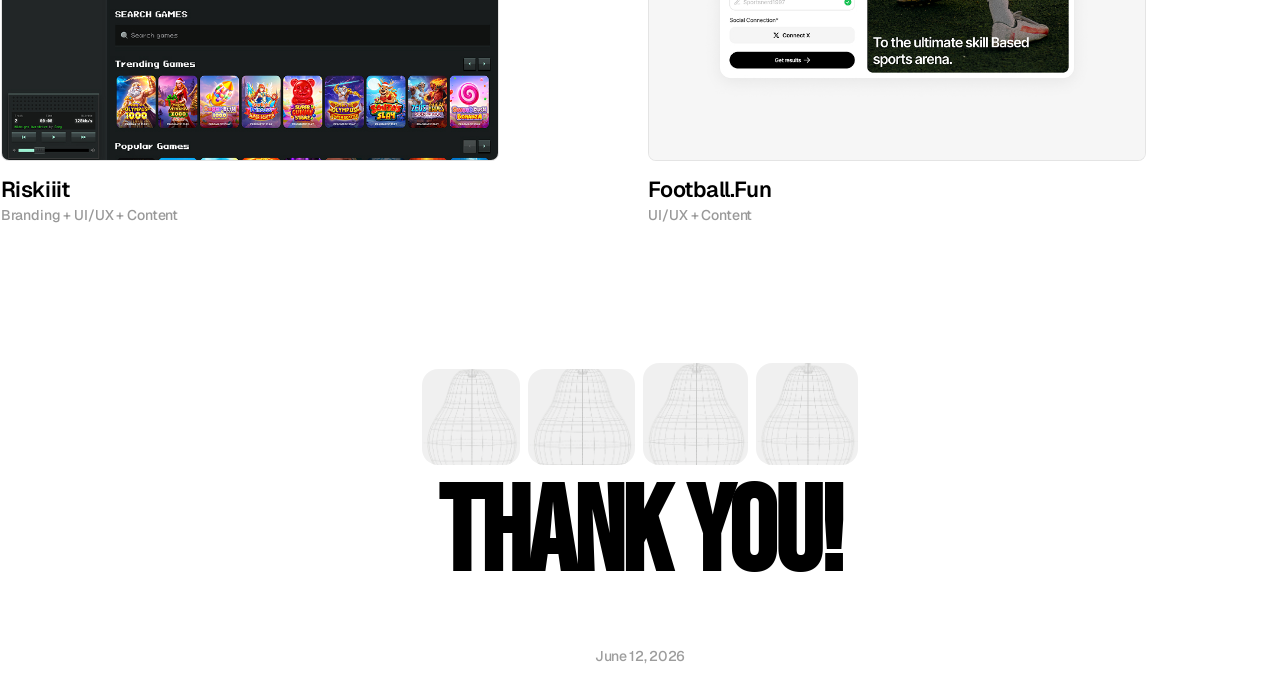
<file: retainer.html>
<!DOCTYPE html>
<html lang="en">
<head>
  <meta charset="UTF-8">
  <meta name="viewport" content="width=device-width, initial-scale=1.0">
  <title>Creative Retainer Proposal — Polify</title>
  <link rel="preconnect" href="https://fonts.googleapis.com">
  <link rel="preconnect" href="https://fonts.gstatic.com" crossorigin>
  <link href="https://fonts.googleapis.com/css2?family=Bebas+Neue&family=Geist:wght@400;500;600&display=swap" rel="stylesheet">
  <style>
    @font-face {
      font-family: 'ShinGoPro';
      src: url('fonts/AOTFShinGoProExLight.otf') format('opentype');
      font-weight: 200;
      font-style: normal;
      font-display: swap;
    }
    @font-face {
      font-family: 'ShinGoPro';
      src: url('fonts/AOTFShinGoProLight.otf') format('opentype');
      font-weight: 300;
      font-style: normal;
      font-display: swap;
    }
    @font-face {
      font-family: 'ShinGoPro';
      src: url('fonts/AOTFShinGoProRegular.otf') format('opentype');
      font-weight: 400;
      font-style: normal;
      font-display: swap;
    }
    @font-face {
      font-family: 'ShinGoPro';
      src: url('fonts/AOTFShinGoProMedium.otf') format('opentype');
      font-weight: 500;
      font-style: normal;
      font-display: swap;
    }
    @font-face {
      font-family: 'ShinGoPro';
      src: url('fonts/AOTFShinGoProDeBold.otf') format('opentype');
      font-weight: 600;
      font-style: normal;
      font-display: swap;
    }
    @font-face {
      font-family: 'ShinGoPro';
      src: url('fonts/AOTFShinGoProBold.otf') format('opentype');
      font-weight: 700;
      font-style: normal;
      font-display: swap;
    }
    @font-face {
      font-family: 'ShinGoPro';
      src: url('fonts/AOTFShinGoProHeavy.otf') format('opentype');
      font-weight: 800;
      font-style: normal;
      font-display: swap;
    }

    *, *::before, *::after { box-sizing: border-box; margin: 0; padding: 0; }

    :root {
      --font-display: 'Bebas Neue', 'Arial Black', sans-serif;
      --font-heading: 'ShinGoPro', system-ui, sans-serif;
      --font-body: 'Geist', system-ui, -apple-system, sans-serif;
      --text: #000;
      --text-60: rgba(0,0,0,0.6);
      --text-39: rgba(0,0,0,0.39);
      --text-20: rgba(0,0,0,0.2);
      --card-bg: rgba(0,0,0,0.02);
      --card-border: rgba(0,0,0,0.08);
      --card-border-dark: rgba(0,0,0,0.14);
    }

    html { scroll-behavior: smooth; }

    body {
      font-family: var(--font-body);
      background: #fff;
      color: var(--text);
      overflow-x: hidden;
      -webkit-font-smoothing: antialiased;
    }

    /* ─── HERO ─────────────────────────────────── */
    .hero {
      position: relative;
      width: 100%;
      height: clamp(320px, 37vw, 531px);
      overflow: hidden;
      background: linear-gradient(to bottom, #898989 0%, rgba(255,255,255,0) 100%);
    }

    .hero-deco {
      position: absolute;
      inset: 0;
      pointer-events: none;
      overflow: hidden;
    }

    .hero-deco img {
      position: absolute;
      width: 130%;
      left: -15%;
      top: -20%;
      opacity: 0.08;
      transform: rotate(-90deg);
      transform-origin: center center;
    }

    .hero-images {
      position: absolute;
      top: 0;
      left: 50%;
      transform: translateX(-50%);
      display: flex;
      align-items: flex-start;
      gap: clamp(16px, 2vw, 28px);
      padding-top: clamp(40px, 5.7vw, 82px);
      pointer-events: none;
    }

    .hero-img {
      border-radius: 20px;
      overflow: hidden;
      flex-shrink: 0;
      mix-blend-mode: plus-lighter;
    }

    .hero-img img {
      display: block;
      width: 100%;
      height: 100%;
      object-fit: cover;
    }

    .hero-img--left {
      width: clamp(100px, 15vw, 217px);
      height: clamp(154px, 23vw, 332px);
    }

    .hero-img--right {
      width: clamp(95px, 14.3vw, 206px);
      height: clamp(154px, 23vw, 332px);
      transform: scaleY(-1);
    }

    /* ─── PAGE LAYOUT ──────────────────────────── */
    .page-wrap {
      max-width: 1440px;
      margin: 0 auto;
    }

    .container {
      padding: 0 clamp(20px, 11.7vw, 169px);
    }

    .section-gap { margin-bottom: clamp(8px, 0.6vw, 8px); }

    .glass {
      background: rgba(255,255,255,0.7);
      backdrop-filter: blur(45px);
      -webkit-backdrop-filter: blur(45px);
      border-radius: 8px;
    }

    .glass--shadow-lg {}

    .pad-section { padding: clamp(40px, 6.7vw, 96px) clamp(24px, 7.8vw, 112px); }
    .pad-logos   { padding: clamp(16px, 1.7vw, 24px) clamp(24px, 7.8vw, 112px); }
    .pad-stats   { padding: 40px; }
    .pad-ty      { padding: clamp(32px, 2.8vw, 40px); }

    /* ─── PROPOSAL HEADER ──────────────────────── */
    .proposal-header {
      text-align: center;
      padding: clamp(32px, 5.6vw, 80px) 0 clamp(20px, 4.4vw, 64px);
    }

    .proposal-title {
      font-family: var(--font-display);
      font-size: clamp(52px, 9.4vw, 136px);
      line-height: 0.9;
      letter-spacing: -0.02em;
      text-transform: uppercase;
      margin-bottom: 16px;
    }

    .proposal-subtitle {
      font-size: clamp(13px, 1.4vw, 20px);
      font-weight: 500;
      color: var(--text-39);
      letter-spacing: -0.02em;
      text-transform: capitalize;
    }

    /* ─── STATS BAR ────────────────────────────── */
    .stats-bar {
      display: flex;
      align-items: stretch;
      justify-content: space-between;
      background: var(--card-bg);
      border: 1px solid var(--card-border);
      border-radius: 32px;
      padding: 0 clamp(16px, 2.2vw, 32px);
      flex-wrap: wrap;
      gap: 0;
    }

    .stats-item {
      display: flex;
      flex-direction: column;
      align-items: center;
      gap: 8px;
      padding: clamp(12px, 1.1vw, 16px) clamp(8px, 1.1vw, 16px);
      flex: 1 0 80px;
    }

    .stats-label {
      display: flex;
      align-items: center;
      gap: 4px;
      font-size: clamp(11px, 1.1vw, 16px);
      font-weight: 500;
      color: var(--text);
      opacity: 0.5;
      letter-spacing: -0.02em;
      white-space: nowrap;
      text-transform: capitalize;
    }

    .stats-icon {
      width: clamp(14px, 1.1vw, 20px);
      height: clamp(14px, 1.1vw, 20px);
      object-fit: contain;
      flex-shrink: 0;
    }

    .stats-value {
      font-size: clamp(11px, 1.1vw, 16px);
      font-weight: 500;
      color: var(--text);
      letter-spacing: -0.02em;
      white-space: nowrap;
      text-transform: capitalize;
    }

    .stats-sep {
      width: 1px;
      background: var(--card-border);
      align-self: stretch;
      flex-shrink: 0;
      margin: 12px 0;
    }

    /* ─── LOGOS TICKER ─────────────────────────── */
    .logos-ticker {
      overflow: hidden;
      position: relative;
    }

    .logos-track {
      display: flex;
      align-items: center;
      width: max-content;
      animation: ticker-scroll 18s linear infinite;
    }

    .logos-track:hover { animation-play-state: paused; }

    @keyframes ticker-scroll {
      from { transform: translateX(0); }
      to   { transform: translateX(-50%); }
    }

    .logo-item {
      height: clamp(36px, 4.5vw, 64px);
      flex-shrink: 0;
      display: flex;
      align-items: center;
      justify-content: center;
      padding: 0 clamp(28px, 4vw, 56px);
    }

    .logo-item img {
      height: 100%;
      width: auto;
      max-width: 200px;
      object-fit: contain;
      display: block;
    }

    /* ─── SECTION HEADER ───────────────────────── */
    .section-head {
      text-align: center;
      margin-bottom: clamp(24px, 2.2vw, 32px);
    }

    .section-eyebrow {
      font-size: 11px;
      font-weight: 500;
      letter-spacing: 0.1em;
      text-transform: uppercase;
      opacity: 0.4;
      margin-bottom: 4px;
    }

    .section-title {
      font-family: var(--font-heading);
      font-size: clamp(24px, 2.8vw, 40px);
      font-weight: 600;
      letter-spacing: -0.05em;
      text-transform: uppercase;
      line-height: 1.1;
    }

    .section-desc {
      margin-top: 8px;
      font-size: clamp(13px, 1.1vw, 16px);
      font-weight: 500;
      color: var(--text-39);
      letter-spacing: -0.02em;
      line-height: 1.5;
      text-transform: capitalize;
      max-width: 820px;
      margin-left: auto;
      margin-right: auto;
    }

    /* ─── ABOUT SECTION ────────────────────────── */
    .about-grid {
      display: grid;
      grid-template-columns: 1fr 1fr;
      gap: 16px;
    }

    .about-col {
      display: flex;
      flex-direction: column;
      gap: 16px;
    }

    .stat-cards-row {
      display: grid;
      grid-template-columns: 1fr 1fr;
      gap: 16px;
    }

    .stat-card {
      background: var(--card-bg);
      border: 1px solid var(--card-border);
      border-radius: 32px;
      padding: 24px;
      display: flex;
      flex-direction: column;
      align-items: center;
      justify-content: center;
      gap: 6px;
      text-align: center;
      aspect-ratio: 1;
    }

    .stat-number {
      font-family: var(--font-heading);
      font-size: clamp(22px, 2.2vw, 32px);
      font-weight: 600;
      letter-spacing: -0.02em;
      text-transform: uppercase;
    }

    .stat-label {
      font-size: clamp(12px, 1.1vw, 16px);
      font-weight: 500;
      color: var(--text-60);
      letter-spacing: -0.02em;
      text-transform: capitalize;
    }

    .studio-banner {
      background: linear-gradient(to bottom, #b7b7b7, #f5f5f5);
      border-radius: 40px;
      flex: 1;
      min-height: 160px;
      display: flex;
      align-items: center;
      justify-content: center;
      padding: 32px 24px;
      overflow: hidden;
      position: relative;
    }

    .studio-banner-text {
      font-size: clamp(16px, 1.7vw, 24px);
      font-weight: 600;
      letter-spacing: -0.02em;
      text-align: center;
      color: #000;
      position: relative;
      z-index: 1;
      max-width: 300px;
      line-height: 1.3;
    }

    .photo-card {
      border-radius: 40px;
      overflow: hidden;
      flex: 1;
      min-height: 160px;
      position: relative;
      background: rgba(0,0,0,0.04);
    }

    .photo-card img {
      position: absolute;
      inset: 0;
      width: 100%;
      height: 100%;
      object-fit: cover;
      display: block;
    }

    .quote-card {
      background: var(--card-bg);
      border: 1px solid var(--card-border);
      border-radius: 32px;
      padding: 24px;
      display: flex;
      align-items: center;
      justify-content: center;
      flex-shrink: 0;
    }

    .quote-inner {
      max-width: 318px;
      display: flex;
      flex-direction: column;
      gap: 8px;
    }

    .quote-text {
      font-size: clamp(15px, 1.7vw, 24px);
      font-weight: 600;
      letter-spacing: -0.02em;
      line-height: 1.35;
    }

    .quote-byline { margin-top: 8px; }

    .quote-author {
      font-size: clamp(12px, 1.1vw, 16px);
      font-weight: 500;
      letter-spacing: -0.02em;
      text-transform: capitalize;
      line-height: 1.4;
    }

    .quote-position { color: var(--text-60); }

    /* ─── SCOPE OF WORK ────────────────────────── */
    .accordion-grid {
      display: grid;
      grid-template-columns: 1fr 1fr 1fr;
      gap: 16px;
    }

    .accordion-card {
      background: var(--card-bg);
      border: 1px solid var(--card-border);
      border-radius: 32px;
      padding: 24px;
      display: flex;
      flex-direction: column;
      gap: 20px;
    }

    .accordion-top {
      display: flex;
      align-items: flex-start;
      justify-content: space-between;
      gap: 16px;
    }

    .accordion-title-group { flex: 1; }

    .accordion-title {
      font-family: var(--font-heading);
      font-size: clamp(16px, 1.7vw, 24px);
      font-weight: 600;
      letter-spacing: -0.02em;
      text-transform: uppercase;
      margin-bottom: 6px;
    }

    .accordion-desc {
      font-size: clamp(12px, 1.1vw, 16px);
      font-weight: 500;
      color: var(--text-39);
      letter-spacing: -0.02em;
      text-transform: capitalize;
      line-height: 1.5;
    }

    .accordion-chevron {
      width: 28px;
      height: 28px;
      flex-shrink: 0;
      opacity: 0.35;
      transform: scaleY(-1);
      margin-top: 2px;
    }

    .accordion-divider {
      height: 1px;
      background: var(--card-border);
      margin: 0 -24px;
    }

    .accordion-body {
      display: flex;
      flex-direction: column;
      gap: 10px;
    }

    .scope-label {
      font-size: 12px;
      font-weight: 500;
      letter-spacing: 0.05em;
      text-transform: uppercase;
      opacity: 0.4;
      margin-top: 4px;
    }

    .check-row {
      display: flex;
      align-items: flex-start;
      gap: 8px;
    }

    .check-circle {
      width: 22px;
      height: 22px;
      flex-shrink: 0;
      border-radius: 50%;
      border: 1.5px solid rgba(0,0,0,0.25);
      display: flex;
      align-items: center;
      justify-content: center;
      margin-top: 1px;
    }

    .check-circle svg {
      width: 11px;
      height: 11px;
    }

    .check-txt {
      font-size: clamp(12px, 1.1vw, 16px);
      font-weight: 500;
      color: var(--text);
      letter-spacing: -0.02em;
      text-transform: capitalize;
      line-height: 1.5;
    }

    /* ─── RETAINER ─────────────────────────────── */
    .retainer-section {
      padding: 0 0 clamp(40px, 6.7vw, 96px);
    }

    .retainer-card {
      background: var(--card-bg);
      border: 1px solid var(--card-border);
      border-radius: 32px;
      display: flex;
      align-items: stretch;
      overflow: hidden;
    }

    .retainer-img-wrap {
      width: clamp(140px, 18.4vw, 265px);
      flex-shrink: 0;
      position: relative;
      min-height: 180px;
      background: rgba(0,0,0,0.04);
    }

    .retainer-img-wrap img {
      position: absolute;
      inset: 0;
      width: 100%;
      height: 100%;
      object-fit: cover;
      display: block;
    }

    .retainer-content {
      flex: 1;
      padding: clamp(20px, 2.2vw, 32px);
      display: flex;
      align-items: center;
    }

    .retainer-info {
      display: flex;
      flex-direction: column;
      gap: 20px;
    }

    .retainer-item { display: flex; flex-direction: column; gap: 4px; }

    .retainer-label {
      display: flex;
      align-items: center;
      gap: 4px;
      font-size: clamp(12px, 1.1vw, 16px);
      font-weight: 500;
      opacity: 0.5;
      letter-spacing: -0.02em;
      text-transform: capitalize;
    }

    .retainer-label img { width: 16px; height: 16px; object-fit: contain; }

    .retainer-value {
      font-size: clamp(16px, 1.7vw, 24px);
      font-weight: 600;
      letter-spacing: -0.02em;
      text-transform: capitalize;
    }

    /* ─── CASE STUDIES ─────────────────────────── */
    .cases-section {
      padding-bottom: clamp(8px, 0.6vw, 8px);
    }

    .cases-section .section-head {
      padding: clamp(40px, 6.7vw, 96px) clamp(16px, 11.7vw, 169px) clamp(24px, 2.2vw, 32px);
      margin-bottom: 0;
    }

    .case-scroll {
      display: flex;
      gap: 0;
      overflow-x: auto;
      scroll-snap-type: x mandatory;
      -webkit-overflow-scrolling: touch;
      scrollbar-width: none;
    }

    .case-scroll::-webkit-scrollbar { display: none; }

    .case-card {
      flex-shrink: 0;
      width: clamp(260px, 38.9vw, 560px);
      padding: 0 0 clamp(40px, 6.7vw, 96px);
      margin-left: clamp(16px, 11.7vw, 169px);
      display: flex;
      flex-direction: column;
      gap: 14px;
      scroll-snap-align: start;
    }

    .case-card:last-child {
      margin-right: clamp(16px, 11.7vw, 169px);
    }

    .case-img {
      width: 100%;
      aspect-ratio: 560 / 400;
      border-radius: 8px;
      overflow: hidden;
      border: 1px solid rgba(0,0,0,0.06);
      background: rgba(0,0,0,0.05);
      position: relative;
    }

    .case-img img {
      width: 100%;
      height: 100%;
      object-fit: cover;
      display: block;
    }

    .case-title {
      font-size: clamp(15px, 1.7vw, 24px);
      font-weight: 600;
      letter-spacing: -0.02em;
      text-transform: capitalize;
      line-height: 1.3;
    }

    .case-subtitle {
      font-size: clamp(12px, 1.1vw, 16px);
      font-weight: 500;
      opacity: 0.4;
      letter-spacing: -0.01em;
      margin-top: 2px;
      line-height: 1.5;
    }

    /* ─── THANK YOU ────────────────────────────── */
    .thank-you {
      display: flex;
      flex-direction: column;
      align-items: center;
      justify-content: center;
      text-align: center;
      position: relative;
    }

    .ty-images {
      display: flex;
      align-items: flex-end;
      justify-content: center;
      gap: 8px;
      margin-bottom: 8px;
    }

    .ty-img {
      border-radius: 16px;
      overflow: hidden;
      flex-shrink: 0;
      background: rgba(0,0,0,0.06);
    }

    .ty-img img {
      width: 100%;
      height: 100%;
      object-fit: cover;
      display: block;
    }

    .ty-title {
      font-family: var(--font-display);
      font-size: clamp(44px, 9.4vw, 136px);
      line-height: 0.9;
      letter-spacing: -0.02em;
      text-transform: uppercase;
      margin-top: 8px;
    }

    /* ─── FOOTER ───────────────────────────────── */
    .site-footer {
      text-align: center;
      padding: clamp(12px, 1.1vw, 16px);
      font-size: clamp(12px, 1.1vw, 16px);
      font-weight: 500;
      color: var(--text-39);
      letter-spacing: -0.02em;
    }

    /* ─── RESPONSIVE ───────────────────────────── */
    @media (max-width: 900px) {
      .about-grid,
      .accordion-grid {
        grid-template-columns: 1fr;
      }

      .retainer-card { flex-direction: column; }

      .retainer-img-wrap {
        width: 100%;
        height: 220px;
        min-height: unset;
      }

      .stats-bar {
        justify-content: center;
        gap: 0;
      }

      .stats-sep { display: none; }

      .stats-item {
        flex: 0 0 50%;
        border-bottom: 1px solid var(--card-border);
      }

      .stats-item:nth-last-child(-n+2) {
        border-bottom: none;
      }
    }

    @media (max-width: 600px) {
      .stat-cards-row {
        grid-template-columns: 1fr 1fr;
      }

      .hero-img--left  { width: 85px;  height: 130px; }
      .hero-img--right { width: 80px;  height: 130px; }

      .accordion-card { padding: 20px; }
      .accordion-divider { margin: 0 -20px; }

      .stats-item { flex: 0 0 50%; }

      .container { padding: 0 16px; }
      .pad-section { padding: 32px 16px; }
      .pad-logos   { padding: 16px; }
      .pad-stats   { padding: 20px 16px; }
      .pad-ty      { padding: 24px 16px; }

      .cases-section .section-head { padding: 32px 16px 20px; }
      .case-card { width: calc(100vw - 32px); margin-left: 16px; padding: 0 0 32px; }
      .case-card:last-child { margin-right: 16px; }
    }
  </style>
</head>
<body>

<!-- ══════════════════════════════════════════════
     HERO
══════════════════════════════════════════════ -->
<section class="hero" aria-hidden="true">
  <div class="hero-deco">
    <img src="Images/Vector.svg" alt="">
  </div>
  <div class="hero-images">
    <div class="hero-img hero-img--left">
      <img src="Images/Gemini_Generated_Image_85whlm85whlm85wh 1.png" alt="">
    </div>
    <div class="hero-img hero-img--right">
      <img src="Images/Gemini_Generated_Image_85whlm85whlm85wh 1.png" alt="">
    </div>
  </div>
</section>

<!-- ══════════════════════════════════════════════
     PAGE CONTENT
══════════════════════════════════════════════ -->
<div class="page-wrap">
  <div class="container">

    <!-- HEADER -->
    <header class="proposal-header">
      <h1 class="proposal-title">Creative Retainer</h1>
      <p class="proposal-subtitle">Graphic Design, UI/UX &amp; Video Production</p>
    </header>

    <!-- STATS BAR -->
    <div class="section-gap">
      <div class="glass pad-stats">
        <div class="stats-bar">
          <div class="stats-item">
            <div class="stats-label">
              <img class="stats-icon" src="Images/Icons/people, user, person, avatar.svg" alt="" aria-hidden="true">
              Prepared by
            </div>
            <div class="stats-value">Polify</div>
          </div>
          <div class="stats-sep" aria-hidden="true"></div>
          <div class="stats-item">
            <div class="stats-label">
              <img class="stats-icon" src="Images/Icons/fistbump, boom, hands, friends.svg" alt="" aria-hidden="true">
              Partner
            </div>
            <div class="stats-value">Client</div>
          </div>
          <div class="stats-sep" aria-hidden="true"></div>
          <div class="stats-item">
            <div class="stats-label">
              <img class="stats-icon" src="Images/Icons/sparkle-2, star, magic, ai.svg" alt="" aria-hidden="true">
              Engagement Type
            </div>
            <div class="stats-value">Retainer</div>
          </div>
          <div class="stats-sep" aria-hidden="true"></div>
          <div class="stats-item">
            <div class="stats-label">
              <img class="stats-icon" src="Images/Icons/hourglass.svg" alt="" aria-hidden="true">
              Duration
            </div>
            <div class="stats-value">Ongoing</div>
          </div>
          <div class="stats-sep" aria-hidden="true"></div>
          <div class="stats-item">
            <div class="stats-label">
              <img class="stats-icon" src="Images/Icons/calendar-clock, date-time.svg" alt="" aria-hidden="true">
              Monthly Fee
            </div>
            <div class="stats-value">$10,000 USD</div>
          </div>
        </div>
      </div>
    </div>

    <!-- LOGOS -->
    <div class="section-gap">
      <div class="glass glass--shadow-lg pad-logos">
        <div class="logos-ticker">
          <div class="logos-track">
            <div class="logo-item"><img src="Images/Logos/1.svg" alt="Logo"></div>
            <div class="logo-item"><img src="Images/Logos/2.svg" alt="Logo"></div>
            <div class="logo-item"><img src="Images/Logos/3.svg" alt="Logo"></div>
            <div class="logo-item"><img src="Images/Logos/4.svg" alt="Logo"></div>
            <div class="logo-item"><img src="Images/Logos/1.svg" alt="" aria-hidden="true"></div>
            <div class="logo-item"><img src="Images/Logos/2.svg" alt="" aria-hidden="true"></div>
            <div class="logo-item"><img src="Images/Logos/3.svg" alt="" aria-hidden="true"></div>
            <div class="logo-item"><img src="Images/Logos/4.svg" alt="" aria-hidden="true"></div>
          </div>
        </div>
      </div>
    </div>

    <!-- ABOUT POLIFY -->
    <div class="section-gap">
      <div class="glass pad-section">
        <div class="section-head">
          <h2 class="section-title">About Polify</h2>
        </div>
        <div class="about-grid">
          <div class="about-col">
            <div class="stat-cards-row">
              <div class="stat-card">
                <div class="stat-number">110+</div>
                <div class="stat-label">Businesses helped</div>
              </div>
              <div class="stat-card">
                <div class="stat-number">10+</div>
                <div class="stat-label">Team size</div>
              </div>
            </div>
            <div class="studio-banner">
              <p class="studio-banner-text">Not your average design studio. Driving creative growth in Web3</p>
            </div>
          </div>
          <div class="about-col">
            <div class="photo-card" style="min-height: 200px;">
              <img src="Images/polifyposter.png" alt="Polify work">
            </div>
            <div class="quote-card">
              <div class="quote-inner">
                <p class="quote-text">"Polify is the fastest web3 agency with the highest quality, no question!"</p>
                <div class="quote-byline">
                  <p class="quote-author">Varun</p>
                  <p class="quote-author quote-position">CEO Bloomfi</p>
                </div>
              </div>
            </div>
          </div>
        </div>
      </div>
    </div>

    <!-- SCOPE OF WORK -->
    <div class="section-gap">
      <div class="glass pad-section">
        <div class="section-head">
          <p class="section-eyebrow">Polify × Client</p>
          <h2 class="section-title">Scope of Work</h2>
          <p class="section-desc">Polify functions as an extension of your team, delivering continuous creative support across graphic design, product design, and video production — maintaining consistency across every brand touchpoint.</p>
        </div>

        <div class="accordion-grid">

          <!-- Card 1: Graphic Design -->
          <div class="accordion-card">
            <div class="accordion-top">
              <div class="accordion-title-group">
                <div class="accordion-title">Graphic Design</div>
                <div class="accordion-desc">Ongoing design support for marketing, social media, campaigns, presentations, and all other creative needs.</div>
              </div>
              <svg class="accordion-chevron" viewBox="0 0 20 20" fill="none" stroke="currentColor" stroke-width="1.5" aria-hidden="true">
                <path d="M5 8l5 5 5-5"/>
              </svg>
            </div>
            <div class="accordion-divider"></div>
            <div class="accordion-body">
              <div class="scope-label">Includes</div>
              <div class="check-row">
                <div class="check-circle">
                  <svg viewBox="0 0 11 11" fill="none" stroke="rgba(0,0,0,0.4)" stroke-width="1.5"><path d="M2 5.5l2.5 2.5 4.5-4.5"/></svg>
                </div>
                <span class="check-txt">Unlimited graphic design requests</span>
              </div>
              <div class="check-row">
                <div class="check-circle">
                  <svg viewBox="0 0 11 11" fill="none" stroke="rgba(0,0,0,0.4)" stroke-width="1.5"><path d="M2 5.5l2.5 2.5 4.5-4.5"/></svg>
                </div>
                <span class="check-txt">Unlimited revisions</span>
              </div>
              <div class="check-row">
                <div class="check-circle">
                  <svg viewBox="0 0 11 11" fill="none" stroke="rgba(0,0,0,0.4)" stroke-width="1.5"><path d="M2 5.5l2.5 2.5 4.5-4.5"/></svg>
                </div>
                <span class="check-txt">Fast turnaround times</span>
              </div>
            </div>
          </div>

          <!-- Card 2: UI/UX Design -->
          <div class="accordion-card">
            <div class="accordion-top">
              <div class="accordion-title-group">
                <div class="accordion-title">UI/UX Design</div>
                <div class="accordion-desc">Continuous design support for websites, landing pages, products, and digital experiences.</div>
              </div>
              <svg class="accordion-chevron" viewBox="0 0 20 20" fill="none" stroke="currentColor" stroke-width="1.5" aria-hidden="true">
                <path d="M5 8l5 5 5-5"/>
              </svg>
            </div>
            <div class="accordion-divider"></div>
            <div class="accordion-body">
              <div class="scope-label">Includes</div>
              <div class="check-row">
                <div class="check-circle">
                  <svg viewBox="0 0 11 11" fill="none" stroke="rgba(0,0,0,0.4)" stroke-width="1.5"><path d="M2 5.5l2.5 2.5 4.5-4.5"/></svg>
                </div>
                <span class="check-txt">Unlimited UI/UX design requests</span>
              </div>
              <div class="check-row">
                <div class="check-circle">
                  <svg viewBox="0 0 11 11" fill="none" stroke="rgba(0,0,0,0.4)" stroke-width="1.5"><path d="M2 5.5l2.5 2.5 4.5-4.5"/></svg>
                </div>
                <span class="check-txt">Unlimited revisions</span>
              </div>
              <div class="check-row">
                <div class="check-circle">
                  <svg viewBox="0 0 11 11" fill="none" stroke="rgba(0,0,0,0.4)" stroke-width="1.5"><path d="M2 5.5l2.5 2.5 4.5-4.5"/></svg>
                </div>
                <span class="check-txt">Design iterations and improvements</span>
              </div>
            </div>
          </div>

          <!-- Card 3: Video Production -->
          <div class="accordion-card">
            <div class="accordion-top">
              <div class="accordion-title-group">
                <div class="accordion-title">Video Production</div>
                <div class="accordion-desc">Consistent video creation to support marketing, product communication, and brand storytelling.</div>
              </div>
              <svg class="accordion-chevron" viewBox="0 0 20 20" fill="none" stroke="currentColor" stroke-width="1.5" aria-hidden="true">
                <path d="M5 8l5 5 5-5"/>
              </svg>
            </div>
            <div class="accordion-divider"></div>
            <div class="accordion-body">
              <div class="scope-label">Deliverables</div>
              <div class="check-row">
                <div class="check-circle">
                  <svg viewBox="0 0 11 11" fill="none" stroke="rgba(0,0,0,0.4)" stroke-width="1.5"><path d="M2 5.5l2.5 2.5 4.5-4.5"/></svg>
                </div>
                <span class="check-txt">2 long-form videos (30–45s, high-end production) per month</span>
              </div>
              <div class="check-row">
                <div class="check-circle">
                  <svg viewBox="0 0 11 11" fill="none" stroke="rgba(0,0,0,0.4)" stroke-width="1.5"><path d="M2 5.5l2.5 2.5 4.5-4.5"/></svg>
                </div>
                <span class="check-txt">Or 4 short-form videos (10–20s) per month</span>
              </div>
            </div>
          </div>

        </div>
      </div>
    </div>

    <!-- RETAINER STRUCTURE -->
    <div class="section-gap retainer-section">
      <div class="section-head">
        <h2 class="section-title">Retainer Structure</h2>
      </div>
      <div class="retainer-card">
        <div class="retainer-img-wrap">
          <img src="Images/polifyposter.png" alt="">
        </div>
        <div class="retainer-content">
          <div class="retainer-info">
            <div class="retainer-item">
              <div class="retainer-label">
                <svg style="width:16px;height:16px;flex-shrink:0" viewBox="0 0 20 20" fill="none" stroke="currentColor" stroke-width="1.5" aria-hidden="true"><rect x="3" y="5" width="14" height="12" rx="1.5"/><path d="M3 9h14M7 3v4M13 3v4"/></svg>
                Billing
              </div>
              <div class="retainer-value">Monthly, paid in advance</div>
            </div>
            <div class="retainer-item">
              <div class="retainer-label">
                <img src="Images/Icons/calendar-clock, date-time.svg" style="width:16px;height:16px;flex-shrink:0;opacity:0.5" alt="" aria-hidden="true">
                Monthly Fee
              </div>
              <div class="retainer-value">$10,000 USD</div>
            </div>
            <div class="retainer-item">
              <div class="retainer-label">
                <img src="Images/Icons/hourglass.svg" style="width:16px;height:16px;flex-shrink:0;opacity:0.5" alt="" aria-hidden="true">
                Commitment
              </div>
              <div class="retainer-value">Ongoing</div>
            </div>
          </div>
        </div>
      </div>
    </div>

  </div><!-- /container -->
</div><!-- /page-wrap -->

<!-- CASE STUDIES (full-width) -->
<div class="section-gap cases-section glass">
  <div class="section-head">
    <h2 class="section-title">Case Studies</h2>
  </div>
  <div class="case-scroll">
    <div class="case-card">
      <div class="case-img">
        <img src="Images/Cases/Riskiiit.jpg" alt="Riskiiit case study">
      </div>
      <div>
        <div class="case-title">Riskiiit</div>
        <div class="case-subtitle">Branding + UI/UX + Content</div>
      </div>
    </div>
    <div class="case-card">
      <div class="case-img">
        <img src="Images/Cases/FDF.jpg" alt="Football.fun case study">
      </div>
      <div>
        <div class="case-title">Football.fun</div>
        <div class="case-subtitle">UI/UX + Content</div>
      </div>
    </div>
    <div class="case-card">
      <div class="case-img">
        <img src="Images/Cases/Corner.jpg" alt="Sandbox (Corners) case study">
      </div>
      <div>
        <div class="case-title">Sandbox (Corners)</div>
        <div class="case-subtitle">Branding + UI/UX</div>
      </div>
    </div>
    <div class="case-card">
      <div class="case-img">
        <img src="Images/Cases/Blixt.jpg" alt="Blixt case study">
      </div>
      <div>
        <div class="case-title">Blixt</div>
        <div class="case-subtitle">UI/UX</div>
      </div>
    </div>
  </div>
</div>

<!-- THANK YOU -->
<div class="page-wrap">
  <div class="container">
    <div class="section-gap">
      <div class="glass pad-ty thank-you">
        <div class="ty-images" aria-hidden="true">
          <div class="ty-img" style="width:clamp(60px,7.7vw,111px);height:clamp(56px,7.5vw,108px)">
            <img src="Images/Gemini_Generated_Image_85whlm85whlm85wh 1.png" alt="">
          </div>
          <div class="ty-img" style="width:clamp(64px,8.3vw,119px);height:clamp(56px,7.5vw,108px)">
            <img src="Images/Gemini_Generated_Image_85whlm85whlm85wh 1.png" alt="">
          </div>
          <div class="ty-img" style="width:clamp(63px,8.2vw,118px);height:clamp(59px,7.9vw,114px)">
            <img src="Images/Gemini_Generated_Image_85whlm85whlm85wh 1.png" alt="">
          </div>
          <div class="ty-img" style="width:clamp(62px,8vw,115px);height:clamp(59px,7.9vw,114px)">
            <img src="Images/Gemini_Generated_Image_85whlm85whlm85wh 1.png" alt="">
          </div>
        </div>
        <h2 class="ty-title">Thank you!</h2>
      </div>
    </div>

  </div><!-- /container -->
</div><!-- /page-wrap -->

<!-- FOOTER -->
<footer class="site-footer">
  <time datetime="2026-06-12">June 12, 2026</time>
</footer>

</body>
</html>
</file>
